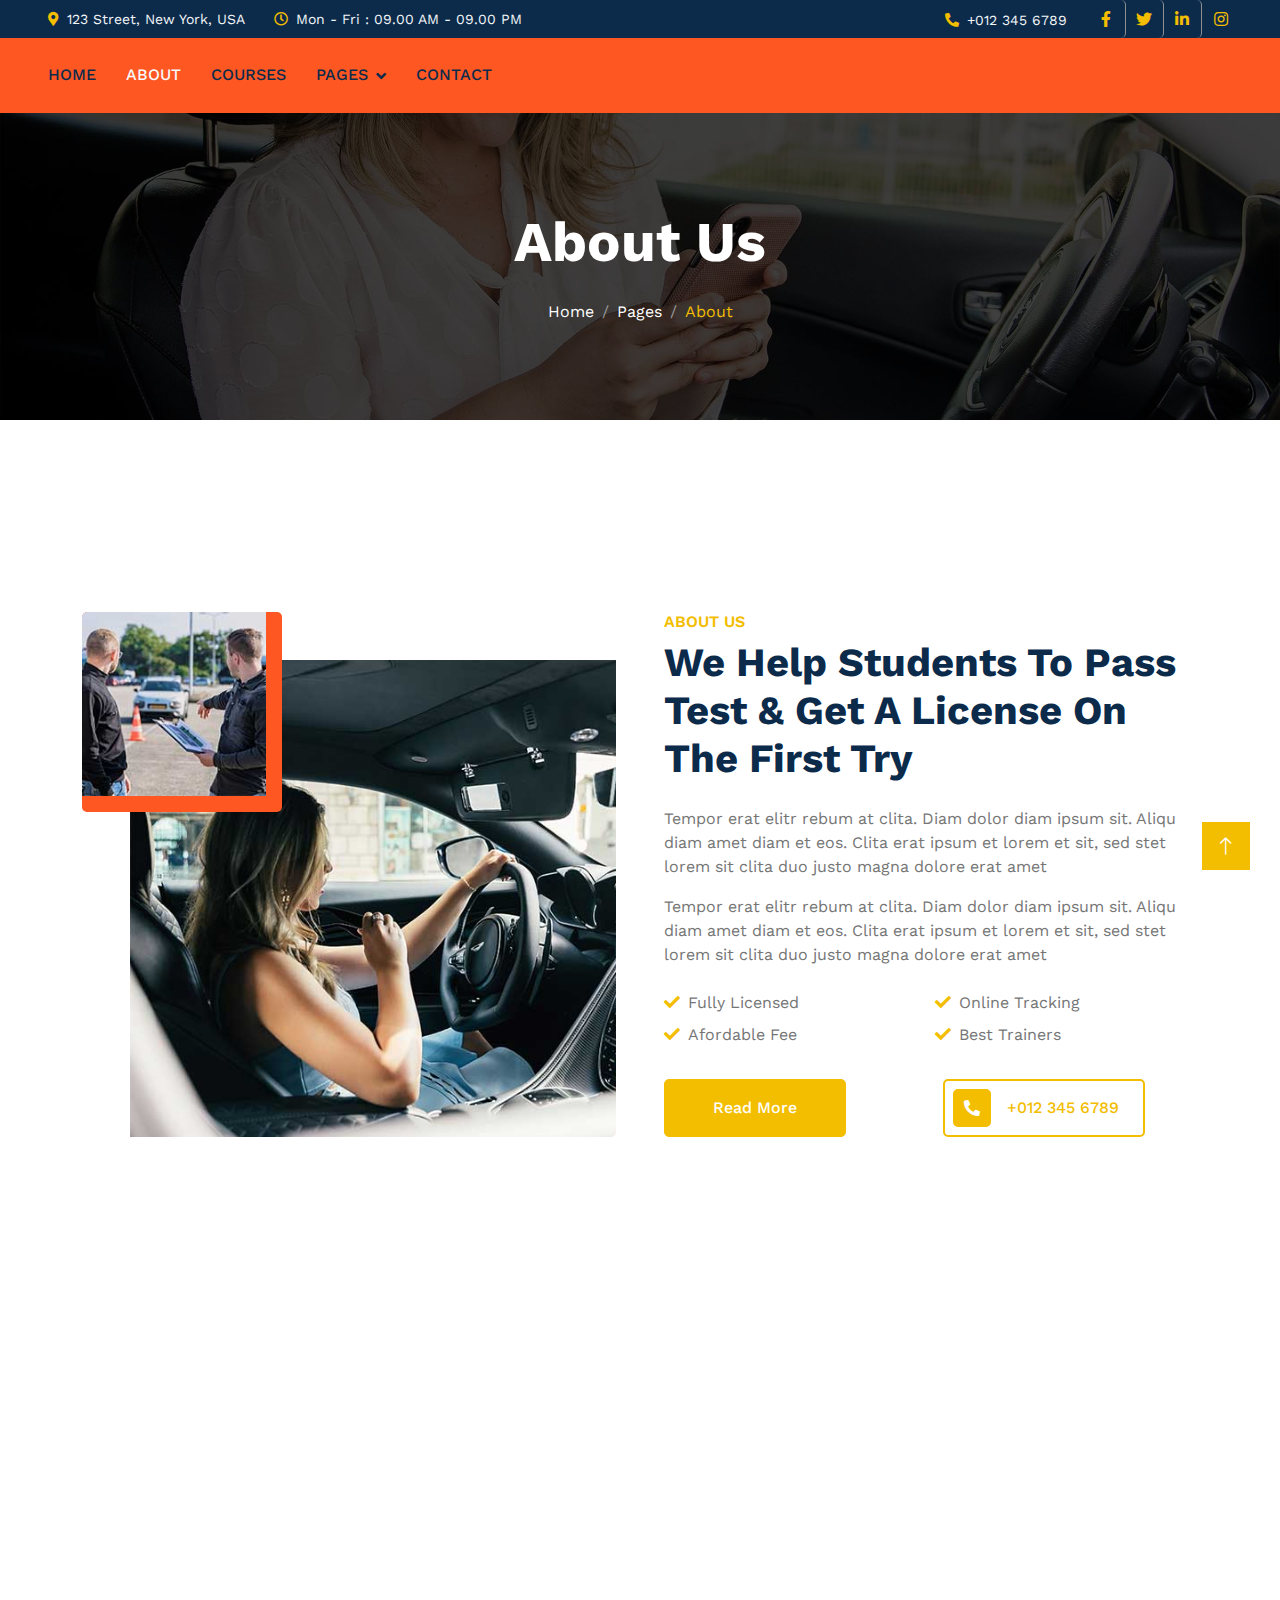
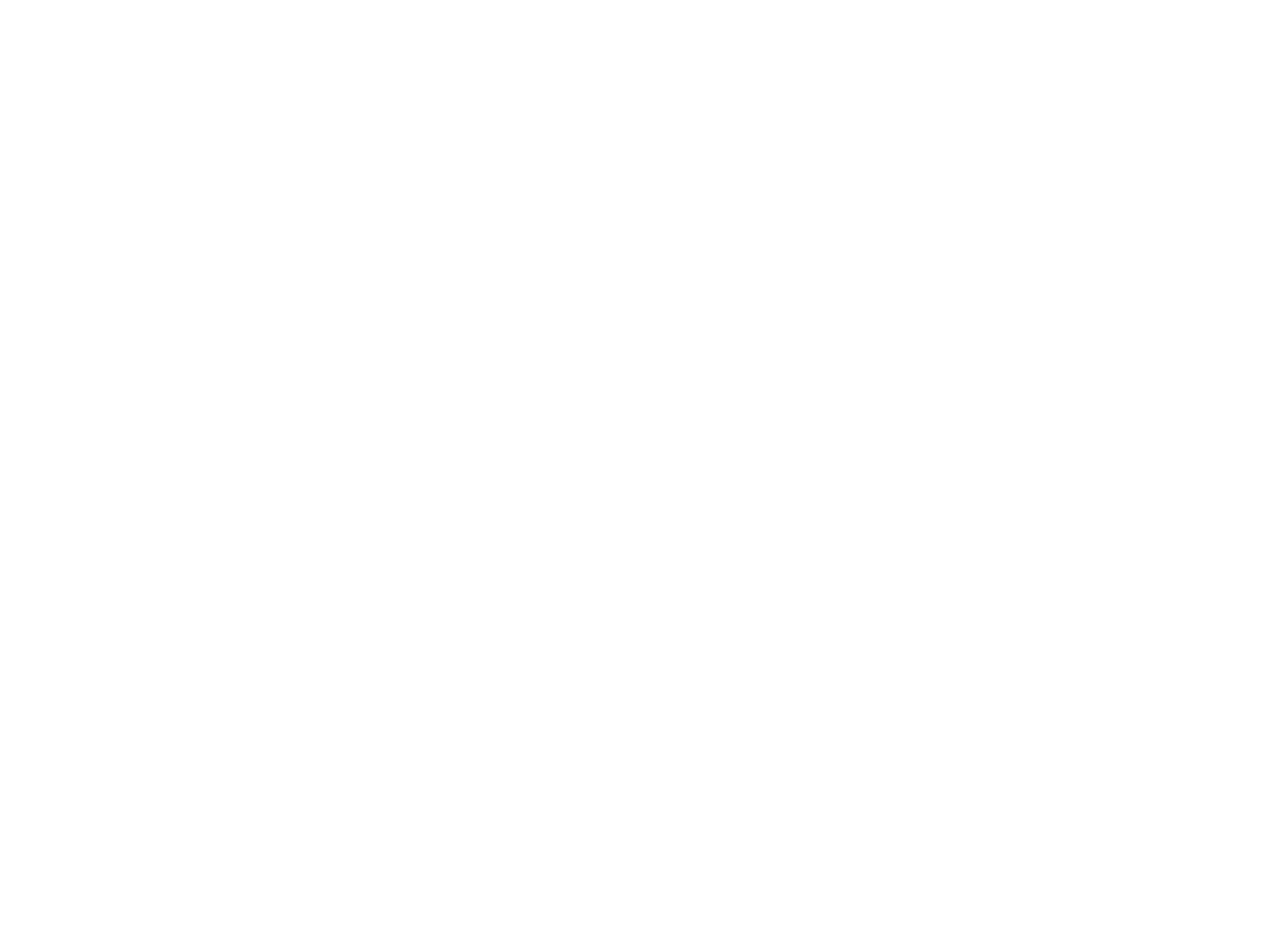
<file: about.html>
<!DOCTYPE html>
<html lang="en">

<head>
    <meta charset="utf-8">
    <title>Drivin - Driving School Website Template</title>
    <meta content="width=device-width, initial-scale=1.0" name="viewport">
    <meta content="" name="keywords">
    <meta content="" name="description">

    <!-- Favicon -->
    <link href="img/favicon.ico" rel="icon">

    <!-- Google Web Fonts -->
    <link rel="preconnect" href="https://fonts.googleapis.com">
    <link rel="preconnect" href="https://fonts.gstatic.com" crossorigin>
    <link href="https://fonts.googleapis.com/css2?family=Work+Sans:wght@400;500;600;700&display=swap" rel="stylesheet">

    <!-- Icon Font Stylesheet -->
    <link href="https://cdnjs.cloudflare.com/ajax/libs/font-awesome/5.10.0/css/all.min.css" rel="stylesheet">
    <link href="https://cdn.jsdelivr.net/npm/bootstrap-icons@1.4.1/font/bootstrap-icons.css" rel="stylesheet">

    <!-- Libraries Stylesheet -->
    <link href="lib/animate/animate.min.css" rel="stylesheet">
    <link href="lib/owlcarousel/assets/owl.carousel.min.css" rel="stylesheet">

    <!-- Customized Bootstrap Stylesheet -->
    <link href="css/bootstrap.min.css" rel="stylesheet">

    <!-- Template Stylesheet -->
    <link href="css/style.css" rel="stylesheet">
</head>

<body>
    <!-- Spinner Start -->
    <div id="spinner" class="show bg-white position-fixed translate-middle w-100 vh-100 top-50 start-50 d-flex align-items-center justify-content-center">
        <div class="spinner-grow text-primary" role="status"></div>
    </div>
    <!-- Spinner End -->


    <!-- Topbar Start -->
    <div class="container-fluid bg-dark text-light p-0">
        <div class="row gx-0 d-none d-lg-flex">
            <div class="col-lg-7 px-5 text-start">
                <div class="h-100 d-inline-flex align-items-center me-4">
                    <small class="fa fa-map-marker-alt text-primary me-2"></small>
                    <small>123 Street, New York, USA</small>
                </div>
                <div class="h-100 d-inline-flex align-items-center">
                    <small class="far fa-clock text-primary me-2"></small>
                    <small>Mon - Fri : 09.00 AM - 09.00 PM</small>
                </div>
            </div>
            <div class="col-lg-5 px-5 text-end">
                <div class="h-100 d-inline-flex align-items-center me-4">
                    <small class="fa fa-phone-alt text-primary me-2"></small>
                    <small>+012 345 6789</small>
                </div>
                <div class="h-100 d-inline-flex align-items-center mx-n2">
                    <a class="btn btn-square btn-link rounded-0 border-0 border-end border-secondary" href=""><i class="fab fa-facebook-f"></i></a>
                    <a class="btn btn-square btn-link rounded-0 border-0 border-end border-secondary" href=""><i class="fab fa-twitter"></i></a>
                    <a class="btn btn-square btn-link rounded-0 border-0 border-end border-secondary" href=""><i class="fab fa-linkedin-in"></i></a>
                    <a class="btn btn-square btn-link rounded-0" href=""><i class="fab fa-instagram"></i></a>
                </div>
            </div>
        </div>
    </div>
    <!-- Topbar End -->


    <!-- Navbar Start -->
    <nav class="navbar navbar-expand-lg bg-white navbar-light sticky-top p-0 px-sm-5">
        <button type="button" class="navbar-toggler me-4" data-bs-toggle="collapse" data-bs-target="#navbarCollapse">
            <span class="navbar-toggler-icon"></span>
        </button>
        <div class="collapse navbar-collapse" id="navbarCollapse">
            <div class="navbar-nav me-auto p-4 p-lg-0">
                <a href="index.html" class="nav-item nav-link">Home</a>
                <a href="about.html" class="nav-item nav-link active">About</a>
                <a href="courses.html" class="nav-item nav-link">Courses</a>
                <div class="nav-item dropdown">
                    <a href="#" class="nav-link dropdown-toggle" data-bs-toggle="dropdown">Pages</a>
                    <div class="dropdown-menu bg-light m-0">
                        <a href="feature.html" class="dropdown-item">Features</a>
                        <a href="appointment.html" class="dropdown-item">Appointment</a>
                        <a href="team.html" class="dropdown-item">Our Team</a>
                        <a href="testimonial.html" class="dropdown-item">Testimonial</a>
                        <a href="404.html" class="dropdown-item">404 Page</a>
                    </div>
                </div>
                <a href="contact.html" class="nav-item nav-link">Contact</a>
            </div>
        </div>
    </nav>
    <!-- Navbar End -->


    <!-- Page Header Start -->
    <div class="container-fluid page-header py-6 my-6 mt-0 wow fadeIn" data-wow-delay="0.1s">
        <div class="container text-center">
            <h1 class="display-4 text-white animated slideInDown mb-4">About Us</h1>
            <nav aria-label="breadcrumb animated slideInDown">
                <ol class="breadcrumb justify-content-center mb-0">
                    <li class="breadcrumb-item"><a class="text-white" href="#">Home</a></li>
                    <li class="breadcrumb-item"><a class="text-white" href="#">Pages</a></li>
                    <li class="breadcrumb-item text-primary active" aria-current="page">About</li>
                </ol>
            </nav>
        </div>
    </div>
    <!-- Page Header End -->


    <!-- About Start -->
    <div class="container-xxl py-6">
        <div class="container">
            <div class="row g-5">
                <div class="col-lg-6 wow fadeInUp" data-wow-delay="0.1s">
                    <div class="position-relative overflow-hidden ps-5 pt-5 h-100" style="min-height: 400px;">
                        <img class="position-absolute w-100 h-100" src="img/about-1.jpg" alt="" style="object-fit: cover;">
                        <img class="position-absolute top-0 start-0 bg-white pe-3 pb-3" src="img/about-2.jpg" alt="" style="width: 200px; height: 200px;">
                    </div>
                </div>
                <div class="col-lg-6 wow fadeInUp" data-wow-delay="0.5s">
                    <div class="h-100">
                        <h6 class="text-primary text-uppercase mb-2">About Us</h6>
                        <h1 class="display-6 mb-4">We Help Students To Pass Test & Get A License On The First Try</h1>
                        <p>Tempor erat elitr rebum at clita. Diam dolor diam ipsum sit. Aliqu diam amet diam et eos. Clita erat ipsum et lorem et sit, sed stet lorem sit clita duo justo magna dolore erat amet</p>
                        <p class="mb-4">Tempor erat elitr rebum at clita. Diam dolor diam ipsum sit. Aliqu diam amet diam et eos. Clita erat ipsum et lorem et sit, sed stet lorem sit clita duo justo magna dolore erat amet</p>
                        <div class="row g-2 mb-4 pb-2">
                            <div class="col-sm-6">
                                <i class="fa fa-check text-primary me-2"></i>Fully Licensed
                            </div>
                            <div class="col-sm-6">
                                <i class="fa fa-check text-primary me-2"></i>Online Tracking
                            </div>
                            <div class="col-sm-6">
                                <i class="fa fa-check text-primary me-2"></i>Afordable Fee
                            </div>
                            <div class="col-sm-6">
                                <i class="fa fa-check text-primary me-2"></i>Best Trainers
                            </div>
                        </div>
                        <div class="row g-4">
                            <div class="col-sm-6">
                                <a class="btn btn-primary py-3 px-5" href="">Read More</a>
                            </div>
                            <div class="col-sm-6">
                                <a class="d-inline-flex align-items-center btn btn-outline-primary border-2 p-2" href="tel:+0123456789">
                                    <span class="flex-shrink-0 btn-square bg-primary">
                                        <i class="fa fa-phone-alt text-white"></i>
                                    </span>
                                    <span class="px-3">+012 345 6789</span>
                                </a>
                            </div>
                        </div>
                    </div>
                </div>
            </div>
        </div>
    </div>
    <!-- About End -->


    <!-- Team Start -->
    <div class="container-xxl py-6">
        <div class="container">
            <div class="text-center mx-auto mb-5 wow fadeInUp" data-wow-delay="0.1s" style="max-width: 500px;">
                <h6 class="text-primary text-uppercase mb-2">Meet The Team</h6>
                <h1 class="display-6 mb-4">We Have Great Experience Of Driving</h1>
            </div>
            <div class="row g-0 team-items">
                <div class="col-lg-3 col-md-6 wow fadeInUp" data-wow-delay="0.1s">
                    <div class="team-item position-relative">
                        <div class="position-relative">
                            <img class="img-fluid" src="img/team-1.jpg" alt="">
                            <div class="team-social text-center">
                                <a class="btn btn-square btn-outline-primary border-2 m-1" href=""><i class="fab fa-facebook-f"></i></a>
                                <a class="btn btn-square btn-outline-primary border-2 m-1" href=""><i class="fab fa-twitter"></i></a>
                                <a class="btn btn-square btn-outline-primary border-2 m-1" href=""><i class="fab fa-instagram"></i></a>
                            </div>
                        </div>
                        <div class="bg-light text-center p-4">
                            <h5 class="mt-2">Full Name</h5>
                            <span>Trainer</span>
                        </div>
                    </div>
                </div>
                <div class="col-lg-3 col-md-6 wow fadeInUp" data-wow-delay="0.3s">
                    <div class="team-item position-relative">
                        <div class="position-relative">
                            <img class="img-fluid" src="img/team-2.jpg" alt="">
                            <div class="team-social text-center">
                                <a class="btn btn-square btn-outline-primary border-2 m-1" href=""><i class="fab fa-facebook-f"></i></a>
                                <a class="btn btn-square btn-outline-primary border-2 m-1" href=""><i class="fab fa-twitter"></i></a>
                                <a class="btn btn-square btn-outline-primary border-2 m-1" href=""><i class="fab fa-instagram"></i></a>
                            </div>
                        </div>
                        <div class="bg-light text-center p-4">
                            <h5 class="mt-2">Full Name</h5>
                            <span>Trainer</span>
                        </div>
                    </div>
                </div>
                <div class="col-lg-3 col-md-6 wow fadeInUp" data-wow-delay="0.5s">
                    <div class="team-item position-relative">
                        <div class="position-relative">
                            <img class="img-fluid" src="img/team-3.jpg" alt="">
                            <div class="team-social text-center">
                                <a class="btn btn-square btn-outline-primary border-2 m-1" href=""><i class="fab fa-facebook-f"></i></a>
                                <a class="btn btn-square btn-outline-primary border-2 m-1" href=""><i class="fab fa-twitter"></i></a>
                                <a class="btn btn-square btn-outline-primary border-2 m-1" href=""><i class="fab fa-instagram"></i></a>
                            </div>
                        </div>
                        <div class="bg-light text-center p-4">
                            <h5 class="mt-2">Full Name</h5>
                            <span>Trainer</span>
                        </div>
                    </div>
                </div>
                <div class="col-lg-3 col-md-6 wow fadeInUp" data-wow-delay="0.7s">
                    <div class="team-item position-relative">
                        <div class="position-relative">
                            <img class="img-fluid" src="img/team-4.jpg" alt="">
                            <div class="team-social text-center">
                                <a class="btn btn-square btn-outline-primary border-2 m-1" href=""><i class="fab fa-facebook-f"></i></a>
                                <a class="btn btn-square btn-outline-primary border-2 m-1" href=""><i class="fab fa-twitter"></i></a>
                                <a class="btn btn-square btn-outline-primary border-2 m-1" href=""><i class="fab fa-instagram"></i></a>
                            </div>
                        </div>
                        <div class="bg-light text-center p-4">
                            <h5 class="mt-2">Full Name</h5>
                            <span>Trainer</span>
                        </div>
                    </div>
                </div>
            </div>
        </div>
    </div>
    <!-- Team End -->


    <!-- Footer Start -->
    <div class="container-fluid bg-dark text-light footer my-6 mb-0 py-6 wow fadeIn" data-wow-delay="0.1s">
        <div class="container">
            <div class="row g-5">
                <div class="col-lg-3 col-md-6">
                    <h4 class="text-white mb-4">Get In Touch</h4>
                    <h2 class="text-primary mb-4"><i class="fa fa-car text-white me-2"></i>Drivin</h2>
                    <p class="mb-2"><i class="fa fa-map-marker-alt me-3"></i>123 Street, New York, USA</p>
                    <p class="mb-2"><i class="fa fa-phone-alt me-3"></i>+012 345 67890</p>
                    <p class="mb-2"><i class="fa fa-envelope me-3"></i>info@example.com</p>
                </div>
                <div class="col-lg-3 col-md-6">
                    <h4 class="text-light mb-4">Quick Links</h4>
                    <a class="btn btn-link" href="">About Us</a>
                    <a class="btn btn-link" href="">Contact Us</a>
                    <a class="btn btn-link" href="">Our Services</a>
                    <a class="btn btn-link" href="">Terms & Condition</a>
                    <a class="btn btn-link" href="">Support</a>
                </div>
                <div class="col-lg-3 col-md-6">
                    <h4 class="text-light mb-4">Popular Links</h4>
                    <a class="btn btn-link" href="">About Us</a>
                    <a class="btn btn-link" href="">Contact Us</a>
                    <a class="btn btn-link" href="">Our Services</a>
                    <a class="btn btn-link" href="">Terms & Condition</a>
                    <a class="btn btn-link" href="">Support</a>
                </div>
                <div class="col-lg-3 col-md-6">
                    <h4 class="text-light mb-4">Newsletter</h4>
                    <form action="">
                        <div class="input-group">
                            <input type="text" class="form-control p-3 border-0" placeholder="Your Email Address">
                            <button class="btn btn-primary">Sign Up</button>
                        </div>
                    </form>
                    <h6 class="text-white mt-4 mb-3">Follow Us</h6>
                    <div class="d-flex pt-2">
                        <a class="btn btn-square btn-outline-light me-1" href=""><i class="fab fa-twitter"></i></a>
                        <a class="btn btn-square btn-outline-light me-1" href=""><i class="fab fa-facebook-f"></i></a>
                        <a class="btn btn-square btn-outline-light me-1" href=""><i class="fab fa-youtube"></i></a>
                        <a class="btn btn-square btn-outline-light me-0" href=""><i class="fab fa-linkedin-in"></i></a>
                    </div>
                </div>
            </div>
        </div>
    </div>
    <!-- Footer End -->


    <!-- Copyright Start -->
    <div class="container-fluid copyright text-light py-4 wow fadeIn" data-wow-delay="0.1s">
        <div class="container">
            <div class="row">
                <div class="col-md-6 text-center text-md-start mb-3 mb-md-0">
                    &copy; <a href="#">Your Site Name</a>, All Right Reserved.
                </div>
            </div>
        </div>
    </div>
    <!-- Copyright End -->


    <!-- Back to Top -->
    <a href="#" class="btn btn-lg btn-primary btn-lg-square back-to-top"><i class="bi bi-arrow-up"></i></a>


    <!-- JavaScript Libraries -->
    <script src="https://code.jquery.com/jquery-3.4.1.min.js"></script>
    <script src="https://cdn.jsdelivr.net/npm/bootstrap@5.0.0/dist/js/bootstrap.bundle.min.js"></script>
    <script src="lib/wow/wow.min.js"></script>
    <script src="lib/easing/easing.min.js"></script>
    <script src="lib/waypoints/waypoints.min.js"></script>
    <script src="lib/owlcarousel/owl.carousel.min.js"></script>

    <!-- Template Javascript -->
    <script src="js/main.js"></script>
</body>

</html>
</file>
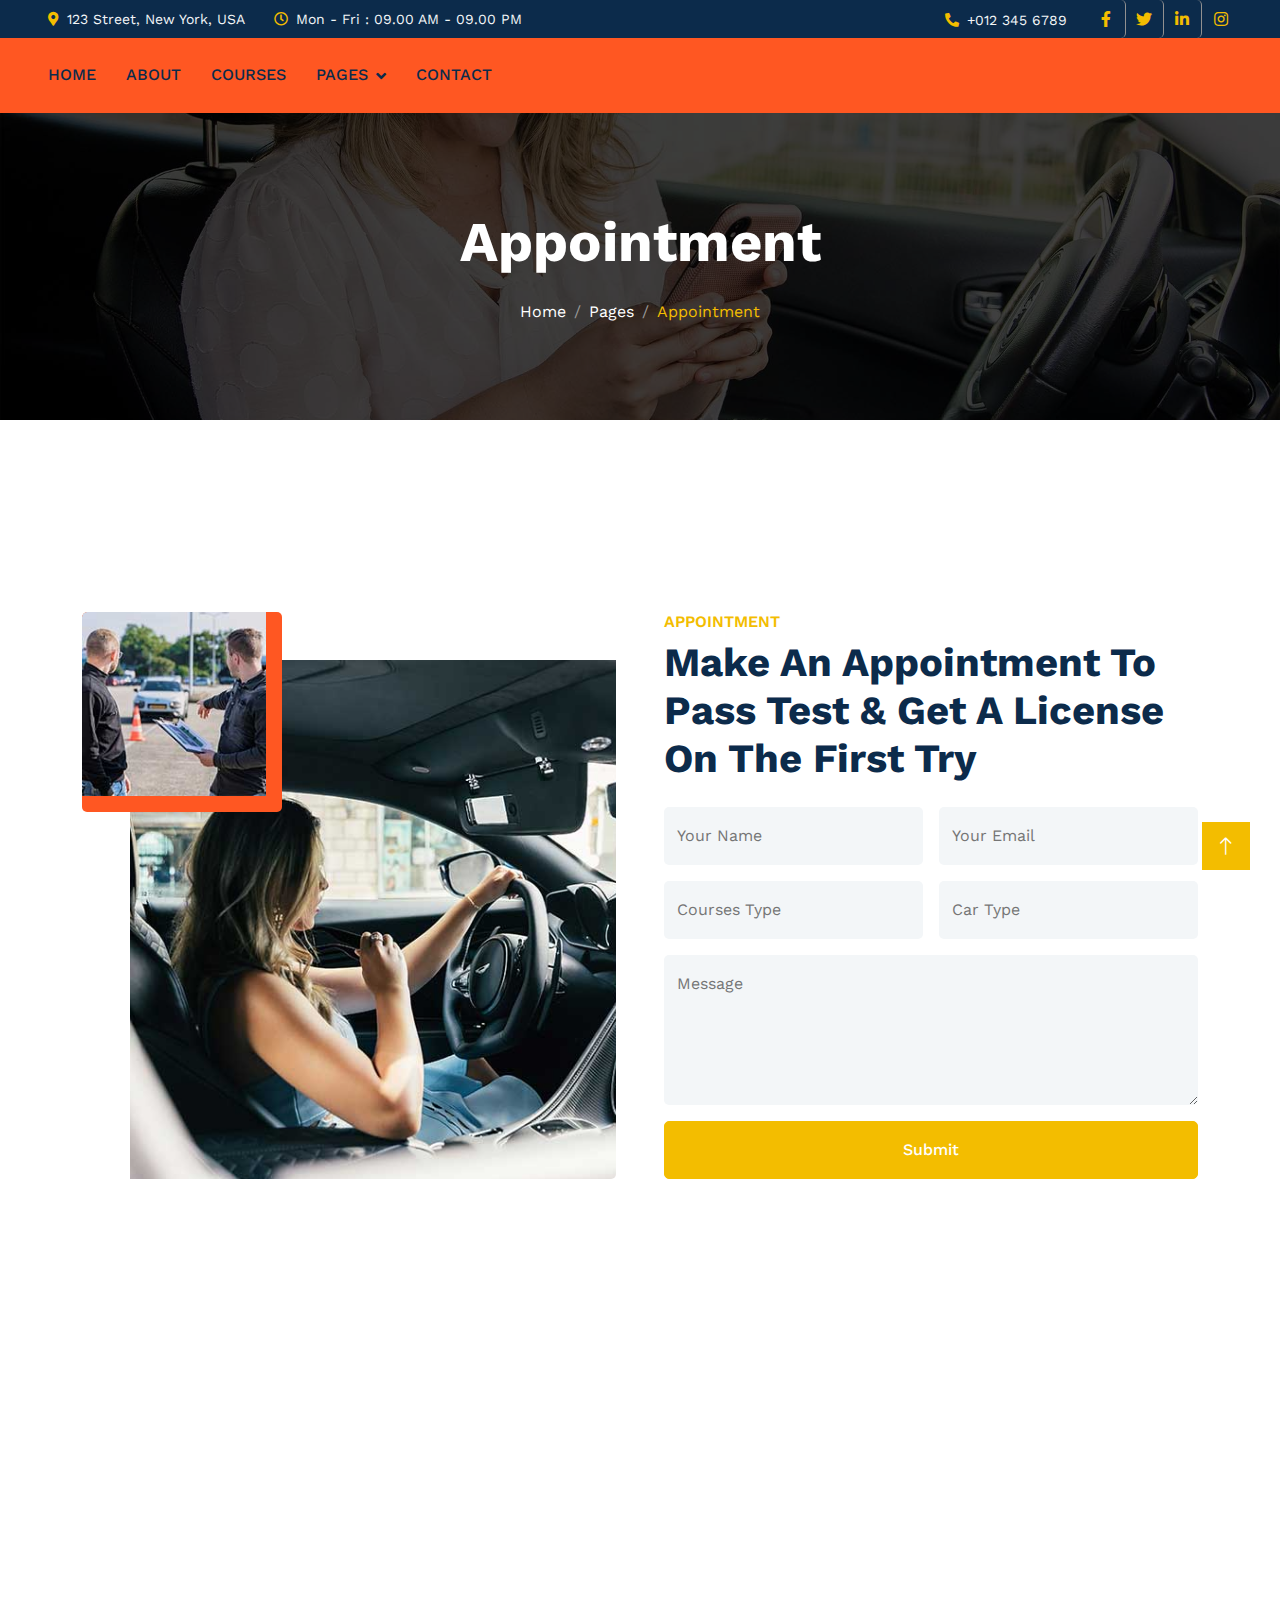
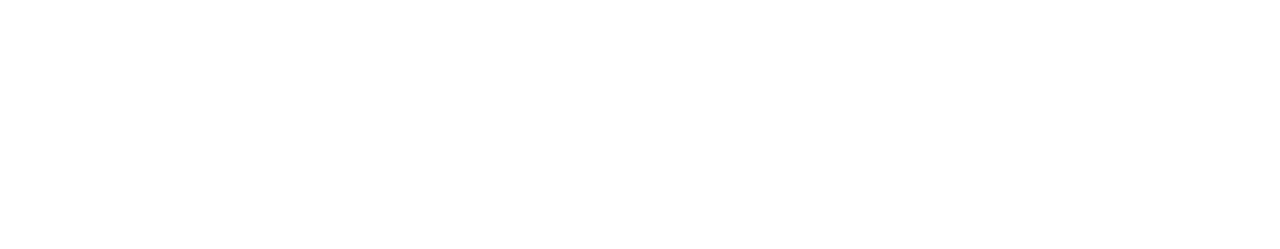
<file: appointment.html>
<!DOCTYPE html>
<html lang="en">

<head>
    <meta charset="utf-8">
    <title>Drivin - Driving School Website Template</title>
    <meta content="width=device-width, initial-scale=1.0" name="viewport">
    <meta content="" name="keywords">
    <meta content="" name="description">

    <!-- Favicon -->
    <link href="img/favicon.ico" rel="icon">

    <!-- Google Web Fonts -->
    <link rel="preconnect" href="https://fonts.googleapis.com">
    <link rel="preconnect" href="https://fonts.gstatic.com" crossorigin>
    <link href="https://fonts.googleapis.com/css2?family=Work+Sans:wght@400;500;600;700&display=swap" rel="stylesheet">

    <!-- Icon Font Stylesheet -->
    <link href="https://cdnjs.cloudflare.com/ajax/libs/font-awesome/5.10.0/css/all.min.css" rel="stylesheet">
    <link href="https://cdn.jsdelivr.net/npm/bootstrap-icons@1.4.1/font/bootstrap-icons.css" rel="stylesheet">

    <!-- Libraries Stylesheet -->
    <link href="lib/animate/animate.min.css" rel="stylesheet">
    <link href="lib/owlcarousel/assets/owl.carousel.min.css" rel="stylesheet">

    <!-- Customized Bootstrap Stylesheet -->
    <link href="css/bootstrap.min.css" rel="stylesheet">

    <!-- Template Stylesheet -->
    <link href="css/style.css" rel="stylesheet">
</head>

<body>
    <!-- Spinner Start -->
    <div id="spinner" class="show bg-white position-fixed translate-middle w-100 vh-100 top-50 start-50 d-flex align-items-center justify-content-center">
        <div class="spinner-grow text-primary" role="status"></div>
    </div>
    <!-- Spinner End -->


    <!-- Topbar Start -->
    <div class="container-fluid bg-dark text-light p-0">
        <div class="row gx-0 d-none d-lg-flex">
            <div class="col-lg-7 px-5 text-start">
                <div class="h-100 d-inline-flex align-items-center me-4">
                    <small class="fa fa-map-marker-alt text-primary me-2"></small>
                    <small>123 Street, New York, USA</small>
                </div>
                <div class="h-100 d-inline-flex align-items-center">
                    <small class="far fa-clock text-primary me-2"></small>
                    <small>Mon - Fri : 09.00 AM - 09.00 PM</small>
                </div>
            </div>
            <div class="col-lg-5 px-5 text-end">
                <div class="h-100 d-inline-flex align-items-center me-4">
                    <small class="fa fa-phone-alt text-primary me-2"></small>
                    <small>+012 345 6789</small>
                </div>
                <div class="h-100 d-inline-flex align-items-center mx-n2">
                    <a class="btn btn-square btn-link rounded-0 border-0 border-end border-secondary" href=""><i class="fab fa-facebook-f"></i></a>
                    <a class="btn btn-square btn-link rounded-0 border-0 border-end border-secondary" href=""><i class="fab fa-twitter"></i></a>
                    <a class="btn btn-square btn-link rounded-0 border-0 border-end border-secondary" href=""><i class="fab fa-linkedin-in"></i></a>
                    <a class="btn btn-square btn-link rounded-0" href=""><i class="fab fa-instagram"></i></a>
                </div>
            </div>
        </div>
    </div>
    <!-- Topbar End -->


    <!-- Navbar Start -->
    <nav class="navbar navbar-expand-lg bg-white navbar-light sticky-top p-0 px-sm-5">
        <button type="button" class="navbar-toggler me-4" data-bs-toggle="collapse" data-bs-target="#navbarCollapse">
            <span class="navbar-toggler-icon"></span>
        </button>
        <div class="collapse navbar-collapse" id="navbarCollapse">
            <div class="navbar-nav me-auto p-4 p-lg-0">
                <a href="index.html" class="nav-item nav-link ">Home</a>
                <a href="about.html" class="nav-item nav-link">About</a>
                <a href="courses.html" class="nav-item nav-link">Courses</a>
                <div class="nav-item dropdown">
                    <a href="#" class="nav-link dropdown-toggle" data-bs-toggle="dropdown">Pages</a>
                    <div class="dropdown-menu bg-light m-0">
                        <a href="feature.html" class="dropdown-item">Features</a>
                        <a href="appointment.html" class="dropdown-item active">Appointment</a>
                        <a href="team.html" class="dropdown-item">Our Team</a>
                        <a href="testimonial.html" class="dropdown-item">Testimonial</a>
                        <a href="404.html" class="dropdown-item">404 Page</a>
                    </div>
                </div>
                <a href="contact.html" class="nav-item nav-link">Contact</a>
            </div>
        </div>
    </nav>
    <!-- Navbar End -->


    <!-- Page Header Start -->
    <div class="container-fluid page-header py-6 my-6 mt-0 wow fadeIn" data-wow-delay="0.1s">
        <div class="container text-center">
            <h1 class="display-4 text-white animated slideInDown mb-4">Appointment</h1>
            <nav aria-label="breadcrumb animated slideInDown">
                <ol class="breadcrumb justify-content-center mb-0">
                    <li class="breadcrumb-item"><a class="text-white" href="#">Home</a></li>
                    <li class="breadcrumb-item"><a class="text-white" href="#">Pages</a></li>
                    <li class="breadcrumb-item text-primary active" aria-current="page">Appointment</li>
                </ol>
            </nav>
        </div>
    </div>
    <!-- Page Header End -->


    <!-- Appointment Start -->
    <div class="container-xxl py-6">
        <div class="container">
            <div class="row g-5">
                <div class="col-lg-6 wow fadeInUp" data-wow-delay="0.1s">
                    <div class="position-relative overflow-hidden ps-5 pt-5 h-100" style="min-height: 400px;">
                        <img class="position-absolute w-100 h-100" src="img/about-1.jpg" alt="" style="object-fit: cover;">
                        <img class="position-absolute top-0 start-0 bg-white pe-3 pb-3" src="img/about-2.jpg" alt="" style="width: 200px; height: 200px;">
                    </div>
                </div>
                <div class="col-lg-6 wow fadeInUp" data-wow-delay="0.5s">
                    <h6 class="text-primary text-uppercase mb-2">Appointment</h6>
                    <h1 class="display-6 mb-4">Make An Appointment To Pass Test & Get A License On The First Try</h1>
                    <form>
                        <div class="row g-3">
                            <div class="col-sm-6">
                                <div class="form-floating">
                                    <input type="text" class="form-control border-0 bg-light" id="gname" placeholder="Gurdian Name">
                                    <label for="gname">Your Name</label>
                                </div>
                            </div>
                            <div class="col-sm-6">
                                <div class="form-floating">
                                    <input type="email" class="form-control border-0 bg-light" id="gmail" placeholder="Gurdian Email">
                                    <label for="gmail">Your Email</label>
                                </div>
                            </div>
                            <div class="col-sm-6">
                                <div class="form-floating">
                                    <input type="text" class="form-control border-0 bg-light" id="cname" placeholder="Child Name">
                                    <label for="cname">Courses Type</label>
                                </div>
                            </div>
                            <div class="col-sm-6">
                                <div class="form-floating">
                                    <input type="text" class="form-control border-0 bg-light" id="cage" placeholder="Child Age">
                                    <label for="cage">Car Type</label>
                                </div>
                            </div>
                            <div class="col-12">
                                <div class="form-floating">
                                    <textarea class="form-control border-0 bg-light" placeholder="Leave a message here" id="message" style="height: 150px"></textarea>
                                    <label for="message">Message</label>
                                </div>
                            </div>
                            <div class="col-12">
                                <button class="btn btn-primary w-100 py-3" type="submit">Submit</button>
                            </div>
                        </div>
                    </form>
                </div>
            </div>
        </div>
    </div>
    <!-- Appointment End -->


    <!-- Footer Start -->
    <div class="container-fluid bg-dark text-light footer my-6 mb-0 py-6 wow fadeIn" data-wow-delay="0.1s">
        <div class="container">
            <div class="row g-5">
                <div class="col-lg-3 col-md-6">
                    <h4 class="text-white mb-4">Get In Touch</h4>
                    <h2 class="text-primary mb-4"><i class="fa fa-car text-white me-2"></i>Drivin</h2>
                    <p class="mb-2"><i class="fa fa-map-marker-alt me-3"></i>123 Street, New York, USA</p>
                    <p class="mb-2"><i class="fa fa-phone-alt me-3"></i>+012 345 67890</p>
                    <p class="mb-2"><i class="fa fa-envelope me-3"></i>info@example.com</p>
                </div>
                <div class="col-lg-3 col-md-6">
                    <h4 class="text-light mb-4">Quick Links</h4>
                    <a class="btn btn-link" href="">About Us</a>
                    <a class="btn btn-link" href="">Contact Us</a>
                    <a class="btn btn-link" href="">Our Services</a>
                    <a class="btn btn-link" href="">Terms & Condition</a>
                    <a class="btn btn-link" href="">Support</a>
                </div>
                <div class="col-lg-3 col-md-6">
                    <h4 class="text-light mb-4">Popular Links</h4>
                    <a class="btn btn-link" href="">About Us</a>
                    <a class="btn btn-link" href="">Contact Us</a>
                    <a class="btn btn-link" href="">Our Services</a>
                    <a class="btn btn-link" href="">Terms & Condition</a>
                    <a class="btn btn-link" href="">Support</a>
                </div>
                <div class="col-lg-3 col-md-6">
                    <h4 class="text-light mb-4">Newsletter</h4>
                    <form action="">
                        <div class="input-group">
                            <input type="text" class="form-control p-3 border-0" placeholder="Your Email Address">
                            <button class="btn btn-primary">Sign Up</button>
                        </div>
                    </form>
                    <h6 class="text-white mt-4 mb-3">Follow Us</h6>
                    <div class="d-flex pt-2">
                        <a class="btn btn-square btn-outline-light me-1" href=""><i class="fab fa-twitter"></i></a>
                        <a class="btn btn-square btn-outline-light me-1" href=""><i class="fab fa-facebook-f"></i></a>
                        <a class="btn btn-square btn-outline-light me-1" href=""><i class="fab fa-youtube"></i></a>
                        <a class="btn btn-square btn-outline-light me-0" href=""><i class="fab fa-linkedin-in"></i></a>
                    </div>
                </div>
            </div>
        </div>
    </div>
    <!-- Footer End -->


    <!-- Copyright Start -->
    <div class="container-fluid copyright text-light py-4 wow fadeIn" data-wow-delay="0.1s">
        <div class="container">
            <div class="row">
                <div class="col-md-6 text-center text-md-start mb-3 mb-md-0">
                    &copy; <a href="#">Your Site Name</a>, All Right Reserved.
                </div>
            </div>
        </div>
    </div>
    <!-- Copyright End -->


    <!-- Back to Top -->
    <a href="#" class="btn btn-lg btn-primary btn-lg-square back-to-top"><i class="bi bi-arrow-up"></i></a>


    <!-- JavaScript Libraries -->
    <script src="https://code.jquery.com/jquery-3.4.1.min.js"></script>
    <script src="https://cdn.jsdelivr.net/npm/bootstrap@5.0.0/dist/js/bootstrap.bundle.min.js"></script>
    <script src="lib/wow/wow.min.js"></script>
    <script src="lib/easing/easing.min.js"></script>
    <script src="lib/waypoints/waypoints.min.js"></script>
    <script src="lib/owlcarousel/owl.carousel.min.js"></script>

    <!-- Template Javascript -->
    <script src="js/main.js"></script>
</body>

</html>
</file>
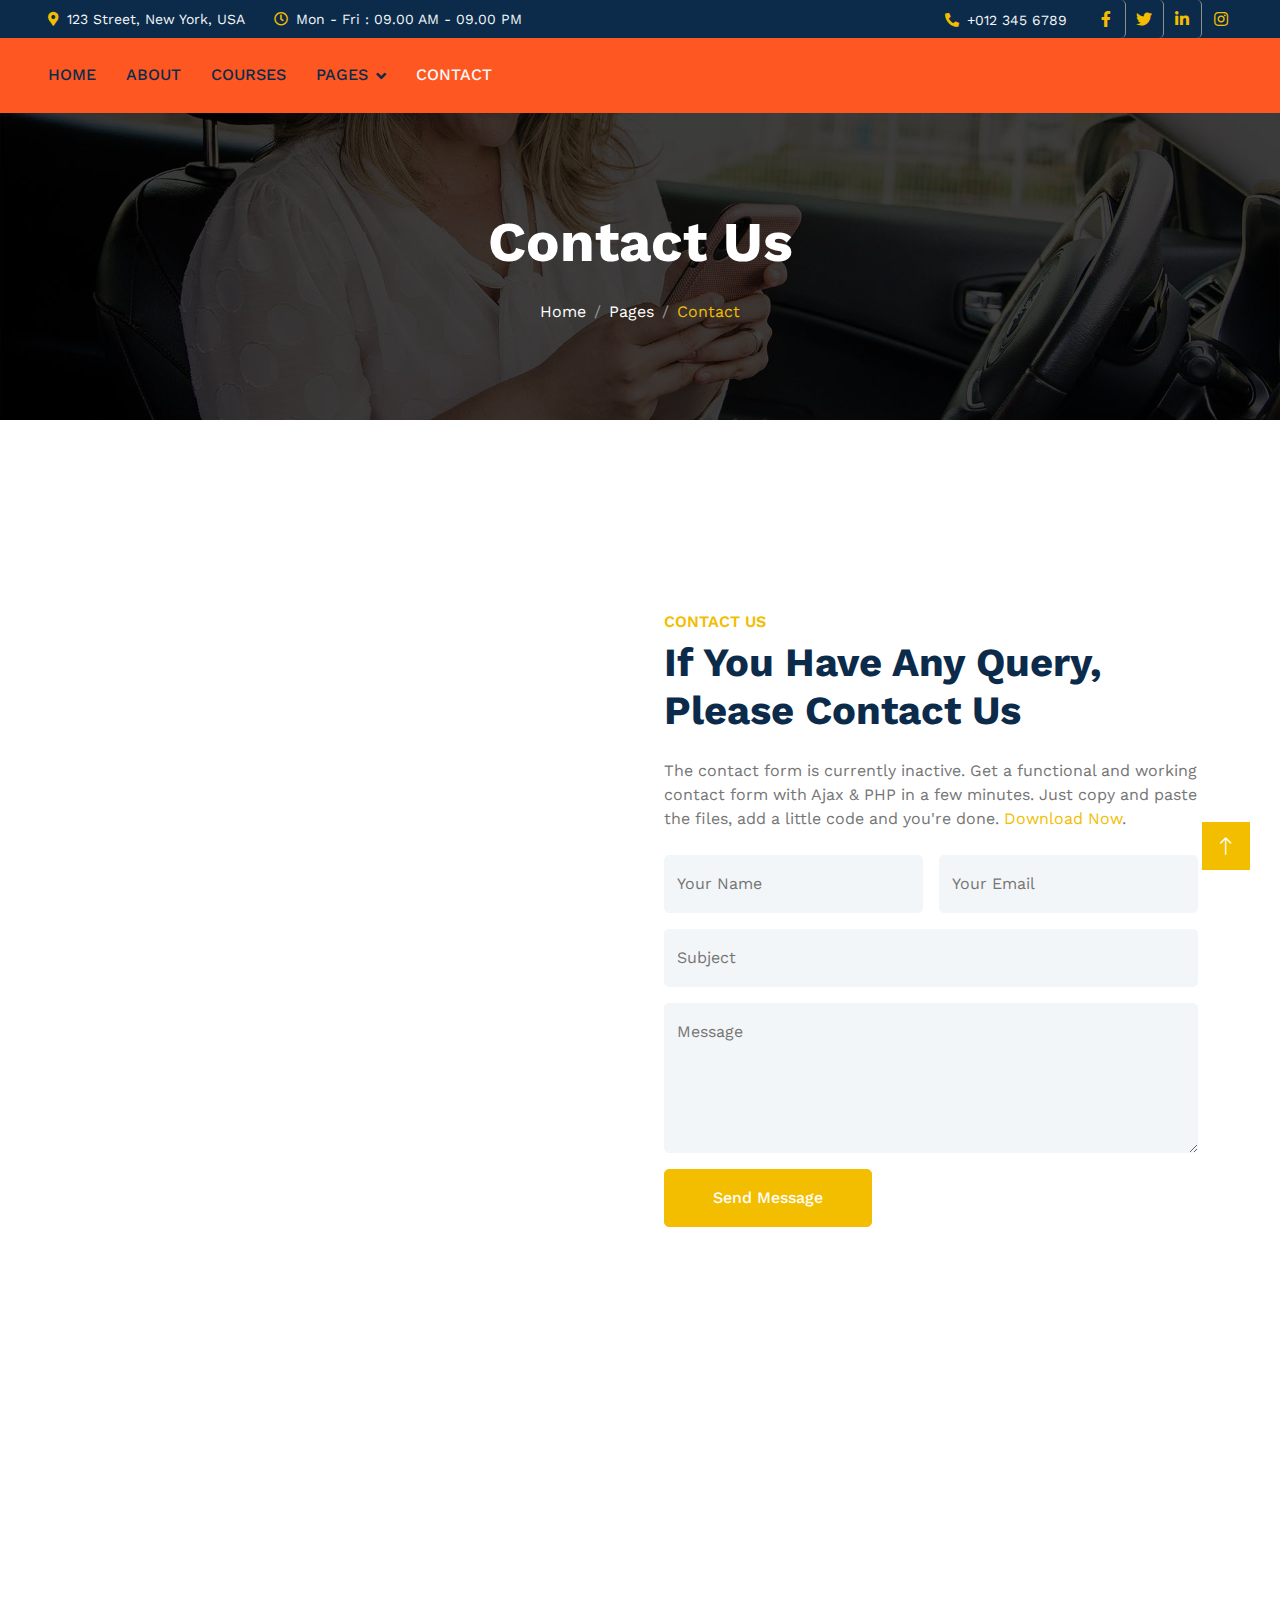
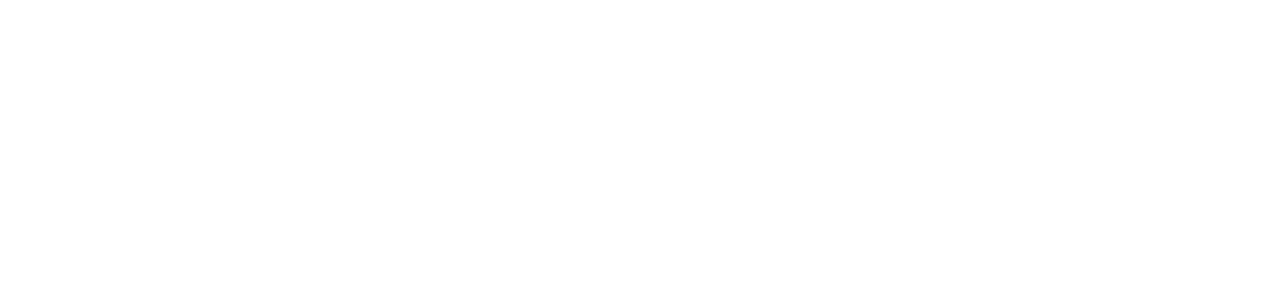
<file: contact.html>
<!DOCTYPE html>
<html lang="en">

<head>
    <meta charset="utf-8">
    <title>Drivin - Driving School Website Template</title>
    <meta content="width=device-width, initial-scale=1.0" name="viewport">
    <meta content="" name="keywords">
    <meta content="" name="description">

    <!-- Favicon -->
    <link href="img/favicon.ico" rel="icon">

    <!-- Google Web Fonts -->
    <link rel="preconnect" href="https://fonts.googleapis.com">
    <link rel="preconnect" href="https://fonts.gstatic.com" crossorigin>
    <link href="https://fonts.googleapis.com/css2?family=Work+Sans:wght@400;500;600;700&display=swap" rel="stylesheet">

    <!-- Icon Font Stylesheet -->
    <link href="https://cdnjs.cloudflare.com/ajax/libs/font-awesome/5.10.0/css/all.min.css" rel="stylesheet">
    <link href="https://cdn.jsdelivr.net/npm/bootstrap-icons@1.4.1/font/bootstrap-icons.css" rel="stylesheet">

    <!-- Libraries Stylesheet -->
    <link href="lib/animate/animate.min.css" rel="stylesheet">
    <link href="lib/owlcarousel/assets/owl.carousel.min.css" rel="stylesheet">

    <!-- Customized Bootstrap Stylesheet -->
    <link href="css/bootstrap.min.css" rel="stylesheet">

    <!-- Template Stylesheet -->
    <link href="css/style.css" rel="stylesheet">
</head>

<body>
    <!-- Spinner Start -->
    <div id="spinner" class="show bg-white position-fixed translate-middle w-100 vh-100 top-50 start-50 d-flex align-items-center justify-content-center">
        <div class="spinner-grow text-primary" role="status"></div>
    </div>
    <!-- Spinner End -->


    <!-- Topbar Start -->
    <div class="container-fluid bg-dark text-light p-0">
        <div class="row gx-0 d-none d-lg-flex">
            <div class="col-lg-7 px-5 text-start">
                <div class="h-100 d-inline-flex align-items-center me-4">
                    <small class="fa fa-map-marker-alt text-primary me-2"></small>
                    <small>123 Street, New York, USA</small>
                </div>
                <div class="h-100 d-inline-flex align-items-center">
                    <small class="far fa-clock text-primary me-2"></small>
                    <small>Mon - Fri : 09.00 AM - 09.00 PM</small>
                </div>
            </div>
            <div class="col-lg-5 px-5 text-end">
                <div class="h-100 d-inline-flex align-items-center me-4">
                    <small class="fa fa-phone-alt text-primary me-2"></small>
                    <small>+012 345 6789</small>
                </div>
                <div class="h-100 d-inline-flex align-items-center mx-n2">
                    <a class="btn btn-square btn-link rounded-0 border-0 border-end border-secondary" href=""><i class="fab fa-facebook-f"></i></a>
                    <a class="btn btn-square btn-link rounded-0 border-0 border-end border-secondary" href=""><i class="fab fa-twitter"></i></a>
                    <a class="btn btn-square btn-link rounded-0 border-0 border-end border-secondary" href=""><i class="fab fa-linkedin-in"></i></a>
                    <a class="btn btn-square btn-link rounded-0" href=""><i class="fab fa-instagram"></i></a>
                </div>
            </div>
        </div>
    </div>
    <!-- Topbar End -->


    <!-- Navbar Start -->
    <nav class="navbar navbar-expand-lg bg-white navbar-light sticky-top p-0 px-sm-5">
        <button type="button" class="navbar-toggler me-4" data-bs-toggle="collapse" data-bs-target="#navbarCollapse">
            <span class="navbar-toggler-icon"></span>
        </button>
        <div class="collapse navbar-collapse" id="navbarCollapse">
            <div class="navbar-nav me-auto p-4 p-lg-0">
                <a href="index.html" class="nav-item nav-link">Home</a>
                <a href="about.html" class="nav-item nav-link">About</a>
                <a href="courses.html" class="nav-item nav-link">Courses</a>
                <div class="nav-item dropdown">
                    <a href="#" class="nav-link dropdown-toggle" data-bs-toggle="dropdown">Pages</a>
                    <div class="dropdown-menu bg-light m-0">
                        <a href="feature.html" class="dropdown-item">Features</a>
                        <a href="appointment.html" class="dropdown-item">Appointment</a>
                        <a href="team.html" class="dropdown-item">Our Team</a>
                        <a href="testimonial.html" class="dropdown-item">Testimonial</a>
                        <a href="404.html" class="dropdown-item">404 Page</a>
                    </div>
                </div>
                <a href="contact.html" class="nav-item nav-link active">Contact</a>
            </div>
        </div>
    </nav>
    <!-- Navbar End -->


    <!-- Page Header Start -->
    <div class="container-fluid page-header py-6 my-6 mt-0 wow fadeIn" data-wow-delay="0.1s">
        <div class="container text-center">
            <h1 class="display-4 text-white animated slideInDown mb-4">Contact Us</h1>
            <nav aria-label="breadcrumb animated slideInDown">
                <ol class="breadcrumb justify-content-center mb-0">
                    <li class="breadcrumb-item"><a class="text-white" href="#">Home</a></li>
                    <li class="breadcrumb-item"><a class="text-white" href="#">Pages</a></li>
                    <li class="breadcrumb-item text-primary active" aria-current="page">Contact</li>
                </ol>
            </nav>
        </div>
    </div>
    <!-- Page Header End -->


    <!-- Contact Start -->
    <div class="container-xxl py-6">
        <div class="container">
            <div class="row g-5">
                <div class="col-lg-6 wow fadeInUp" data-wow-delay="0.1s" style="min-height: 450px;">
                    <div class="position-relative h-100">
                        <iframe class="position-relative w-100 h-100" src="https://www.google.com/maps/embed?pb=!1m18!1m12!1m3!1d3001156.4288297426!2d-78.01371936852176!3d42.72876761954724!2m3!1f0!2f0!3f0!3m2!1i1024!2i768!4f13.1!3m3!1m2!1s0x4ccc4bf0f123a5a9%3A0xddcfc6c1de189567!2sNew%20York%2C%20USA!5e0!3m2!1sen!2sbd!4v1603794290143!5m2!1sen!2sbd"
                            frameborder="0" style="min-height: 450px; border:0;" allowfullscreen="" aria-hidden="false" tabindex="0"></iframe>
                    </div>
                </div>
                <div class="col-lg-6 wow fadeInUp" data-wow-delay="0.5s">
                    <h6 class="text-primary text-uppercase mb-2">Contact Us</h6>
                    <h1 class="display-6 mb-4">If You Have Any Query, Please Contact Us</h1>
                    <p class="mb-4">The contact form is currently inactive. Get a functional and working contact form with Ajax & PHP in a few minutes. Just copy and paste the files, add a little code and you're done. <a href="https://htmlcodex.com/contact-form">Download Now</a>.</p>
                    <form>
                        <div class="row g-3">
                            <div class="col-md-6">
                                <div class="form-floating">
                                    <input type="text" class="form-control border-0 bg-light" id="name" placeholder="Your Name">
                                    <label for="name">Your Name</label>
                                </div>
                            </div>
                            <div class="col-md-6">
                                <div class="form-floating">
                                    <input type="email" class="form-control border-0 bg-light" id="email" placeholder="Your Email">
                                    <label for="email">Your Email</label>
                                </div>
                            </div>
                            <div class="col-12">
                                <div class="form-floating">
                                    <input type="text" class="form-control border-0 bg-light" id="subject" placeholder="Subject">
                                    <label for="subject">Subject</label>
                                </div>
                            </div>
                            <div class="col-12">
                                <div class="form-floating">
                                    <textarea class="form-control border-0 bg-light" placeholder="Leave a message here" id="message" style="height: 150px"></textarea>
                                    <label for="message">Message</label>
                                </div>
                            </div>
                            <div class="col-12">
                                <button class="btn btn-primary py-3 px-5" type="submit">Send Message</button>
                            </div>
                        </div>
                    </form>
                </div>
            </div>
        </div>
    </div>
    <!-- Contact End -->


    <!-- Footer Start -->
    <div class="container-fluid bg-dark text-light footer my-6 mb-0 py-6 wow fadeIn" data-wow-delay="0.1s">
        <div class="container">
            <div class="row g-5">
                <div class="col-lg-3 col-md-6">
                    <h4 class="text-white mb-4">Get In Touch</h4>
                    <h2 class="text-primary mb-4"><i class="fa fa-car text-white me-2"></i>Drivin</h2>
                    <p class="mb-2"><i class="fa fa-map-marker-alt me-3"></i>123 Street, New York, USA</p>
                    <p class="mb-2"><i class="fa fa-phone-alt me-3"></i>+012 345 67890</p>
                    <p class="mb-2"><i class="fa fa-envelope me-3"></i>info@example.com</p>
                </div>
                <div class="col-lg-3 col-md-6">
                    <h4 class="text-light mb-4">Quick Links</h4>
                    <a class="btn btn-link" href="">About Us</a>
                    <a class="btn btn-link" href="">Contact Us</a>
                    <a class="btn btn-link" href="">Our Services</a>
                    <a class="btn btn-link" href="">Terms & Condition</a>
                    <a class="btn btn-link" href="">Support</a>
                </div>
                <div class="col-lg-3 col-md-6">
                    <h4 class="text-light mb-4">Popular Links</h4>
                    <a class="btn btn-link" href="">About Us</a>
                    <a class="btn btn-link" href="">Contact Us</a>
                    <a class="btn btn-link" href="">Our Services</a>
                    <a class="btn btn-link" href="">Terms & Condition</a>
                    <a class="btn btn-link" href="">Support</a>
                </div>
                <div class="col-lg-3 col-md-6">
                    <h4 class="text-light mb-4">Newsletter</h4>
                    <form action="">
                        <div class="input-group">
                            <input type="text" class="form-control p-3 border-0" placeholder="Your Email Address">
                            <button class="btn btn-primary">Sign Up</button>
                        </div>
                    </form>
                    <h6 class="text-white mt-4 mb-3">Follow Us</h6>
                    <div class="d-flex pt-2">
                        <a class="btn btn-square btn-outline-light me-1" href=""><i class="fab fa-twitter"></i></a>
                        <a class="btn btn-square btn-outline-light me-1" href=""><i class="fab fa-facebook-f"></i></a>
                        <a class="btn btn-square btn-outline-light me-1" href=""><i class="fab fa-youtube"></i></a>
                        <a class="btn btn-square btn-outline-light me-0" href=""><i class="fab fa-linkedin-in"></i></a>
                    </div>
                </div>
            </div>
        </div>
    </div>
    <!-- Footer End -->


    <!-- Copyright Start -->
    <div class="container-fluid copyright text-light py-4 wow fadeIn" data-wow-delay="0.1s">
        <div class="container">
            <div class="row">
                <div class="col-md-6 text-center text-md-start mb-3 mb-md-0">
                    &copy; <a href="#">Your Site Name</a>, All Right Reserved.
                </div>
            </div>
        </div>
    </div>
    <!-- Copyright End -->


    <!-- Back to Top -->
    <a href="#" class="btn btn-lg btn-primary btn-lg-square back-to-top"><i class="bi bi-arrow-up"></i></a>


    <!-- JavaScript Libraries -->
    <script src="https://code.jquery.com/jquery-3.4.1.min.js"></script>
    <script src="https://cdn.jsdelivr.net/npm/bootstrap@5.0.0/dist/js/bootstrap.bundle.min.js"></script>
    <script src="lib/wow/wow.min.js"></script>
    <script src="lib/easing/easing.min.js"></script>
    <script src="lib/waypoints/waypoints.min.js"></script>
    <script src="lib/owlcarousel/owl.carousel.min.js"></script>

    <!-- Template Javascript -->
    <script src="js/main.js"></script>
</body>

</html>
</file>
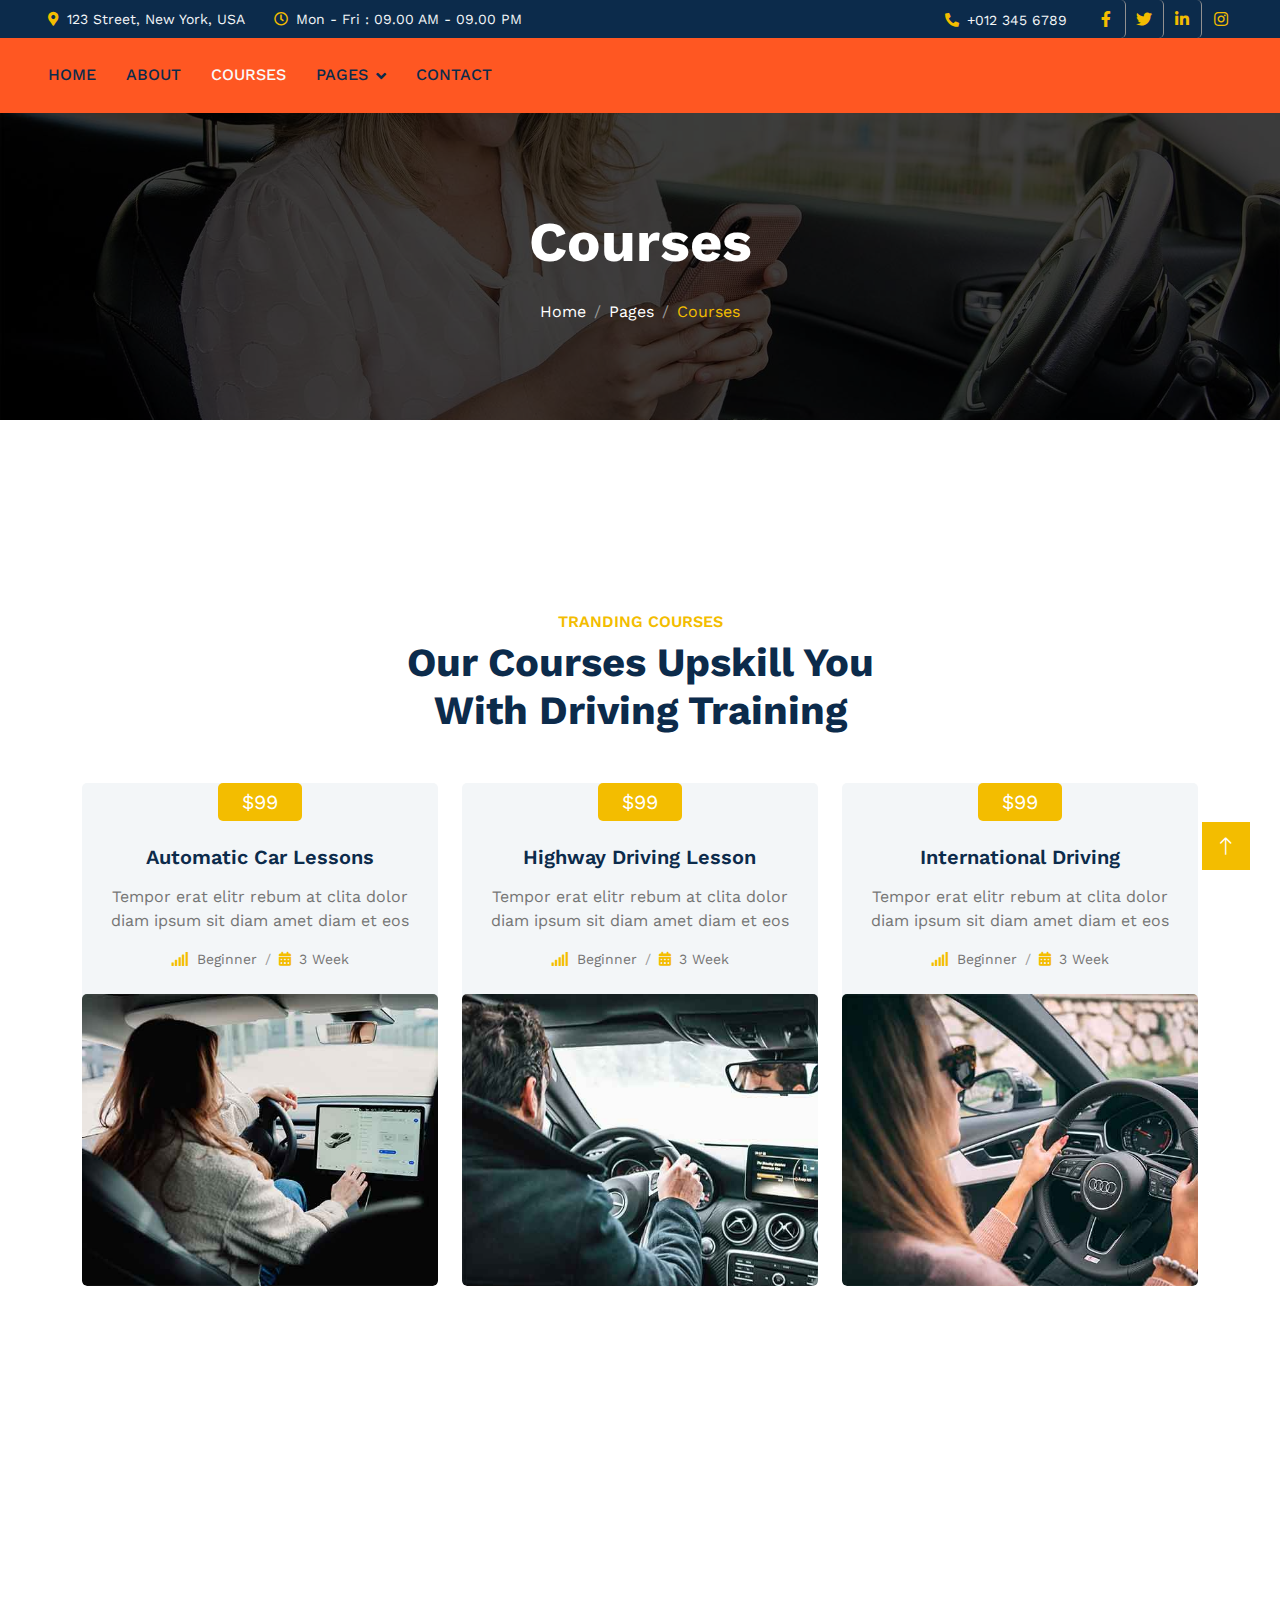
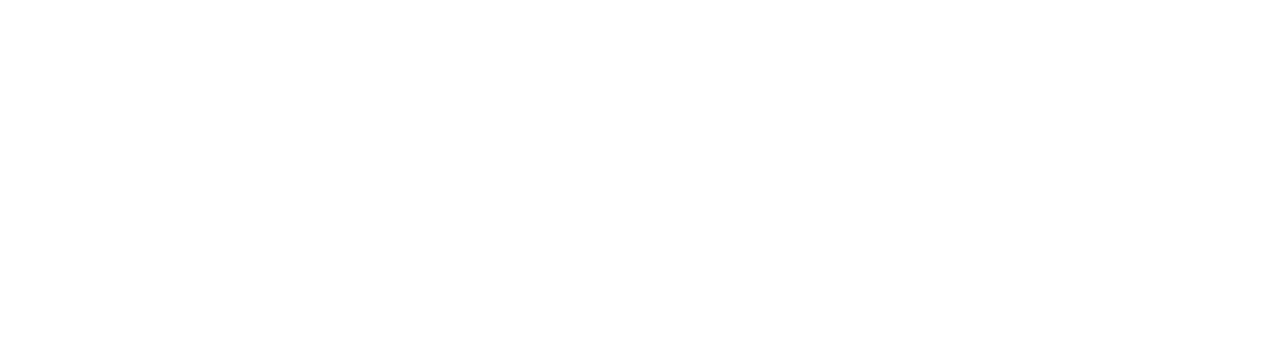
<file: courses.html>
<!DOCTYPE html>
<html lang="en">

<head>
    <meta charset="utf-8">
    <title>Drivin - Driving School Website Template</title>
    <meta content="width=device-width, initial-scale=1.0" name="viewport">
    <meta content="" name="keywords">
    <meta content="" name="description">

    <!-- Favicon -->
    <link href="img/favicon.ico" rel="icon">

    <!-- Google Web Fonts -->
    <link rel="preconnect" href="https://fonts.googleapis.com">
    <link rel="preconnect" href="https://fonts.gstatic.com" crossorigin>
    <link href="https://fonts.googleapis.com/css2?family=Work+Sans:wght@400;500;600;700&display=swap" rel="stylesheet">

    <!-- Icon Font Stylesheet -->
    <link href="https://cdnjs.cloudflare.com/ajax/libs/font-awesome/5.10.0/css/all.min.css" rel="stylesheet">
    <link href="https://cdn.jsdelivr.net/npm/bootstrap-icons@1.4.1/font/bootstrap-icons.css" rel="stylesheet">

    <!-- Libraries Stylesheet -->
    <link href="lib/animate/animate.min.css" rel="stylesheet">
    <link href="lib/owlcarousel/assets/owl.carousel.min.css" rel="stylesheet">

    <!-- Customized Bootstrap Stylesheet -->
    <link href="css/bootstrap.min.css" rel="stylesheet">

    <!-- Template Stylesheet -->
    <link href="css/style.css" rel="stylesheet">
</head>

<body>
    <!-- Spinner Start -->
    <div id="spinner" class="show bg-white position-fixed translate-middle w-100 vh-100 top-50 start-50 d-flex align-items-center justify-content-center">
        <div class="spinner-grow text-primary" role="status"></div>
    </div>
    <!-- Spinner End -->


    <!-- Topbar Start -->
    <div class="container-fluid bg-dark text-light p-0">
        <div class="row gx-0 d-none d-lg-flex">
            <div class="col-lg-7 px-5 text-start">
                <div class="h-100 d-inline-flex align-items-center me-4">
                    <small class="fa fa-map-marker-alt text-primary me-2"></small>
                    <small>123 Street, New York, USA</small>
                </div>
                <div class="h-100 d-inline-flex align-items-center">
                    <small class="far fa-clock text-primary me-2"></small>
                    <small>Mon - Fri : 09.00 AM - 09.00 PM</small>
                </div>
            </div>
            <div class="col-lg-5 px-5 text-end">
                <div class="h-100 d-inline-flex align-items-center me-4">
                    <small class="fa fa-phone-alt text-primary me-2"></small>
                    <small>+012 345 6789</small>
                </div>
                <div class="h-100 d-inline-flex align-items-center mx-n2">
                    <a class="btn btn-square btn-link rounded-0 border-0 border-end border-secondary" href=""><i class="fab fa-facebook-f"></i></a>
                    <a class="btn btn-square btn-link rounded-0 border-0 border-end border-secondary" href=""><i class="fab fa-twitter"></i></a>
                    <a class="btn btn-square btn-link rounded-0 border-0 border-end border-secondary" href=""><i class="fab fa-linkedin-in"></i></a>
                    <a class="btn btn-square btn-link rounded-0" href=""><i class="fab fa-instagram"></i></a>
                </div>
            </div>
        </div>
    </div>
    <!-- Topbar End -->


    <!-- Navbar Start -->
    <nav class="navbar navbar-expand-lg bg-white navbar-light sticky-top p-0 px-sm-5">
        <button type="button" class="navbar-toggler me-4" data-bs-toggle="collapse" data-bs-target="#navbarCollapse">
            <span class="navbar-toggler-icon"></span>
        </button>
        <div class="collapse navbar-collapse" id="navbarCollapse">
            <div class="navbar-nav me-auto p-4 p-lg-0">
                <a href="index.html" class="nav-item nav-link">Home</a>
                <a href="about.html" class="nav-item nav-link">About</a>
                <a href="courses.html" class="nav-item nav-link active">Courses</a>
                <div class="nav-item dropdown">
                    <a href="#" class="nav-link dropdown-toggle" data-bs-toggle="dropdown">Pages</a>
                    <div class="dropdown-menu bg-light m-0">
                        <a href="feature.html" class="dropdown-item">Features</a>
                        <a href="appointment.html" class="dropdown-item">Appointment</a>
                        <a href="team.html" class="dropdown-item">Our Team</a>
                        <a href="testimonial.html" class="dropdown-item">Testimonial</a>
                        <a href="404.html" class="dropdown-item">404 Page</a>
                    </div>
                </div>
                <a href="contact.html" class="nav-item nav-link">Contact</a>
            </div>
        </div>
    </nav>
    <!-- Navbar End -->


    <!-- Page Header Start -->
    <div class="container-fluid page-header py-6 my-6 mt-0 wow fadeIn" data-wow-delay="0.1s">
        <div class="container text-center">
            <h1 class="display-4 text-white animated slideInDown mb-4">Courses</h1>
            <nav aria-label="breadcrumb animated slideInDown">
                <ol class="breadcrumb justify-content-center mb-0">
                    <li class="breadcrumb-item"><a class="text-white" href="#">Home</a></li>
                    <li class="breadcrumb-item"><a class="text-white" href="#">Pages</a></li>
                    <li class="breadcrumb-item text-primary active" aria-current="page">Courses</li>
                </ol>
            </nav>
        </div>
    </div>
    <!-- Page Header End -->


    <!-- Courses Start -->
    <div class="container-xxl py-6">
        <div class="container">
            <div class="text-center mx-auto mb-5 wow fadeInUp" data-wow-delay="0.1s" style="max-width: 500px;">
                <h6 class="text-primary text-uppercase mb-2">Tranding Courses</h6>
                <h1 class="display-6 mb-4">Our Courses Upskill You With Driving Training</h1>
            </div>
            <div class="row g-4 justify-content-center">
                <div class="col-lg-4 col-md-6 wow fadeInUp" data-wow-delay="0.1s">
                    <div class="courses-item d-flex flex-column bg-light overflow-hidden h-100">
                        <div class="text-center p-4 pt-0">
                            <div class="d-inline-block bg-primary text-white fs-5 py-1 px-4 mb-4">$99</div>
                            <h5 class="mb-3">Automatic Car Lessons</h5>
                            <p>Tempor erat elitr rebum at clita dolor diam ipsum sit diam amet diam et eos</p>
                            <ol class="breadcrumb justify-content-center mb-0">
                                <li class="breadcrumb-item small"><i class="fa fa-signal text-primary me-2"></i>Beginner</li>
                                <li class="breadcrumb-item small"><i class="fa fa-calendar-alt text-primary me-2"></i>3 Week</li>
                            </ol>
                        </div>
                        <div class="position-relative mt-auto">
                            <img class="img-fluid" src="img/courses-1.jpg" alt="">
                            <div class="courses-overlay">
                                <a class="btn btn-outline-primary border-2" href="">Read More</a>
                            </div>
                        </div>
                    </div>
                </div>
                <div class="col-lg-4 col-md-6 wow fadeInUp" data-wow-delay="0.3s">
                    <div class="courses-item d-flex flex-column bg-light overflow-hidden h-100">
                        <div class="text-center p-4 pt-0">
                            <div class="d-inline-block bg-primary text-white fs-5 py-1 px-4 mb-4">$99</div>
                            <h5 class="mb-3">Highway Driving Lesson</h5>
                            <p>Tempor erat elitr rebum at clita dolor diam ipsum sit diam amet diam et eos</p>
                            <ol class="breadcrumb justify-content-center mb-0">
                                <li class="breadcrumb-item small"><i class="fa fa-signal text-primary me-2"></i>Beginner</li>
                                <li class="breadcrumb-item small"><i class="fa fa-calendar-alt text-primary me-2"></i>3 Week</li>
                            </ol>
                        </div>
                        <div class="position-relative mt-auto">
                            <img class="img-fluid" src="img/courses-2.jpg" alt="">
                            <div class="courses-overlay">
                                <a class="btn btn-outline-primary border-2" href="">Read More</a>
                            </div>
                        </div>
                    </div>
                </div>
                <div class="col-lg-4 col-md-6 wow fadeInUp" data-wow-delay="0.5s">
                    <div class="courses-item d-flex flex-column bg-light overflow-hidden h-100">
                        <div class="text-center p-4 pt-0">
                            <div class="d-inline-block bg-primary text-white fs-5 py-1 px-4 mb-4">$99</div>
                            <h5 class="mb-3">International Driving</h5>
                            <p>Tempor erat elitr rebum at clita dolor diam ipsum sit diam amet diam et eos</p>
                            <ol class="breadcrumb justify-content-center mb-0">
                                <li class="breadcrumb-item small"><i class="fa fa-signal text-primary me-2"></i>Beginner</li>
                                <li class="breadcrumb-item small"><i class="fa fa-calendar-alt text-primary me-2"></i>3 Week</li>
                            </ol>
                        </div>
                        <div class="position-relative mt-auto">
                            <img class="img-fluid" src="img/courses-3.jpg" alt="">
                            <div class="courses-overlay">
                                <a class="btn btn-outline-primary border-2" href="">Read More</a>
                            </div>
                        </div>
                    </div>
                </div>
            </div>
        </div>
    </div>
    <!-- Courses End -->


    <!-- Footer Start -->
    <div class="container-fluid bg-dark text-light footer my-6 mb-0 py-6 wow fadeIn" data-wow-delay="0.1s">
        <div class="container">
            <div class="row g-5">
                <div class="col-lg-3 col-md-6">
                    <h4 class="text-white mb-4">Get In Touch</h4>
                    <h2 class="text-primary mb-4"><i class="fa fa-car text-white me-2"></i>Drivin</h2>
                    <p class="mb-2"><i class="fa fa-map-marker-alt me-3"></i>123 Street, New York, USA</p>
                    <p class="mb-2"><i class="fa fa-phone-alt me-3"></i>+012 345 67890</p>
                    <p class="mb-2"><i class="fa fa-envelope me-3"></i>info@example.com</p>
                </div>
                <div class="col-lg-3 col-md-6">
                    <h4 class="text-light mb-4">Quick Links</h4>
                    <a class="btn btn-link" href="">About Us</a>
                    <a class="btn btn-link" href="">Contact Us</a>
                    <a class="btn btn-link" href="">Our Services</a>
                    <a class="btn btn-link" href="">Terms & Condition</a>
                    <a class="btn btn-link" href="">Support</a>
                </div>
                <div class="col-lg-3 col-md-6">
                    <h4 class="text-light mb-4">Popular Links</h4>
                    <a class="btn btn-link" href="">About Us</a>
                    <a class="btn btn-link" href="">Contact Us</a>
                    <a class="btn btn-link" href="">Our Services</a>
                    <a class="btn btn-link" href="">Terms & Condition</a>
                    <a class="btn btn-link" href="">Support</a>
                </div>
                <div class="col-lg-3 col-md-6">
                    <h4 class="text-light mb-4">Newsletter</h4>
                    <form action="">
                        <div class="input-group">
                            <input type="text" class="form-control p-3 border-0" placeholder="Your Email Address">
                            <button class="btn btn-primary">Sign Up</button>
                        </div>
                    </form>
                    <h6 class="text-white mt-4 mb-3">Follow Us</h6>
                    <div class="d-flex pt-2">
                        <a class="btn btn-square btn-outline-light me-1" href=""><i class="fab fa-twitter"></i></a>
                        <a class="btn btn-square btn-outline-light me-1" href=""><i class="fab fa-facebook-f"></i></a>
                        <a class="btn btn-square btn-outline-light me-1" href=""><i class="fab fa-youtube"></i></a>
                        <a class="btn btn-square btn-outline-light me-0" href=""><i class="fab fa-linkedin-in"></i></a>
                    </div>
                </div>
            </div>
        </div>
    </div>
    <!-- Footer End -->


    <!-- Copyright Start -->
    <div class="container-fluid copyright text-light py-4 wow fadeIn" data-wow-delay="0.1s">
        <div class="container">
            <div class="row">
                <div class="col-md-6 text-center text-md-start mb-3 mb-md-0">
                    &copy; <a href="#">Your Site Name</a>, All Right Reserved.
                </div>
            </div>
        </div>
    </div>
    <!-- Copyright End -->


    <!-- Back to Top -->
    <a href="#" class="btn btn-lg btn-primary btn-lg-square back-to-top"><i class="bi bi-arrow-up"></i></a>


    <!-- JavaScript Libraries -->
    <script src="https://code.jquery.com/jquery-3.4.1.min.js"></script>
    <script src="https://cdn.jsdelivr.net/npm/bootstrap@5.0.0/dist/js/bootstrap.bundle.min.js"></script>
    <script src="lib/wow/wow.min.js"></script>
    <script src="lib/easing/easing.min.js"></script>
    <script src="lib/waypoints/waypoints.min.js"></script>
    <script src="lib/owlcarousel/owl.carousel.min.js"></script>

    <!-- Template Javascript -->
    <script src="js/main.js"></script>
</body>

</html>
</file>
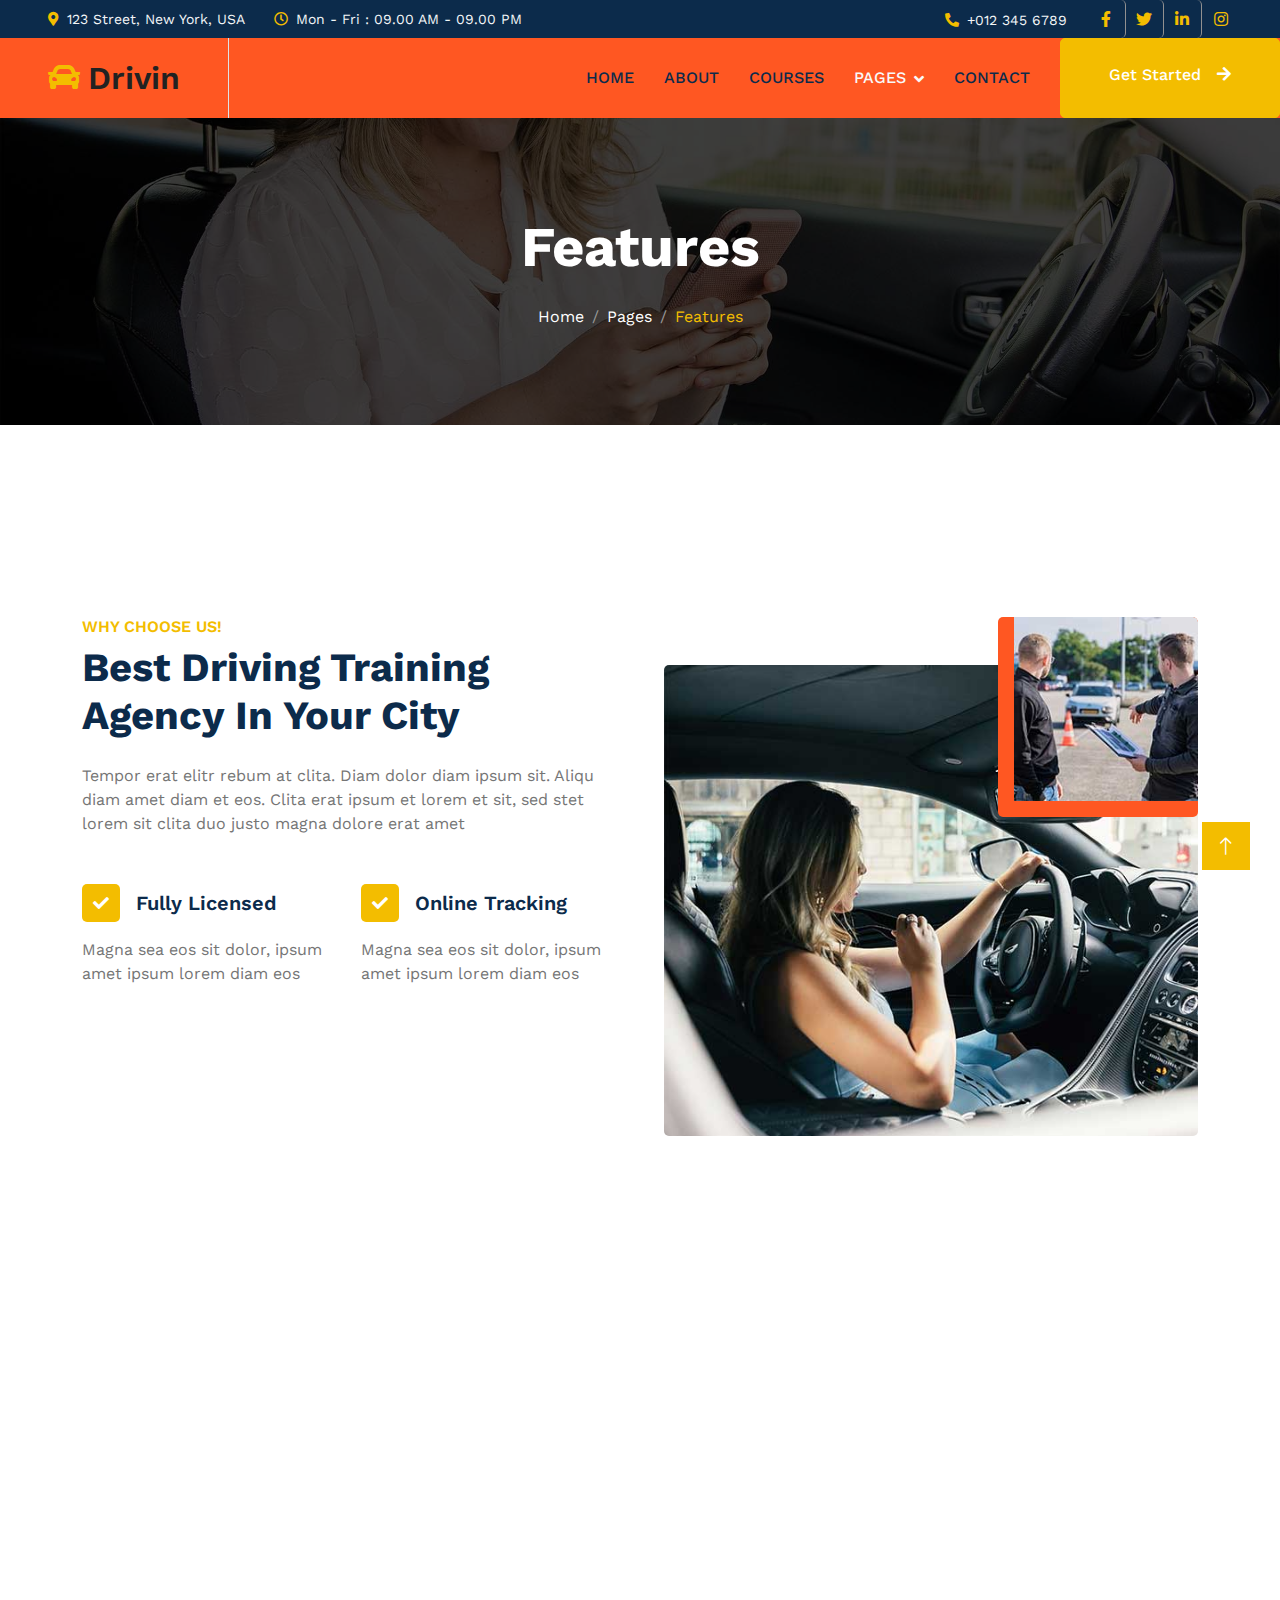
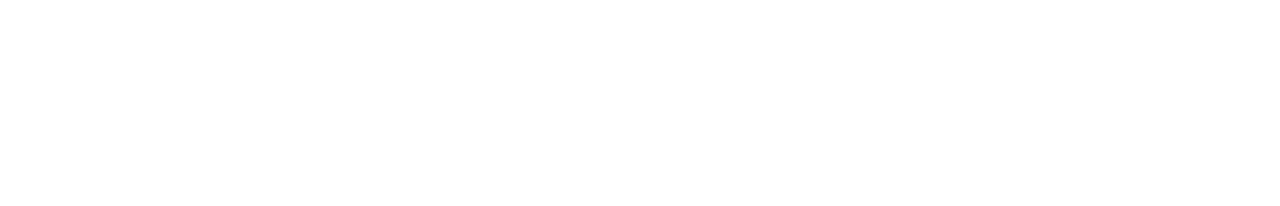
<file: feature.html>
<!DOCTYPE html>
<html lang="en">

<head>
    <meta charset="utf-8">
    <title>Drivin - Driving School Website Template</title>
    <meta content="width=device-width, initial-scale=1.0" name="viewport">
    <meta content="" name="keywords">
    <meta content="" name="description">

    <!-- Favicon -->
    <link href="img/favicon.ico" rel="icon">

    <!-- Google Web Fonts -->
    <link rel="preconnect" href="https://fonts.googleapis.com">
    <link rel="preconnect" href="https://fonts.gstatic.com" crossorigin>
    <link href="https://fonts.googleapis.com/css2?family=Work+Sans:wght@400;500;600;700&display=swap" rel="stylesheet">

    <!-- Icon Font Stylesheet -->
    <link href="https://cdnjs.cloudflare.com/ajax/libs/font-awesome/5.10.0/css/all.min.css" rel="stylesheet">
    <link href="https://cdn.jsdelivr.net/npm/bootstrap-icons@1.4.1/font/bootstrap-icons.css" rel="stylesheet">

    <!-- Libraries Stylesheet -->
    <link href="lib/animate/animate.min.css" rel="stylesheet">
    <link href="lib/owlcarousel/assets/owl.carousel.min.css" rel="stylesheet">

    <!-- Customized Bootstrap Stylesheet -->
    <link href="css/bootstrap.min.css" rel="stylesheet">

    <!-- Template Stylesheet -->
    <link href="css/style.css" rel="stylesheet">
</head>

<body>
    <!-- Spinner Start -->
    <div id="spinner" class="show bg-white position-fixed translate-middle w-100 vh-100 top-50 start-50 d-flex align-items-center justify-content-center">
        <div class="spinner-grow text-primary" role="status"></div>
    </div>
    <!-- Spinner End -->


    <!-- Topbar Start -->
    <div class="container-fluid bg-dark text-light p-0">
        <div class="row gx-0 d-none d-lg-flex">
            <div class="col-lg-7 px-5 text-start">
                <div class="h-100 d-inline-flex align-items-center me-4">
                    <small class="fa fa-map-marker-alt text-primary me-2"></small>
                    <small>123 Street, New York, USA</small>
                </div>
                <div class="h-100 d-inline-flex align-items-center">
                    <small class="far fa-clock text-primary me-2"></small>
                    <small>Mon - Fri : 09.00 AM - 09.00 PM</small>
                </div>
            </div>
            <div class="col-lg-5 px-5 text-end">
                <div class="h-100 d-inline-flex align-items-center me-4">
                    <small class="fa fa-phone-alt text-primary me-2"></small>
                    <small>+012 345 6789</small>
                </div>
                <div class="h-100 d-inline-flex align-items-center mx-n2">
                    <a class="btn btn-square btn-link rounded-0 border-0 border-end border-secondary" href=""><i class="fab fa-facebook-f"></i></a>
                    <a class="btn btn-square btn-link rounded-0 border-0 border-end border-secondary" href=""><i class="fab fa-twitter"></i></a>
                    <a class="btn btn-square btn-link rounded-0 border-0 border-end border-secondary" href=""><i class="fab fa-linkedin-in"></i></a>
                    <a class="btn btn-square btn-link rounded-0" href=""><i class="fab fa-instagram"></i></a>
                </div>
            </div>
        </div>
    </div>
    <!-- Topbar End -->


    <!-- Navbar Start -->
    <nav class="navbar navbar-expand-lg bg-white navbar-light sticky-top p-0">
        <a href="index.html" class="navbar-brand d-flex align-items-center border-end px-4 px-lg-5">
            <h2 class="m-0"><i class="fa fa-car text-primary me-2"></i>Drivin</h2>
        </a>
        <button type="button" class="navbar-toggler me-4" data-bs-toggle="collapse" data-bs-target="#navbarCollapse">
            <span class="navbar-toggler-icon"></span>
        </button>
        <div class="collapse navbar-collapse" id="navbarCollapse">
            <div class="navbar-nav ms-auto p-4 p-lg-0">
                <a href="index.html" class="nav-item nav-link">Home</a>
                <a href="about.html" class="nav-item nav-link">About</a>
                <a href="courses.html" class="nav-item nav-link">Courses</a>
                <div class="nav-item dropdown">
                    <a href="#" class="nav-link dropdown-toggle active" data-bs-toggle="dropdown">Pages</a>
                    <div class="dropdown-menu bg-light m-0">
                        <a href="feature.html" class="dropdown-item active">Features</a>
                        <a href="appointment.html" class="dropdown-item">Appointment</a>
                        <a href="team.html" class="dropdown-item">Our Team</a>
                        <a href="testimonial.html" class="dropdown-item">Testimonial</a>
                        <a href="404.html" class="dropdown-item">404 Page</a>
                    </div>
                </div>
                <a href="contact.html" class="nav-item nav-link">Contact</a>
            </div>
            <a href="" class="btn btn-primary py-4 px-lg-5 d-none d-lg-block">Get Started<i class="fa fa-arrow-right ms-3"></i></a>
        </div>
    </nav>
    <!-- Navbar End -->


    <!-- Page Header Start -->
    <div class="container-fluid page-header py-6 my-6 mt-0 wow fadeIn" data-wow-delay="0.1s">
        <div class="container text-center">
            <h1 class="display-4 text-white animated slideInDown mb-4">Features</h1>
            <nav aria-label="breadcrumb animated slideInDown">
                <ol class="breadcrumb justify-content-center mb-0">
                    <li class="breadcrumb-item"><a class="text-white" href="#">Home</a></li>
                    <li class="breadcrumb-item"><a class="text-white" href="#">Pages</a></li>
                    <li class="breadcrumb-item text-primary active" aria-current="page">Features</li>
                </ol>
            </nav>
        </div>
    </div>
    <!-- Page Header End -->


    <!-- Features Start -->
    <div class="container-xxl py-6">
        <div class="container">
            <div class="row g-5">
                <div class="col-lg-6 wow fadeInUp" data-wow-delay="0.1s">
                    <h6 class="text-primary text-uppercase mb-2">Why Choose Us!</h6>
                    <h1 class="display-6 mb-4">Best Driving Training Agency In Your City</h1>
                    <p class="mb-5">Tempor erat elitr rebum at clita. Diam dolor diam ipsum sit. Aliqu diam amet diam et eos. Clita erat ipsum et lorem et sit, sed stet lorem sit clita duo justo magna dolore erat amet</p>
                    <div class="row gy-5 gx-4">
                        <div class="col-sm-6 wow fadeIn" data-wow-delay="0.1s">
                            <div class="d-flex align-items-center mb-3">
                                <div class="flex-shrink-0 btn-square bg-primary me-3">
                                    <i class="fa fa-check text-white"></i>
                                </div>
                                <h5 class="mb-0">Fully Licensed</h5>
                            </div>
                            <span>Magna sea eos sit dolor, ipsum amet ipsum lorem diam eos</span>
                        </div>
                        <div class="col-sm-6 wow fadeIn" data-wow-delay="0.2s">
                            <div class="d-flex align-items-center mb-3">
                                <div class="flex-shrink-0 btn-square bg-primary me-3">
                                    <i class="fa fa-check text-white"></i>
                                </div>
                                <h5 class="mb-0">Online Tracking</h5>
                            </div>
                            <span>Magna sea eos sit dolor, ipsum amet ipsum lorem diam eos</span>
                        </div>
                        <div class="col-sm-6 wow fadeIn" data-wow-delay="0.3s">
                            <div class="d-flex align-items-center mb-3">
                                <div class="flex-shrink-0 btn-square bg-primary me-3">
                                    <i class="fa fa-check text-white"></i>
                                </div>
                                <h5 class="mb-0">Afordable Fee</h5>
                            </div>
                            <span>Magna sea eos sit dolor, ipsum amet ipsum lorem diam eos</span>
                        </div>
                        <div class="col-sm-6 wow fadeIn" data-wow-delay="0.4s">
                            <div class="d-flex align-items-center mb-3">
                                <div class="flex-shrink-0 btn-square bg-primary me-3">
                                    <i class="fa fa-check text-white"></i>
                                </div>
                                <h5 class="mb-0">Best Trainers</h5>
                            </div>
                            <span>Magna sea eos sit dolor, ipsum amet ipsum lorem diam eos</span>
                        </div>
                    </div>
                </div>
                <div class="col-lg-6 wow fadeInUp" data-wow-delay="0.5s">
                    <div class="position-relative overflow-hidden pe-5 pt-5 h-100" style="min-height: 400px;">
                        <img class="position-absolute w-100 h-100" src="img/about-1.jpg" alt="" style="object-fit: cover;">
                        <img class="position-absolute top-0 end-0 bg-white ps-3 pb-3" src="img/about-2.jpg" alt="" style="width: 200px; height: 200px">
                    </div>
                </div>
            </div>
        </div>
    </div>
    <!-- Features End -->


    <!-- Footer Start -->
    <div class="container-fluid bg-dark text-light footer my-6 mb-0 py-6 wow fadeIn" data-wow-delay="0.1s">
        <div class="container">
            <div class="row g-5">
                <div class="col-lg-3 col-md-6">
                    <h4 class="text-white mb-4">Get In Touch</h4>
                    <h2 class="text-primary mb-4"><i class="fa fa-car text-white me-2"></i>Drivin</h2>
                    <p class="mb-2"><i class="fa fa-map-marker-alt me-3"></i>123 Street, New York, USA</p>
                    <p class="mb-2"><i class="fa fa-phone-alt me-3"></i>+012 345 67890</p>
                    <p class="mb-2"><i class="fa fa-envelope me-3"></i>info@example.com</p>
                </div>
                <div class="col-lg-3 col-md-6">
                    <h4 class="text-light mb-4">Quick Links</h4>
                    <a class="btn btn-link" href="">About Us</a>
                    <a class="btn btn-link" href="">Contact Us</a>
                    <a class="btn btn-link" href="">Our Services</a>
                    <a class="btn btn-link" href="">Terms & Condition</a>
                    <a class="btn btn-link" href="">Support</a>
                </div>
                <div class="col-lg-3 col-md-6">
                    <h4 class="text-light mb-4">Popular Links</h4>
                    <a class="btn btn-link" href="">About Us</a>
                    <a class="btn btn-link" href="">Contact Us</a>
                    <a class="btn btn-link" href="">Our Services</a>
                    <a class="btn btn-link" href="">Terms & Condition</a>
                    <a class="btn btn-link" href="">Support</a>
                </div>
                <div class="col-lg-3 col-md-6">
                    <h4 class="text-light mb-4">Newsletter</h4>
                    <form action="">
                        <div class="input-group">
                            <input type="text" class="form-control p-3 border-0" placeholder="Your Email Address">
                            <button class="btn btn-primary">Sign Up</button>
                        </div>
                    </form>
                    <h6 class="text-white mt-4 mb-3">Follow Us</h6>
                    <div class="d-flex pt-2">
                        <a class="btn btn-square btn-outline-light me-1" href=""><i class="fab fa-twitter"></i></a>
                        <a class="btn btn-square btn-outline-light me-1" href=""><i class="fab fa-facebook-f"></i></a>
                        <a class="btn btn-square btn-outline-light me-1" href=""><i class="fab fa-youtube"></i></a>
                        <a class="btn btn-square btn-outline-light me-0" href=""><i class="fab fa-linkedin-in"></i></a>
                    </div>
                </div>
            </div>
        </div>
    </div>
    <!-- Footer End -->


    <!-- Copyright Start -->
    <div class="container-fluid copyright text-light py-4 wow fadeIn" data-wow-delay="0.1s">
        <div class="container">
            <div class="row">
                <div class="col-md-6 text-center text-md-start mb-3 mb-md-0">
                    &copy; <a href="#">Your Site Name</a>, All Right Reserved.
                </div>
            </div>
        </div>
    </div>
    <!-- Copyright End -->


    <!-- Back to Top -->
    <a href="#" class="btn btn-lg btn-primary btn-lg-square back-to-top"><i class="bi bi-arrow-up"></i></a>


    <!-- JavaScript Libraries -->
    <script src="https://code.jquery.com/jquery-3.4.1.min.js"></script>
    <script src="https://cdn.jsdelivr.net/npm/bootstrap@5.0.0/dist/js/bootstrap.bundle.min.js"></script>
    <script src="lib/wow/wow.min.js"></script>
    <script src="lib/easing/easing.min.js"></script>
    <script src="lib/waypoints/waypoints.min.js"></script>
    <script src="lib/owlcarousel/owl.carousel.min.js"></script>

    <!-- Template Javascript -->
    <script src="js/main.js"></script>
</body>

</html>
</file>
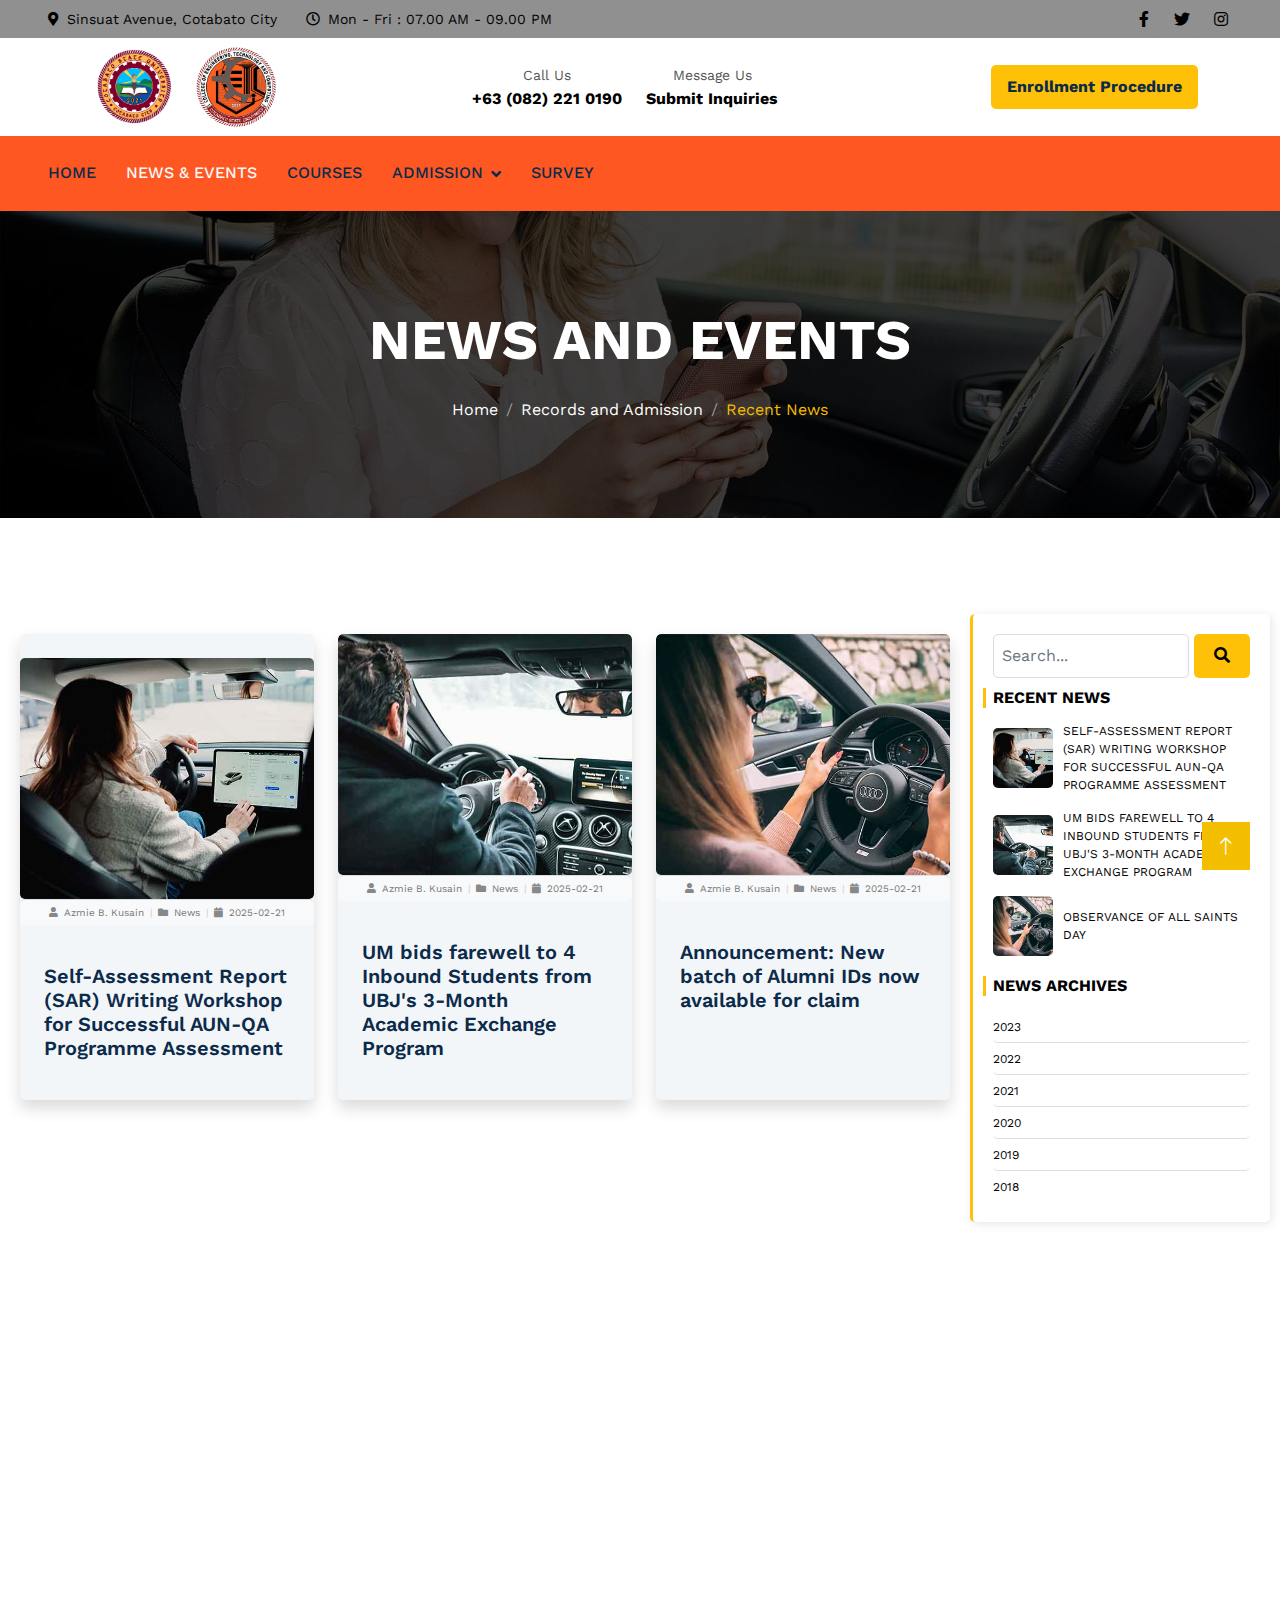
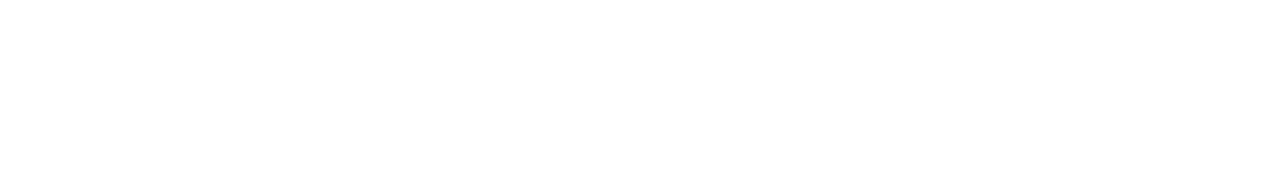
<file: news_events.html>
<!DOCTYPE html>
<html lang="en">

<head>
    <meta charset="utf-8">
    <title>CETC</title>
    <meta content="width=device-width, initial-scale=1.0" name="viewport">
    <meta content="" name="keywords">
    <meta content="" name="description">

    <!-- Favicon -->
    <link href="img/CETC-modified.png" rel="icon">

    <!-- Google Web Fonts -->
    <link rel="preconnect" href="https://fonts.googleapis.com">
    <link rel="stylesheet" href="https://cdnjs.cloudflare.com/ajax/libs/font-awesome/6.4.2/css/all.min.css">
    <link rel="preconnect" href="https://fonts.gstatic.com" crossorigin>
    <link href="https://fonts.googleapis.com/css2?family=Work+Sans:wght@400;500;600;700&display=swap" rel="stylesheet">

    <!-- Icon Font Stylesheet -->
    <link href="https://cdnjs.cloudflare.com/ajax/libs/font-awesome/5.10.0/css/all.min.css" rel="stylesheet">
    <link href="https://cdn.jsdelivr.net/npm/bootstrap-icons@1.4.1/font/bootstrap-icons.css" rel="stylesheet">

    <!-- Libraries Stylesheet -->
    <link href="lib/animate/animate.min.css" rel="stylesheet">
    <link href="lib/owlcarousel/assets/owl.carousel.min.css" rel="stylesheet">

    <!-- Customized Bootstrap Stylesheet -->
    <link href="css/bootstrap.min.css" rel="stylesheet">

    <!-- Template Stylesheet -->
    <link href="css/style.css" rel="stylesheet">
</head>

<body>
    <!-- Spinner Start -->
    <div id="spinner" class="show bg-white position-fixed translate-middle w-100 vh-100 top-50 start-50 d-flex align-items-center justify-content-center">
        <div class="spinner-grow text-primary" role="status"></div>
    </div>
    <!-- Spinner End -->


    <!-- Topbar Start -->
    <div class="container-fluid topbar3 p-0">
        <div class="row gx-0 d-none d-lg-flex">
            <div class="col-lg-7 px-5 text-start">
                <div class="h-100 d-inline-flex align-items-center me-4">
                    <small class="fa fa-map-marker-alt me-2"></small>
                    <small>Sinsuat Avenue, Cotabato City</small>
                </div>
                <div class="h-100 d-inline-flex align-items-center">
                    <small class="far fa-clock me-2"></small>
                    <small>Mon - Fri : 07.00 AM - 09.00 PM</small>
                </div>
            </div>
            <div class="col-lg-5 px-5 text-end">
                <div class="h-100 d-inline-flex align-items-center mx-n2">
                    <a class="btn btn-square btn-link rounded-0 border-0 border-end border-secondary" href="">
                        <i class="fab fa-facebook-f"></i>
                    </a>
                    <a class="btn btn-square btn-link rounded-0 border-0 border-end border-secondary" href="">
                        <i class="fab fa-twitter"></i>
                    </a>
                    <a class="btn btn-square btn-link rounded-0" href="">
                        <i class="fab fa-instagram"></i>
                    </a>
                </div>
            </div>
        </div>
    </div>

    <!-- Topbar End -->

    <!-- Topbar 2 Start -->
    <div class="topbar2 container d-flex flex-column flex-md-row justify-content-between align-items-center text-center text-md-start py-2">
        <!-- Left Section (Logo + Certifications) -->
        <div class="d-flex flex-wrap align-items-center justify-content-center justify-content-md-start">
            <img src="img/CSU_LOGO.png" alt="CSU Certificate" class="cert mx-2">
            <img src="img/CETC_LOGO.png" alt="CETC Certificate" class="cert mx-2">
        </div>

        <!-- Middle Section (Contact Details) -->
        <div class="d-flex flex-column flex-md-row text-center text-md-start my-2 my-md-0">
            <div class="contact-item me-md-4">
                <span>Call Us</span>
                <p><strong>+63 (082) 221 0190</strong></p>
            </div>
            <div class="contact-item me-md-4">
                <span>Message Us</span>
                <p><strong>Submit Inquiries</strong></p>
            </div>
        </div>

        <!-- Right Section (Button) -->
        <div>
            <a href="#" class="btn btn-warning text-dark fw-bold px-3">Enrollment Procedure</a>
        </div>
    </div>

    <!-- Topbar 2 End -->



    <!-- Navbar Start -->
    <nav class="navbar navbar-expand-lg bg-white navbar-light sticky-top p-0 px-sm-5">
        <button type="button" class="navbar-toggler me-4" data-bs-toggle="collapse" data-bs-target="#navbarCollapse">
            <span class="navbar-toggler-icon"></span>
        </button>
        <div class="collapse navbar-collapse" id="navbarCollapse">
            <div class="navbar-nav me-auto p-4 p-lg-0">
                <a href="index.html" class="nav-item nav-link">Home</a>
                <a href="news_events.html" class="nav-item nav-link active">News & Events</a>
                <a href="#" class="nav-item nav-link">Courses</a>
                <div class="nav-item dropdown">
                    <a href="#" class="nav-link dropdown-toggle" data-bs-toggle="dropdown">Admission</a>
                    <div class="dropdown-menu bg-light m-0">
                        <a href="records-and-admission.html" class="dropdown-item">Requirements</a>
                        <a href="#" class="dropdown-item">Registration Guidelines</a>
                        <a href="#" class="dropdown-item">Grading System</a>
                        <a href="#" class="dropdown-item">Enrollment Procedure</a>
                    </div>
                </div>
                <a href="#" class="nav-item nav-link">Survey</a>
            </div>
        </div>
    </nav>

    <!-- Navbar End -->


    <!-- Page Header Start -->
    <div class="container-fluid page-header py-6 my-6 mt-0 wow fadeIn" data-wow-delay="0.1s">
        <div class="container text-center">
            <h1 class="display-4 text-white animated slideInDown mb-4">NEWS AND EVENTS</h1>
            <nav aria-label="breadcrumb animated slideInDown">
                <ol class="breadcrumb justify-content-center mb-0">
                    <li class="breadcrumb-item"><a class="text-white" href="#">Home</a></li>
                    <li class="breadcrumb-item"><a class="text-white" href="#"> Records and Admission</a></li>
                    <li class="breadcrumb-item text-primary active" aria-current="page">Recent News</li>
                </ol>
            </nav>
        </div>
    </div>
    <!-- Page Header End -->

    <style>
        /* Default Layout */
        
        .container-admission {
            display: flex;
            flex-direction: row;
            align-items: flex-start;
            justify-content: space-between;
        }
        /* Move Sidebar to the Right */
        
        .sidebar {
            order: 2;
            /* Moves the sidebar to the right */
            margin-left: 0;
            margin-right: 10px;
            /* Adjust spacing from the content */
        }
        /* Main Content */
        
        .right {
            order: 1;
            /* Keeps the main content on the left */
            flex: 1;
            padding: 20px;
        }
        
        .sidebar h5 {
            color: #000000;
            border-left: 3px solid #ffb300;
            padding-left: 10px;
            font-size: 16px;
        }
        
        .menu-item {
            display: block;
            width: 100%;
            padding: 10px;
            background-color: #ffcc33;
            margin-bottom: 10px;
            cursor: pointer;
            border-radius: 5px;
            text-align: center;
            font-weight: normal;
            border: none;
            outline: none;
            transition: background 0.3s, transform 0.2s;
        }
        
        .menu-item:hover {
            background-color: #ffb300;
            transform: scale(1.05);
        }
        
        .inactive {
            background-color: #ddd;
        }
        
        .inactive:hover {
            background-color: #bbb;
        }
        /* Right Content */
        
        .right {
            flex: 1;
            padding: 20px;
        }
        /* Accordion Styling */
        
        .accordion {
            width: 100%;
            padding: 10px;
            margin-top: 10px;
            background-color: #ffcc33;
            border: none;
            cursor: pointer;
            text-align: left;
            font-size: 16px;
            transition: 0.3s;
        }
        
        .accordion.active {
            background-color: #a09b8f;
        }
        
        .panel {
            display: none;
            padding: 10px;
            background-color: #f9f9f9;
        }
        
        .panel.active {
            display: block;
        }
        /*Mobile Responsive Adjustments */
        
        @media (max-width: 768px) {
            .container-admission {
                flex-direction: column;
                align-items: center;
            }
            .sidebar {
                width: 100%;
                order: -1;
                /* Moves sidebar to the top */
                height: auto;
                margin-left: 0;
                padding: 10px;
                text-align: left;
                /* Aligns text to the left */
            }
            .menu-item {
                width: 100%;
            }
            .right {
                width: 100%;
                padding: 15px;
            }
        }
        
        @media (max-width: 480px) {
            .accordion {
                font-size: 14px;
                padding: 8px;
            }
            .sidebar h5 {
                font-size: 14px;
            }
            .menu-item {
                padding: 8px;
                font-size: 14px;
            }
        }
    </style>

    <style>
        .search-bar {
            display: flex;
            gap: 5px;
            margin-bottom: 10px;
        }
        
        .search-bar input {
            flex: 1;
            padding: 8px;
            border: 1px solid #ddd;
            border-radius: 5px;
        }
        
        .search-bar button {
            border-radius: 5px;
        }
    </style>

    <style>
        /* General Styling */
        
        .sidebar {
            width: 300px;
            padding: 20px;
            background-color: #fff;
            border-left: 3px solid #ffc107;
            box-shadow: 2px 2px 10px rgba(0, 0, 0, 0.1);
        }
        /* Section Titles */
        
        .section-title {
            font-size: 16px;
            font-weight: bold;
            color: #000;
            margin-bottom: 15px;
            position: relative;
        }
        
        .section-title::before {
            content: "";
            position: absolute;
            left: -10px;
            top: 50%;
            width: 3px;
            height: 20px;
            background-color: #ffc107;
            transform: translateY(-50%);
        }
        /* Recent News */
        
        .recent-news {
            margin-bottom: 20px;
        }
        
        .news-item {
            display: flex;
            align-items: center;
            margin-bottom: 15px;
        }
        
        .news-item img {
            width: 60px;
            height: 60px;
            object-fit: cover;
            margin-right: 10px;
            border-radius: 5px;
        }
        
        .news-item p {
            font-size: 14px;
            color: #000;
            margin: 0;
            line-height: 1.4;
        }
        /* News Archives */
        
        .news-archives ul {
            list-style: none;
            padding: 0;
            margin: 0;
        }
        
        .news-archives li {
            font-size: 14px;
            color: #000;
            padding: 5px 0;
            border-bottom: 1px solid #ddd;
            cursor: pointer;
        }
        
        .news-archives li:last-child {
            border-bottom: none;
        }
        
        .news-archives li:hover {
            color: #ffc107;
        }
        /* Style links */
        
        .sidebar a {
            color: black;
            text-decoration: none;
            transition: color 0.3s ease;
            font-size: 12px;
        }
        
        .sidebar a:hover {
            color: #ffa406;
        }
    </style>

    <div class="container-admission">
        <!-- Right Sidebar -->
        <div class="sidebar">
            <!-- Search Bar -->
            <div class="search-bar">
                <input type="text" id="sidebarSearch" class="form-control" placeholder="Search...">
                <button class="btn btn-warning"><i class="fa fa-search"></i></button>
            </div>
            <h3 class="section-title">RECENT NEWS</h3>
            <div class="recent-news">
                <div class="news-item">

                    <img src="img/courses-1.jpg" alt="News 1">
                    <a href="">
                        SELF-ASSESSMENT REPORT (SAR) WRITING WORKSHOP FOR SUCCESSFUL AUN-QA PROGRAMME ASSESSMENT
                    </a>
                </div>

                <div class="news-item">
                    <img src="img/courses-2.jpg" alt="News 2">
                    <a href="">
                        UM BIDS FAREWELL TO 4 INBOUND STUDENTS FROM UBJ'S 3-MONTH ACADEMIC EXCHANGE PROGRAM
                    </a>
                </div>
                <div class="news-item">
                    <img src="img/courses-3.jpg" alt="News 3">
                    <a href="">
                        OBSERVANCE OF ALL SAINTS DAY
                    </a>
                </div>
            </div>

            <h3 class="section-title">NEWS ARCHIVES</h3>
            <div class="news-archives">
                <ul>
                    <li>
                        <a href="">2023</a>
                    </li>
                    <li>
                        <a href="">2022</a>
                    </li>
                    <li>
                        <a href="">2021</a>
                    </li>
                    <li>
                        <a href="">2020</a>
                    </li>
                    <li>
                        <a href="">2019</a>
                    </li>
                    <li>
                        <a href="">2018</a>
                    </li>
                </ul>
            </div>
        </div>
        <style>
            .meta-info {
                display: flex;
                align-items: center;
                justify-content: center;
                /* Centers content */
                font-size: 10px;
                /* Makes text smaller */
                color: #777;
                gap: 6px;
                /* Reduces spacing between items */
                padding: 5px 10px;
                /* Adjust padding for a compact look */
                background: #f8f9fa;
                /* Light background for visibility */
                border-top: 1px solid #ddd;
                /* Adds a subtle top border */
            }
            
            .meta-info i {
                font-size: 10px;
                /* Makes icons smaller */
                margin-right: 3px;
                color: #888;
            }
            
            .separator {
                color: #ccc;
                font-size: 10px;
                /* Smaller separator */
            }
        </style>
        <style>
            .course-image {
                width: auto;
                /* Keeps original width */
                height: auto;
                /* Keeps original height */
                max-width: 100%;
                /* Prevents overflow */
                display: block;
                /* Ensures no extra spacing */
            }
            
            .image-container {
                width: 100%;
                /* Ensures full width */
                text-align: center;
                /* Centers the image */
            }
            
            .course-image {
                width: 100%;
                /* Makes the image fill the container */
                height: auto;
                /* Keeps the aspect ratio */
                display: block;
            }
        </style>
        <!-- Main Content -->
        <div class="right">
            <div class="row g-4 justify-content-center">
                <div class="col-lg-4 col-md-6 wow fadeInUp" data-wow-delay="0.1s">
                    <div class="courses-item d-flex flex-column bg-light overflow-hidden h-100 shadow">
                        <div class="position-relative mt-auto">
                            <div class="image-container">
                                <img class="course-image" src="img/courses-1.jpg" alt="">
                            </div>
                            <div class="courses-overlay">
                                <a class="btn btn-outline-primary border-2" href="">Read More</a>
                            </div>
                        </div>
                        <div class="meta-info">
                            <span><i class="fas fa-user"></i> Azmie B. Kusain</span>
                            <span class="separator">|</span>
                            <span><i class="fas fa-folder"></i> News</span>
                            <span class="separator">|</span>
                            <span><i class="fas fa-calendar"></i> 2025-02-21</span>
                        </div>
                        <div class="text-start p-4 pt-0">
                            <div class="d-inline-block bg-light text-dark fs-5 py-1 px-4 mb-4"></div>
                            <h5 class="mb-3">Self-Assessment Report (SAR) Writing Workshop for Successful AUN-QA Programme Assessment</h5>
                        </div>
                    </div>
                </div>
                <div class="col-lg-4 col-md-6 wow fadeInUp" data-wow-delay="0.3s">
                    <div class="courses-item d-flex flex-column bg-light overflow-hidden h-100 shadow">
                        <div class="position-relative mt-auto">
                            <img class="course-image" src="img/courses-2.jpg" alt="">
                            <div class="courses-overlay">
                                <a class="btn btn-outline-primary border-2" href="">Read More</a>
                            </div>
                        </div>
                        <div class="meta-info">
                            <span><i class="fas fa-user"></i> Azmie B. Kusain</span>
                            <span class="separator">|</span>
                            <span><i class="fas fa-folder"></i> News</span>
                            <span class="separator">|</span>
                            <span><i class="fas fa-calendar"></i> 2025-02-21</span>
                        </div>
                        <div class="text-start p-4 pt-0">
                            <div class="d-inline-block bg-light text-white fs-5 py-1 px-4 mb-4"></div>
                            <h5 class="mb-3">UM bids farewell to 4 Inbound Students from UBJ's 3-Month Academic Exchange Program</h5>
                        </div>
                    </div>
                </div>
                <div class="col-lg-4 col-md-6 wow fadeInUp" data-wow-delay="0.5s">
                    <div class="courses-item d-flex flex-column bg-light overflow-hidden h-100 shadow">
                        <div class="position-relative mt-auto">
                            <div class="image-container">
                                <img class="course-image" src="img/courses-3.jpg" alt="">
                            </div>
                            <div class="courses-overlay">
                                <a class="btn btn-outline-primary border-2" href="">Read More</a>
                            </div>
                        </div>
                        <div class="meta-info">
                            <span><i class="fas fa-user"></i> Azmie B. Kusain</span>
                            <span class="separator">|</span>
                            <span><i class="fas fa-folder"></i> News</span>
                            <span class="separator">|</span>
                            <span><i class="fas fa-calendar"></i> 2025-02-21</span>
                        </div>
                        <div class="text-start p-4 pt-0">
                            <div class="d-inline-block bg-light text-white fs-5 py-1 px-4 mb-4"></div>
                            <h5 class="mb-3">Announcement: New batch of Alumni IDs now available for claim</h5>
                            <br>
                            <br>

                        </div>
                    </div>
                </div>
            </div>

        </div>
    </div>

    <script>
        document.querySelectorAll('.accordion').forEach(button => {
            button.addEventListener('click', function() {
                // Close all other panels
                document.querySelectorAll('.accordion').forEach(acc => {
                    if (acc !== this) {
                        acc.classList.remove('active');
                        acc.nextElementSibling.classList.remove('active');
                    }
                });

                // Toggle current panel and text color
                this.classList.toggle('active');
                this.nextElementSibling.classList.toggle('active');
            });
        });
    </script>


    <!-- Footer Start -->
    <div class="container-fluid bg-dark text-light footer my-6 mb-0 py-6 wow fadeIn" data-wow-delay="0.1s">
        <div class="container">
            <div class="row g-5">
                <div class="col-lg-3 col-md-6">
                    <h4 class="text-white mb-4">Get In Touch</h4>
                    <h2 class="text-primary mb-4">CETC</h2>
                    <p class="mb-2"><i class="fa fa-map-marker-alt me-3"></i>Sinsuat Ave., Cotabato City</p>
                    <p class="mb-2"><i class="fa fa-phone-alt me-3"></i>+012 345 67890</p>
                    <p class="mb-2"><i class="fa fa-envelope me-3"></i>info@example.com</p>
                </div>
                <div class="col-lg-3 col-md-6">
                    <h4 class="text-light mb-4">Quick Links</h4>
                    <a class="btn btn-link" href="">About Us</a>
                    <a class="btn btn-link" href="">Contact Us</a>
                    <a class="btn btn-link" href="">Our Services</a>
                    <a class="btn btn-link" href="">Terms & Condition</a>
                    <a class="btn btn-link" href="">Support</a>
                </div>
                <div class="col-lg-3 col-md-6">
                    <h4 class="text-light mb-4">Popular Links</h4>
                    <a class="btn btn-link" href="">About Us</a>
                    <a class="btn btn-link" href="">Contact Us</a>
                    <a class="btn btn-link" href="">Our Services</a>
                    <a class="btn btn-link" href="">Terms & Condition</a>
                    <a class="btn btn-link" href="">Support</a>
                </div>
                <div class="col-lg-3 col-md-6 text-center">
                    <h4 class="text-light mb-4">Website Visitors</h4>
                    <h2 class="text-primary" id="visitor-count">0</h2>
                </div>
            </div>
        </div>
    </div>
    <!-- Footer End -->

    <script>
        // Function to animate number counting effect
        function animateCount(element, start, end, duration) {
            let startTime = null;

            function step(currentTime) {
                if (!startTime) startTime = currentTime;
                let progress = currentTime - startTime;
                let currentCount = Math.min(start + (progress / duration) * (end - start), end);
                element.innerText = Math.floor(currentCount);

                if (currentCount < end) {
                    requestAnimationFrame(step);
                } else {
                    element.innerText = end;
                }
            }

            requestAnimationFrame(step);
        }

        // Get the stored visitor count
        let count = localStorage.getItem("page_views");

        if (count === null) {
            count = 1; // First visit
        } else {
            count = parseInt(count) + 1; // Increment count
        }

        // Save updated count
        localStorage.setItem("page_views", count);

        // Run the animation effect on the visitor count
        const visitorCountElement = document.getElementById("visitor-count");
        animateCount(visitorCountElement, 0, count, 1500); // Animate over 1.5 seconds
    </script>



    <!-- Copyright Start -->
    <div class="container-fluid copyright text-light py-4 wow fadeIn" data-wow-delay="0.1s">
        <div class="container">
            <div class="row">
                <div class="col-md-6 text-center text-md-start mb-3 mb-md-0">
                    &copy; <a href="#">Your Site Name</a>, All Right Reserved.
                </div>

            </div>
        </div>
    </div>
    <!-- Copyright End -->


    <!-- Back to Top -->
    <a href="#" class="btn btn-lg btn-primary btn-lg-square back-to-top"><i class="bi bi-arrow-up"></i></a>


    <!-- JavaScript Libraries -->
    <script src="https://code.jquery.com/jquery-3.4.1.min.js"></script>
    <script src="https://cdn.jsdelivr.net/npm/bootstrap@5.0.0/dist/js/bootstrap.bundle.min.js"></script>
    <script src="lib/wow/wow.min.js"></script>
    <script src="lib/easing/easing.min.js"></script>
    <script src="lib/waypoints/waypoints.min.js"></script>
    <script src="lib/owlcarousel/owl.carousel.min.js"></script>

    <!-- Template Javascript -->
    <script src="js/main.js"></script>
</body>

</html>
</file>
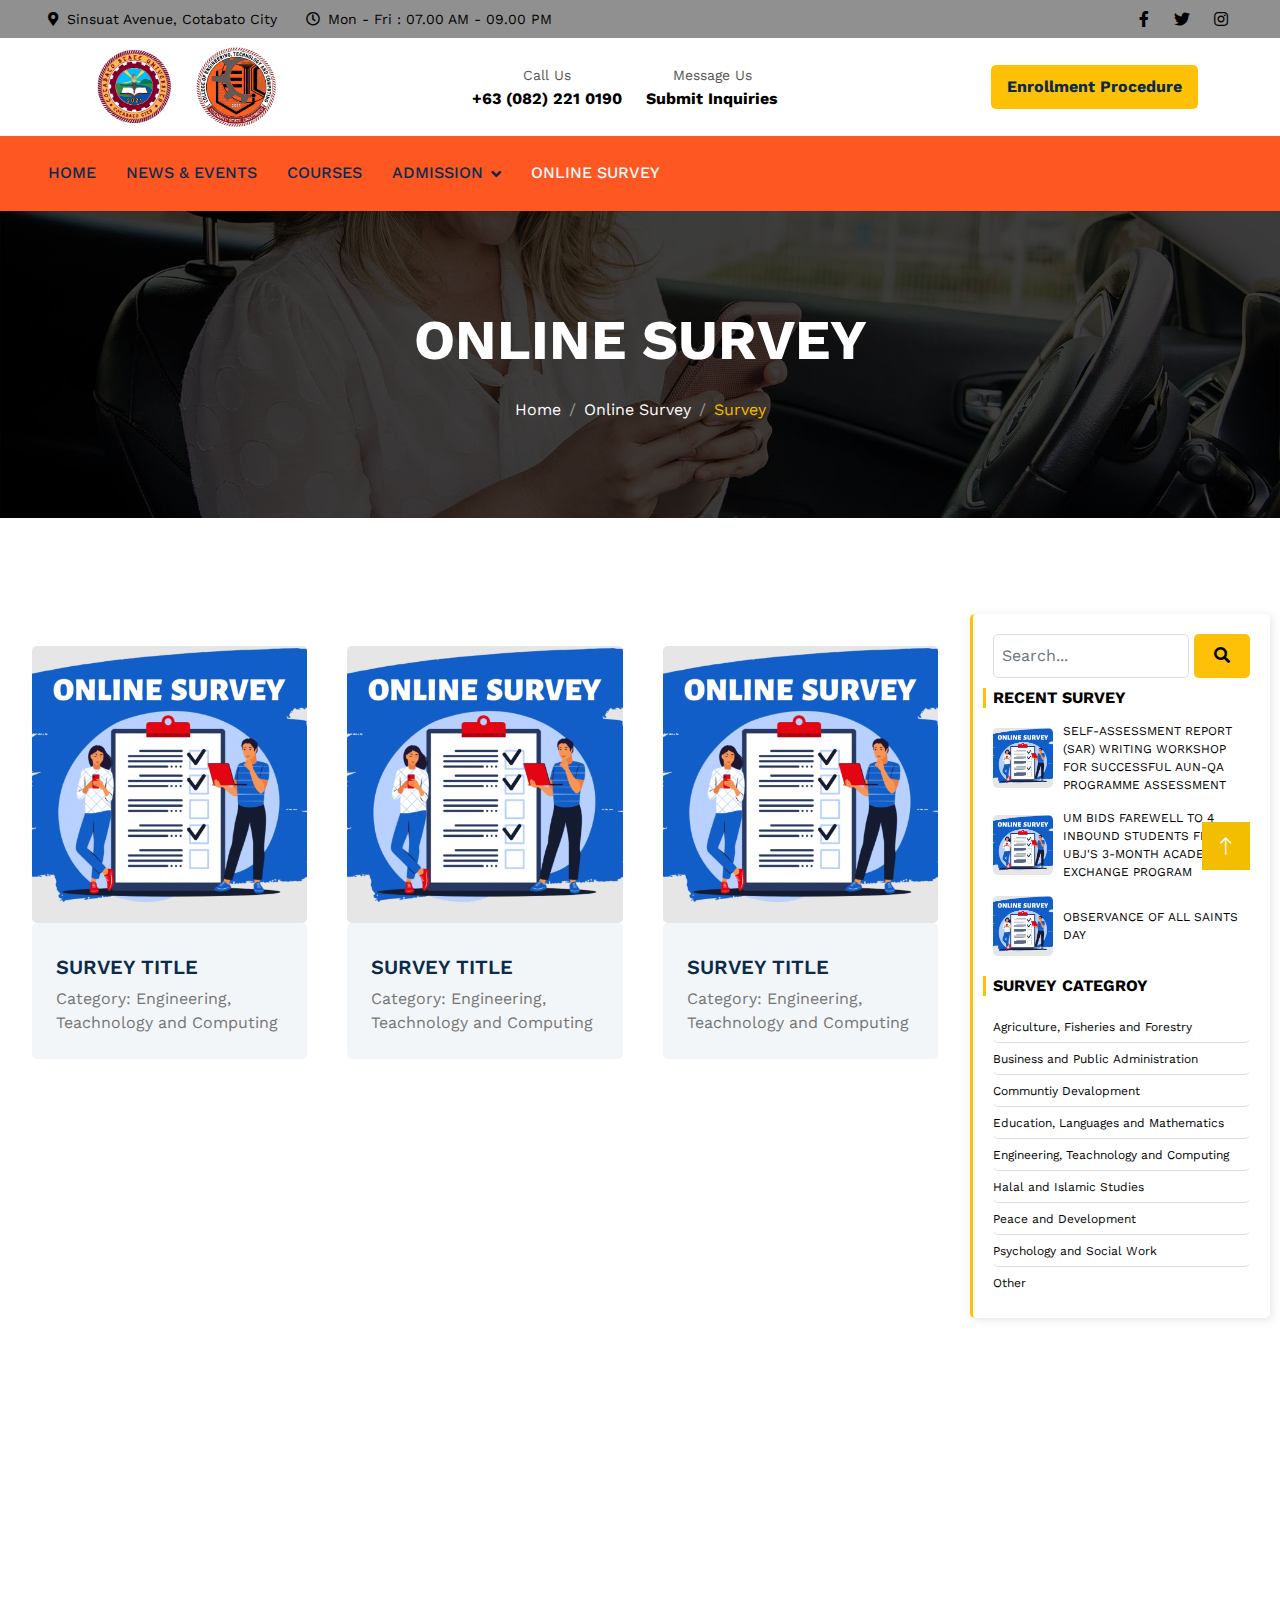
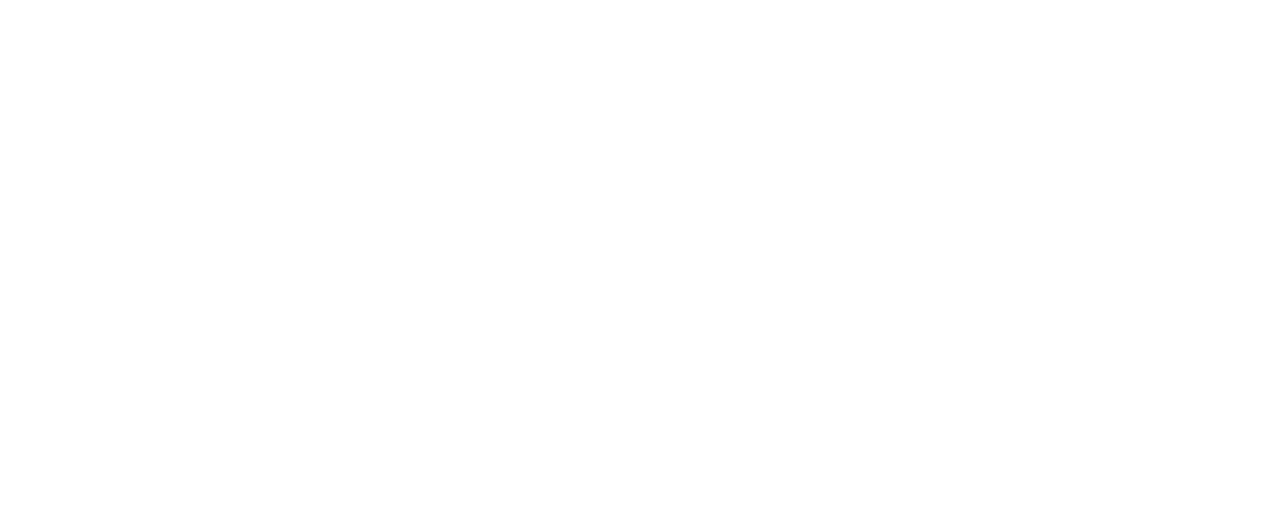
<file: online _survey.html>
<!DOCTYPE html>
<html lang="en">

<head>
    <meta charset="utf-8">
    <title>CETC</title>
    <meta content="width=device-width, initial-scale=1.0" name="viewport">
    <meta content="" name="keywords">
    <meta content="" name="description">

    <!-- Favicon -->
    <link href="img/CETC-modified.png" rel="icon">

    <!-- Google Web Fonts -->
    <link rel="preconnect" href="https://fonts.googleapis.com">
    <link rel="stylesheet" href="https://cdnjs.cloudflare.com/ajax/libs/font-awesome/6.4.2/css/all.min.css">
    <link rel="preconnect" href="https://fonts.gstatic.com" crossorigin>
    <link href="https://fonts.googleapis.com/css2?family=Work+Sans:wght@400;500;600;700&display=swap" rel="stylesheet">

    <!-- Icon Font Stylesheet -->
    <link href="https://cdnjs.cloudflare.com/ajax/libs/font-awesome/5.10.0/css/all.min.css" rel="stylesheet">
    <link href="https://cdn.jsdelivr.net/npm/bootstrap-icons@1.4.1/font/bootstrap-icons.css" rel="stylesheet">

    <!-- Libraries Stylesheet -->
    <link href="lib/animate/animate.min.css" rel="stylesheet">
    <link href="lib/owlcarousel/assets/owl.carousel.min.css" rel="stylesheet">

    <!-- Customized Bootstrap Stylesheet -->
    <link href="css/bootstrap.min.css" rel="stylesheet">

    <!-- Template Stylesheet -->
    <link href="css/style.css" rel="stylesheet">
</head>

<body>
    <!-- Spinner Start -->
    <div id="spinner" class="show bg-white position-fixed translate-middle w-100 vh-100 top-50 start-50 d-flex align-items-center justify-content-center">
        <div class="spinner-grow text-primary" role="status"></div>
    </div>
    <!-- Spinner End -->


    <!-- Topbar Start -->
    <div class="container-fluid topbar3 p-0">
        <div class="row gx-0 d-none d-lg-flex">
            <div class="col-lg-7 px-5 text-start">
                <div class="h-100 d-inline-flex align-items-center me-4">
                    <small class="fa fa-map-marker-alt me-2"></small>
                    <small>Sinsuat Avenue, Cotabato City</small>
                </div>
                <div class="h-100 d-inline-flex align-items-center">
                    <small class="far fa-clock me-2"></small>
                    <small>Mon - Fri : 07.00 AM - 09.00 PM</small>
                </div>
            </div>
            <div class="col-lg-5 px-5 text-end">
                <div class="h-100 d-inline-flex align-items-center mx-n2">
                    <a class="btn btn-square btn-link rounded-0 border-0 border-end border-secondary" href="">
                        <i class="fab fa-facebook-f"></i>
                    </a>
                    <a class="btn btn-square btn-link rounded-0 border-0 border-end border-secondary" href="">
                        <i class="fab fa-twitter"></i>
                    </a>
                    <a class="btn btn-square btn-link rounded-0" href="">
                        <i class="fab fa-instagram"></i>
                    </a>
                </div>
            </div>
        </div>
    </div>

    <!-- Topbar End -->

    <!-- Topbar 2 Start -->
    <div class="topbar2 container d-flex flex-column flex-md-row justify-content-between align-items-center text-center text-md-start py-2">
        <!-- Left Section (Logo + Certifications) -->
        <div class="d-flex flex-wrap align-items-center justify-content-center justify-content-md-start">
            <img src="img/CSU_LOGO.png" alt="CSU Certificate" class="cert mx-2">
            <img src="img/CETC_LOGO.png" alt="CETC Certificate" class="cert mx-2">
        </div>

        <!-- Middle Section (Contact Details) -->
        <div class="d-flex flex-column flex-md-row text-center text-md-start my-2 my-md-0">
            <div class="contact-item me-md-4">
                <span>Call Us</span>
                <p><strong>+63 (082) 221 0190</strong></p>
            </div>
            <div class="contact-item me-md-4">
                <span>Message Us</span>
                <p><strong>Submit Inquiries</strong></p>
            </div>
        </div>

        <!-- Right Section (Button) -->
        <div>
            <a href="#" class="btn btn-warning text-dark fw-bold px-3">Enrollment Procedure</a>
        </div>
    </div>

    <!-- Topbar 2 End -->



    <!-- Navbar Start -->
    <nav class="navbar navbar-expand-lg bg-white navbar-light sticky-top p-0 px-sm-5">
        <button type="button" class="navbar-toggler me-4" data-bs-toggle="collapse" data-bs-target="#navbarCollapse">
            <span class="navbar-toggler-icon"></span>
        </button>
        <div class="collapse navbar-collapse" id="navbarCollapse">
            <div class="navbar-nav me-auto p-4 p-lg-0">
                <a href="index.html" class="nav-item nav-link">Home</a>
                <a href="news_events.html" class="nav-item nav-link">News & Events</a>
                <a href="#" class="nav-item nav-link">Courses</a>
                <div class="nav-item dropdown">
                    <a href="#" class="nav-link dropdown-toggle" data-bs-toggle="dropdown">Admission</a>
                    <div class="dropdown-menu bg-light m-0">
                        <a href="records-and-admission.html" class="dropdown-item">Requirements</a>
                        <a href="#" class="dropdown-item">Registration Guidelines</a>
                        <a href="#" class="dropdown-item">Grading System</a>
                        <a href="#" class="dropdown-item">Enrollment Procedure</a>
                    </div>
                </div>
                <a href="online _survey.html" class="nav-item nav-link active">Online Survey</a>
            </div>
        </div>
    </nav>

    <!-- Navbar End -->


    <!-- Page Header Start -->
    <div class="container-fluid page-header py-6 my-6 mt-0 wow fadeIn" data-wow-delay="0.1s">
        <div class="container text-center">
            <h1 class="display-4 text-white animated slideInDown mb-4">ONLINE SURVEY</h1>
            <nav aria-label="breadcrumb animated slideInDown">
                <ol class="breadcrumb justify-content-center mb-0">
                    <li class="breadcrumb-item"><a class="text-white" href="#">Home</a></li>
                    <li class="breadcrumb-item"><a class="text-white" href="#">Online Survey</a></li>
                    <li class="breadcrumb-item text-primary active" aria-current="page">Survey</li>
                </ol>
            </nav>
        </div>
    </div>
    <!-- Page Header End -->

    <style>
        /* Default Layout */
        
        .container-admission {
            display: flex;
            flex-direction: row;
            align-items: flex-start;
            justify-content: space-between;
        }
        /* Move Sidebar to the Right */
        
        .sidebar {
            order: 2;
            /* Moves the sidebar to the right */
            margin-left: 0;
            margin-right: 10px;
            /* Adjust spacing from the content */
        }
        /* Main Content */
        
        .right {
            order: 1;
            /* Keeps the main content on the left */
            flex: 1;
            padding: 20px;
        }
        
        .sidebar h5 {
            color: #000000;
            border-left: 3px solid #ffb300;
            padding-left: 10px;
            font-size: 16px;
        }
        
        .menu-item {
            display: block;
            width: 100%;
            padding: 10px;
            background-color: #ffcc33;
            margin-bottom: 10px;
            cursor: pointer;
            border-radius: 5px;
            text-align: center;
            font-weight: normal;
            border: none;
            outline: none;
            transition: background 0.3s, transform 0.2s;
        }
        
        .menu-item:hover {
            background-color: #ffb300;
            transform: scale(1.05);
        }
        
        .inactive {
            background-color: #ddd;
        }
        
        .inactive:hover {
            background-color: #bbb;
        }
        /* Right Content */
        
        .right {
            flex: 1;
            padding: 20px;
        }
        /* Accordion Styling */
        
        .accordion {
            width: 100%;
            padding: 10px;
            margin-top: 10px;
            background-color: #ffcc33;
            border: none;
            cursor: pointer;
            text-align: left;
            font-size: 16px;
            transition: 0.3s;
        }
        
        .accordion.active {
            background-color: #a09b8f;
        }
        
        .panel {
            display: none;
            padding: 10px;
            background-color: #f9f9f9;
        }
        
        .panel.active {
            display: block;
        }
        /*Mobile Responsive Adjustments */
        
        @media (max-width: 768px) {
            .container-admission {
                flex-direction: column;
                align-items: center;
            }
            .sidebar {
                width: 100%;
                order: -1;
                /* Moves sidebar to the top */
                height: auto;
                margin-left: 0;
                padding: 10px;
                text-align: left;
                /* Aligns text to the left */
            }
            .menu-item {
                width: 100%;
            }
            .right {
                width: 100%;
                padding: 15px;
            }
        }
        
        @media (max-width: 480px) {
            .accordion {
                font-size: 14px;
                padding: 8px;
            }
            .sidebar h5 {
                font-size: 14px;
            }
            .menu-item {
                padding: 8px;
                font-size: 14px;
            }
        }
    </style>

    <style>
        .search-bar {
            display: flex;
            gap: 5px;
            margin-bottom: 10px;
        }
        
        .search-bar input {
            flex: 1;
            padding: 8px;
            border: 1px solid #ddd;
            border-radius: 5px;
        }
        
        .search-bar button {
            border-radius: 5px;
        }
    </style>

    <style>
        /* General Styling */
        
        .sidebar {
            width: 300px;
            padding: 20px;
            background-color: #fff;
            border-left: 3px solid #ffc107;
            box-shadow: 2px 2px 10px rgba(0, 0, 0, 0.1);
        }
        /* Section Titles */
        
        .section-title {
            font-size: 16px;
            font-weight: bold;
            color: #000;
            margin-bottom: 15px;
            position: relative;
        }
        
        .section-title::before {
            content: "";
            position: absolute;
            left: -10px;
            top: 50%;
            width: 3px;
            height: 20px;
            background-color: #ffc107;
            transform: translateY(-50%);
        }
        /* Recent News */
        
        .recent-news {
            margin-bottom: 20px;
        }
        
        .news-item {
            display: flex;
            align-items: center;
            margin-bottom: 15px;
        }
        
        .news-item img {
            width: 60px;
            height: 60px;
            object-fit: cover;
            margin-right: 10px;
            border-radius: 5px;
        }
        
        .news-item p {
            font-size: 14px;
            color: #000;
            margin: 0;
            line-height: 1.4;
        }
        /* News Archives */
        
        .news-archives ul {
            list-style: none;
            padding: 0;
            margin: 0;
        }
        
        .news-archives li {
            font-size: 14px;
            color: #000;
            padding: 5px 0;
            border-bottom: 1px solid #ddd;
            cursor: pointer;
        }
        
        .news-archives li:last-child {
            border-bottom: none;
        }
        
        .news-archives li:hover {
            color: #ffc107;
        }
        /* Style links */
        
        .sidebar a {
            color: black;
            text-decoration: none;
            transition: color 0.3s ease;
            font-size: 12px;
        }
        
        .sidebar a:hover {
            color: #ffa406;
        }
    </style>

    <div class="container-admission">
        <!-- Right Sidebar -->
        <div class="sidebar">
            <!-- Search Bar -->
            <div class="search-bar">
                <input type="text" id="sidebarSearch" class="form-control" placeholder="Search...">
                <button class="btn btn-warning"><i class="fa fa-search"></i></button>
            </div>
            <h3 class="section-title">RECENT SURVEY</h3>
            <div class="recent-news">
                <div class="news-item">

                    <img src="img/ONLINE_SURVERY.jpeg" alt="News 1">
                    <a href="">
                        SELF-ASSESSMENT REPORT (SAR) WRITING WORKSHOP FOR SUCCESSFUL AUN-QA PROGRAMME ASSESSMENT
                    </a>
                </div>

                <div class="news-item">
                    <img src="img/ONLINE_SURVERY.jpeg" alt="News 2">
                    <a href="">
                        UM BIDS FAREWELL TO 4 INBOUND STUDENTS FROM UBJ'S 3-MONTH ACADEMIC EXCHANGE PROGRAM
                    </a>
                </div>
                <div class="news-item">
                    <img src="img/ONLINE_SURVERY.jpeg" alt="News 3">
                    <a href="">
                        OBSERVANCE OF ALL SAINTS DAY
                    </a>
                </div>
            </div>

            <h3 class="section-title">SURVEY CATEGROY</h3>
            <div class="news-archives">
                <ul>
                    <li>
                        <a href="">Agriculture, Fisheries and Forestry</a>
                    </li>
                    <li>
                        <a href="">Business and Public Administration</a>
                    </li>
                    <li>
                        <a href="">Communtiy Devalopment</a>
                    </li>
                    <li>
                        <a href="">Education, Languages and Mathematics</a>
                    </li>
                    <li>
                        <a href="">Engineering, Teachnology and Computing</a>
                    </li>
                    <li>
                        <a href="">Halal and Islamic Studies</a>
                    </li>
                    <li>
                        <a href="">Peace and Development</a>
                    </li>
                    <li>
                        <a href="">Psychology and Social Work</a>
                    </li>
                    <li>
                        <a href="">Other</a>
                    </li>
                </ul>
            </div>
        </div>
        <style>
            .meta-info {
                display: flex;
                align-items: center;
                justify-content: center;
                font-size: 10px;
                color: #777;
                gap: 6px;
                padding: 5px 10px;
                background: #f8f9fa;
                border-top: 1px solid #ddd;
            }
            
            .meta-info i {
                font-size: 10px;
                margin-right: 3px;
                color: #888;
            }
            
            .separator {
                color: #ccc;
                font-size: 10px;
            }
        </style>
        <style>
            .course-image {
                width: auto;
                height: auto;
                max-width: 100%;
                display: block;
            }
            
            .image-container {
                width: 100%;
                text-align: center;
            }
            
            .course-image {
                width: 100%;
                height: auto;
                display: block;
            }
            
            .h5-container {
                background: #f8f9fa;
                padding: 14px;
                padding-top: 0%;
                border-radius: 5px;
                text-align: start;
                height: 200px;
            }
            
            .h5-container h5 {
                display: -webkit-box;
                -webkit-line-clamp: 7;
                -webkit-box-orient: vertical;
                overflow: hidden;
            }
        </style>
        <!-- Main Content -->
        <div class="right">
            <div class="row g-3 justify-content-start">
                <div class="col-lg-4 col-md-6 wow fadeInUp" data-wow-delay="0.1s">
                    <div class="team-item position-relative">
                        <div class="position-relative">
                            <img class="img-fluid" src="img/ONLINE_SURVERY.jpeg" alt="">
                            <div class="team-social text-center">
                                <a class="btn btn-outline-primary " href="">ANSWER</i></a>
                            </div>
                        </div>
                        <div class="bg-light text-start p-4">
                            <h5 class="mt-2">SURVEY TITLE</h5>
                            <span>Category: Engineering, Teachnology and Computing</span>
                        </div>
                    </div>
                </div>
                <div class="col-lg-4 col-md-6 wow fadeInUp" data-wow-delay="0.3s">
                    <div class="team-item position-relative">
                        <div class="position-relative">
                            <img class="img-fluid" src="img/ONLINE_SURVERY.jpeg" alt="">
                            <div class="team-social text-center">
                                <a class="btn btn-outline-primary " href="">ANSWER</i></a>
                            </div>
                        </div>
                        <div class="bg-light text-start p-4">
                            <h5 class="mt-2">SURVEY TITLE</h5>
                            <span>Category: Engineering, Teachnology and Computing</span>
                        </div>
                    </div>
                </div>
                <div class="col-lg-4 col-md-6 wow fadeInUp" data-wow-delay="0.5s">
                    <div class="team-item position-relative">
                        <div class="position-relative">
                            <img class="img-fluid" src="img/ONLINE_SURVERY.jpeg" alt="">
                            <div class="team-social text-center">
                                <a class="btn btn-outline-primary " href="">ANSWER</i></a>
                            </div>
                        </div>
                        <div class="bg-light text-start p-4">
                            <h5 class="mt-2">SURVEY TITLE</h5>
                            <span>Category: Engineering, Teachnology and Computing</span>
                        </div>
                    </div>
                </div>
                <div class="col-lg-4 col-md-6 wow fadeInUp" data-wow-delay="0.7s">
                    <div class="team-item position-relative">
                        <div class="position-relative">
                            <img class="img-fluid" src="img/ONLINE_SURVERY.jpeg" alt="">
                            <div class="team-social text-center">
                                <a class="btn btn-outline-primary " href="">ANSWER</i></a>
                            </div>
                        </div>
                        <div class="bg-light text-start p-4">
                            <h5 class="mt-2">SURVEY TITLE</h5>
                            <span>Category: Engineering, Teachnology and Computing</span>
                        </div>
                    </div>
                </div>
            </div>

        </div>
    </div>

    <script>
        document.querySelectorAll('.accordion').forEach(button => {
            button.addEventListener('click', function() {
                // Close all other panels
                document.querySelectorAll('.accordion').forEach(acc => {
                    if (acc !== this) {
                        acc.classList.remove('active');
                        acc.nextElementSibling.classList.remove('active');
                    }
                });

                // Toggle current panel and text color
                this.classList.toggle('active');
                this.nextElementSibling.classList.toggle('active');
            });
        });
    </script>


    <!-- Footer Start -->
    <div class="container-fluid bg-dark text-light footer my-6 mb-0 py-6 wow fadeIn" data-wow-delay="0.1s">
        <div class="container">
            <div class="row g-5">
                <div class="col-lg-3 col-md-6">
                    <h4 class="text-white mb-4">Get In Touch</h4>
                    <h2 class="text-primary mb-4">CETC</h2>
                    <p class="mb-2"><i class="fa fa-map-marker-alt me-3"></i>Sinsuat Ave., Cotabato City</p>
                    <p class="mb-2"><i class="fa fa-phone-alt me-3"></i>+012 345 67890</p>
                    <p class="mb-2"><i class="fa fa-envelope me-3"></i>info@example.com</p>
                </div>
                <div class="col-lg-3 col-md-6">
                    <h4 class="text-light mb-4">Quick Links</h4>
                    <a class="btn btn-link" href="">About Us</a>
                    <a class="btn btn-link" href="">Contact Us</a>
                    <a class="btn btn-link" href="">Our Services</a>
                    <a class="btn btn-link" href="">Terms & Condition</a>
                    <a class="btn btn-link" href="">Support</a>
                </div>
                <div class="col-lg-3 col-md-6">
                    <h4 class="text-light mb-4">Popular Links</h4>
                    <a class="btn btn-link" href="">About Us</a>
                    <a class="btn btn-link" href="">Contact Us</a>
                    <a class="btn btn-link" href="">Our Services</a>
                    <a class="btn btn-link" href="">Terms & Condition</a>
                    <a class="btn btn-link" href="">Support</a>
                </div>
                <div class="col-lg-3 col-md-6 text-center">
                    <h4 class="text-light mb-4">Website Visitors</h4>
                    <h2 class="text-primary" id="visitor-count">0</h2>
                </div>
            </div>
        </div>
    </div>
    <!-- Footer End -->

    <script>
        // Function to animate number counting effect
        function animateCount(element, start, end, duration) {
            let startTime = null;

            function step(currentTime) {
                if (!startTime) startTime = currentTime;
                let progress = currentTime - startTime;
                let currentCount = Math.min(start + (progress / duration) * (end - start), end);
                element.innerText = Math.floor(currentCount);

                if (currentCount < end) {
                    requestAnimationFrame(step);
                } else {
                    element.innerText = end;
                }
            }

            requestAnimationFrame(step);
        }

        // Get the stored visitor count
        let count = localStorage.getItem("page_views");

        if (count === null) {
            count = 1; // First visit
        } else {
            count = parseInt(count) + 1; // Increment count
        }

        // Save updated count
        localStorage.setItem("page_views", count);

        // Run the animation effect on the visitor count
        const visitorCountElement = document.getElementById("visitor-count");
        animateCount(visitorCountElement, 0, count, 1500); // Animate over 1.5 seconds
    </script>



    <!-- Copyright Start -->
    <div class="container-fluid copyright text-light py-4 wow fadeIn" data-wow-delay="0.1s">
        <div class="container">
            <div class="row">
                <div class="col-md-6 text-center text-md-start mb-3 mb-md-0">
                    &copy; <a href="#">Your Site Name</a>, All Right Reserved.
                </div>

            </div>
        </div>
    </div>
    <!-- Copyright End -->


    <!-- Back to Top -->
    <a href="#" class="btn btn-lg btn-primary btn-lg-square back-to-top"><i class="bi bi-arrow-up"></i></a>


    <!-- JavaScript Libraries -->
    <script src="https://code.jquery.com/jquery-3.4.1.min.js"></script>
    <script src="https://cdn.jsdelivr.net/npm/bootstrap@5.0.0/dist/js/bootstrap.bundle.min.js"></script>
    <script src="lib/wow/wow.min.js"></script>
    <script src="lib/easing/easing.min.js"></script>
    <script src="lib/waypoints/waypoints.min.js"></script>
    <script src="lib/owlcarousel/owl.carousel.min.js"></script>

    <!-- Template Javascript -->
    <script src="js/main.js"></script>
</body>

</html>
</file>
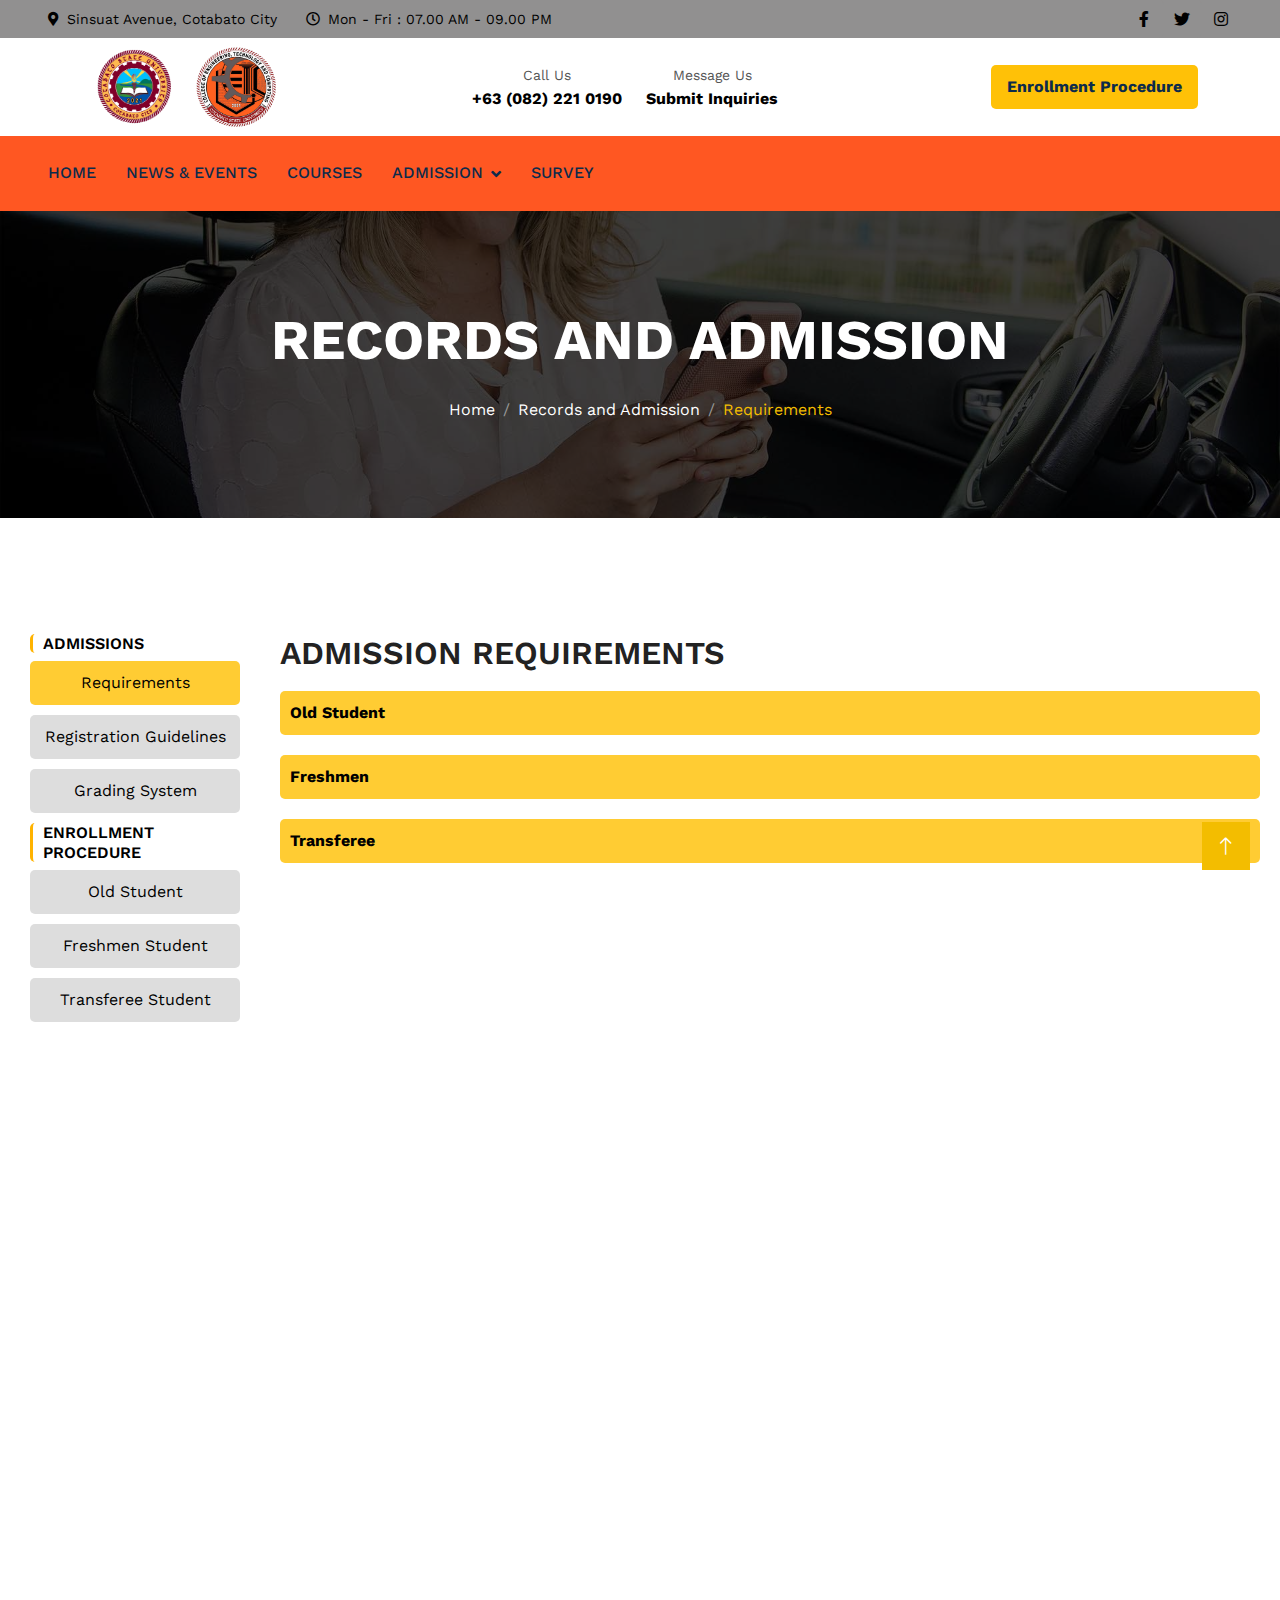
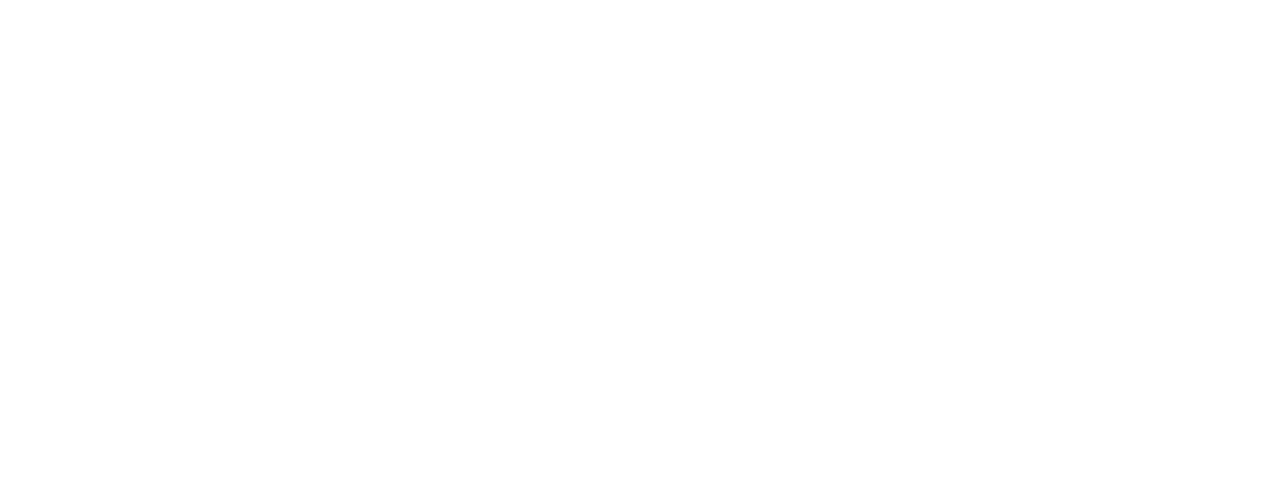
<file: records-and-admission.html>
<!DOCTYPE html>
<html lang="en">

<head>
    <meta charset="utf-8">
    <title>CETC</title>
    <meta content="width=device-width, initial-scale=1.0" name="viewport">
    <meta content="" name="keywords">
    <meta content="" name="description">

    <!-- Favicon -->
    <link href="img/CETC-modified.png" rel="icon">

    <!-- Google Web Fonts -->
    <link rel="preconnect" href="https://fonts.googleapis.com">
    <link rel="stylesheet" href="https://cdnjs.cloudflare.com/ajax/libs/font-awesome/6.4.2/css/all.min.css">
    <link rel="preconnect" href="https://fonts.gstatic.com" crossorigin>
    <link href="https://fonts.googleapis.com/css2?family=Work+Sans:wght@400;500;600;700&display=swap" rel="stylesheet">

    <!-- Icon Font Stylesheet -->
    <link href="https://cdnjs.cloudflare.com/ajax/libs/font-awesome/5.10.0/css/all.min.css" rel="stylesheet">
    <link href="https://cdn.jsdelivr.net/npm/bootstrap-icons@1.4.1/font/bootstrap-icons.css" rel="stylesheet">

    <!-- Libraries Stylesheet -->
    <link href="lib/animate/animate.min.css" rel="stylesheet">
    <link href="lib/owlcarousel/assets/owl.carousel.min.css" rel="stylesheet">

    <!-- Customized Bootstrap Stylesheet -->
    <link href="css/bootstrap.min.css" rel="stylesheet">

    <!-- Template Stylesheet -->
    <link href="css/style.css" rel="stylesheet">
</head>

<body>
    <!-- Spinner Start -->
    <div id="spinner" class="show bg-white position-fixed translate-middle w-100 vh-100 top-50 start-50 d-flex align-items-center justify-content-center">
        <div class="spinner-grow text-primary" role="status"></div>
    </div>
    <!-- Spinner End -->


    <!-- Topbar Start -->
    <div class="container-fluid topbar3 p-0">
        <div class="row gx-0 d-none d-lg-flex">
            <div class="col-lg-7 px-5 text-start">
                <div class="h-100 d-inline-flex align-items-center me-4">
                    <small class="fa fa-map-marker-alt me-2"></small>
                    <small>Sinsuat Avenue, Cotabato City</small>
                </div>
                <div class="h-100 d-inline-flex align-items-center">
                    <small class="far fa-clock me-2"></small>
                    <small>Mon - Fri : 07.00 AM - 09.00 PM</small>
                </div>
            </div>
            <div class="col-lg-5 px-5 text-end">
                <div class="h-100 d-inline-flex align-items-center mx-n2">
                    <a class="btn btn-square btn-link rounded-0 border-0 border-end border-secondary" href="">
                        <i class="fab fa-facebook-f"></i>
                    </a>
                    <a class="btn btn-square btn-link rounded-0 border-0 border-end border-secondary" href="">
                        <i class="fab fa-twitter"></i>
                    </a>
                    <a class="btn btn-square btn-link rounded-0" href="">
                        <i class="fab fa-instagram"></i>
                    </a>
                </div>
            </div>
        </div>
    </div>

    <!-- Topbar End -->

    <!-- Topbar 2 Start -->
    <div class="topbar2 container d-flex flex-column flex-md-row justify-content-between align-items-center text-center text-md-start py-2">
        <!-- Left Section (Logo + Certifications) -->
        <div class="d-flex flex-wrap align-items-center justify-content-center justify-content-md-start">
            <img src="img/CSU_LOGO.png" alt="CSU Certificate" class="cert mx-2">
            <img src="img/CETC_LOGO.png" alt="CETC Certificate" class="cert mx-2">
        </div>

        <!-- Middle Section (Contact Details) -->
        <div class="d-flex flex-column flex-md-row text-center text-md-start my-2 my-md-0">
            <div class="contact-item me-md-4">
                <span>Call Us</span>
                <p><strong>+63 (082) 221 0190</strong></p>
            </div>
            <div class="contact-item me-md-4">
                <span>Message Us</span>
                <p><strong>Submit Inquiries</strong></p>
            </div>
        </div>

        <!-- Right Section (Button) -->
        <div>
            <a href="#" class="btn btn-warning text-dark fw-bold px-3">Enrollment Procedure</a>
        </div>
    </div>

    <!-- Topbar 2 End -->



    <!-- Navbar Start -->
    <nav class="navbar navbar-expand-lg bg-white navbar-light sticky-top p-0 px-sm-5">
        <button type="button" class="navbar-toggler me-4" data-bs-toggle="collapse" data-bs-target="#navbarCollapse">
            <span class="navbar-toggler-icon"></span>
        </button>
        <div class="collapse navbar-collapse" id="navbarCollapse">
            <div class="navbar-nav me-auto p-4 p-lg-0">
                <a href="index.html" class="nav-item nav-link">Home</a>
                <a href="#" class="nav-item nav-link">News & Events</a>
                <a href="#" class="nav-item nav-link">Courses</a>
                <div class="nav-item dropdown">
                    <a href="#" class="nav-link dropdown-toggle" data-bs-toggle="dropdown">Admission</a>
                    <div class="dropdown-menu bg-light m-0">
                        <a href="courses.html" class="dropdown-item active">Requirements</a>
                        <a href="#" class="dropdown-item">Registration Guidelines</a>
                        <a href="#" class="dropdown-item">Grading System</a>
                        <a href="#" class="dropdown-item">Enrollment Procedure</a>
                    </div>
                </div>
                <a href="#" class="nav-item nav-link">Survey</a>
            </div>
        </div>
    </nav>

    <!-- Navbar End -->


    <!-- Page Header Start -->
    <div class="container-fluid page-header py-6 my-6 mt-0 wow fadeIn" data-wow-delay="0.1s">
        <div class="container text-center">
            <h1 class="display-4 text-white animated slideInDown mb-4">RECORDS AND ADMISSION</h1>
            <nav aria-label="breadcrumb animated slideInDown">
                <ol class="breadcrumb justify-content-center mb-0">
                    <li class="breadcrumb-item"><a class="text-white" href="#">Home</a></li>
                    <li class="breadcrumb-item"><a class="text-white" href="#"> Records and Admission</a></li>
                    <li class="breadcrumb-item text-primary active" aria-current="page">Requirements</li>
                </ol>
            </nav>
        </div>
    </div>
    <!-- Page Header End -->

    <style>
        /* Default Layout */
        
        .container-admission {
            display: flex;
            flex-direction: row;
            align-items: flex-start;
        }
        /* Sidebar */
        
        .sidebar {
            width: 250px;
            background-color: #ffffff;
            padding: 20px;
            height: 100vh;
            margin-left: 10px;
            transition: transform 0.3s ease-in-out;
        }
        
        .sidebar h5 {
            color: #000000;
            border-left: 3px solid #ffb300;
            padding-left: 10px;
            font-size: 16px;
        }
        
        .menu-item {
            display: block;
            width: 100%;
            padding: 10px;
            background-color: #ffcc33;
            margin-bottom: 10px;
            cursor: pointer;
            border-radius: 5px;
            text-align: center;
            font-weight: normal;
            border: none;
            outline: none;
            transition: background 0.3s, transform 0.2s;
        }
        
        .menu-item:hover {
            background-color: #ffb300;
            transform: scale(1.05);
        }
        
        .inactive {
            background-color: #ddd;
        }
        
        .inactive:hover {
            background-color: #bbb;
        }
        /* Right Content */
        
        .right {
            flex: 1;
            padding: 20px;
        }
        /* Accordion Styling */
        
        .accordion {
            width: 100%;
            padding: 10px;
            margin-top: 10px;
            background-color: #ffcc33;
            border: none;
            cursor: pointer;
            text-align: left;
            font-size: 16px;
            transition: 0.3s;
        }
        
        .accordion.active {
            background-color: #a09b8f;
        }
        
        .panel {
            display: none;
            padding: 10px;
            background-color: #f9f9f9;
        }
        
        .panel.active {
            display: block;
        }
        /* ✅ Mobile Responsive Adjustments */
        
        @media (max-width: 768px) {
            .container-admission {
                flex-direction: column;
                align-items: center;
            }
            .sidebar {
                width: 100%;
                height: auto;
                margin-left: 0;
                padding: 10px;
                text-align: center;
            }
            .menu-item {
                width: 100%;
            }
            .right {
                width: 100%;
                padding: 15px;
            }
        }
        
        @media (max-width: 480px) {
            .accordion {
                font-size: 14px;
                padding: 8px;
            }
            .sidebar h5 {
                font-size: 14px;
            }
            .menu-item {
                padding: 8px;
                font-size: 14px;
            }
        }
    </style>

    <div class="container-admission">
        <!-- Right Sidebar -->
        <div class="sidebar">
            <h5>ADMISSIONS</h5>
            <button class="menu-item">Requirements</button>
            <button class="menu-item inactive">Registration Guidelines</button>
            <button class="menu-item inactive">Grading System</button>
            <h5>ENROLLMENT PROCEDURE</h5>
            <button class="menu-item inactive">Old Student</button>
            <button class="menu-item inactive">Freshmen Student</button>
            <button class="menu-item inactive">Transferee Student</button>
        </div>

        <!-- Main Content -->
        <div class="right">
            <h2>ADMISSION REQUIREMENTS</h2>
            <button class="accordion"><strong>Old Student</strong></button>
            <div class="panel">
                <p></p>
            </div>

            <button class="accordion"><strong>Freshmen</strong></button>
            <div class="panel">
                <p></p>
            </div>

            <button class="accordion"><strong>Transferee</strong></button>
            <div class="panel">
                <p></p>
            </div>

        </div>
    </div>

    <script>
        document.querySelectorAll('.accordion').forEach(button => {
            button.addEventListener('click', function() {
                // Close all other panels
                document.querySelectorAll('.accordion').forEach(acc => {
                    if (acc !== this) {
                        acc.classList.remove('active');
                        acc.nextElementSibling.classList.remove('active');
                    }
                });

                // Toggle current panel and text color
                this.classList.toggle('active');
                this.nextElementSibling.classList.toggle('active');
            });
        });
    </script>


    <!-- Footer Start -->
    <div class="container-fluid bg-dark text-light footer my-6 mb-0 py-6 wow fadeIn" data-wow-delay="0.1s">
        <div class="container">
            <div class="row g-5">
                <div class="col-lg-3 col-md-6">
                    <h4 class="text-white mb-4">Get In Touch</h4>
                    <h2 class="text-primary mb-4">CETC</h2>
                    <p class="mb-2"><i class="fa fa-map-marker-alt me-3"></i>Sinsuat Ave., Cotabato City</p>
                    <p class="mb-2"><i class="fa fa-phone-alt me-3"></i>+012 345 67890</p>
                    <p class="mb-2"><i class="fa fa-envelope me-3"></i>info@example.com</p>
                </div>
                <div class="col-lg-3 col-md-6">
                    <h4 class="text-light mb-4">Quick Links</h4>
                    <a class="btn btn-link" href="">About Us</a>
                    <a class="btn btn-link" href="">Contact Us</a>
                    <a class="btn btn-link" href="">Our Services</a>
                    <a class="btn btn-link" href="">Terms & Condition</a>
                    <a class="btn btn-link" href="">Support</a>
                </div>
                <div class="col-lg-3 col-md-6">
                    <h4 class="text-light mb-4">Popular Links</h4>
                    <a class="btn btn-link" href="">About Us</a>
                    <a class="btn btn-link" href="">Contact Us</a>
                    <a class="btn btn-link" href="">Our Services</a>
                    <a class="btn btn-link" href="">Terms & Condition</a>
                    <a class="btn btn-link" href="">Support</a>
                </div>
                <div class="col-lg-3 col-md-6 text-center">
                    <h4 class="text-light mb-4">Website Visitors</h4>
                    <h2 class="text-primary" id="visitor-count">0</h2>
                </div>
            </div>
        </div>
    </div>
    <!-- Footer End -->

    <script>
        // Function to animate number counting effect
        function animateCount(element, start, end, duration) {
            let startTime = null;

            function step(currentTime) {
                if (!startTime) startTime = currentTime;
                let progress = currentTime - startTime;
                let currentCount = Math.min(start + (progress / duration) * (end - start), end);
                element.innerText = Math.floor(currentCount);

                if (currentCount < end) {
                    requestAnimationFrame(step);
                } else {
                    element.innerText = end;
                }
            }

            requestAnimationFrame(step);
        }

        // Get the stored visitor count
        let count = localStorage.getItem("page_views");

        if (count === null) {
            count = 1; // First visit
        } else {
            count = parseInt(count) + 1; // Increment count
        }

        // Save updated count
        localStorage.setItem("page_views", count);

        // Run the animation effect on the visitor count
        const visitorCountElement = document.getElementById("visitor-count");
        animateCount(visitorCountElement, 0, count, 1500); // Animate over 1.5 seconds
    </script>



    <!-- Copyright Start -->
    <div class="container-fluid copyright text-light py-4 wow fadeIn" data-wow-delay="0.1s">
        <div class="container">
            <div class="row">
                <div class="col-md-6 text-center text-md-start mb-3 mb-md-0">
                    &copy; <a href="#">Your Site Name</a>, All Right Reserved.
                </div>

            </div>
        </div>
    </div>
    <!-- Copyright End -->


    <!-- Back to Top -->
    <a href="#" class="btn btn-lg btn-primary btn-lg-square back-to-top"><i class="bi bi-arrow-up"></i></a>


    <!-- JavaScript Libraries -->
    <script src="https://code.jquery.com/jquery-3.4.1.min.js"></script>
    <script src="https://cdn.jsdelivr.net/npm/bootstrap@5.0.0/dist/js/bootstrap.bundle.min.js"></script>
    <script src="lib/wow/wow.min.js"></script>
    <script src="lib/easing/easing.min.js"></script>
    <script src="lib/waypoints/waypoints.min.js"></script>
    <script src="lib/owlcarousel/owl.carousel.min.js"></script>

    <!-- Template Javascript -->
    <script src="js/main.js"></script>
</body>

</html>
</file>
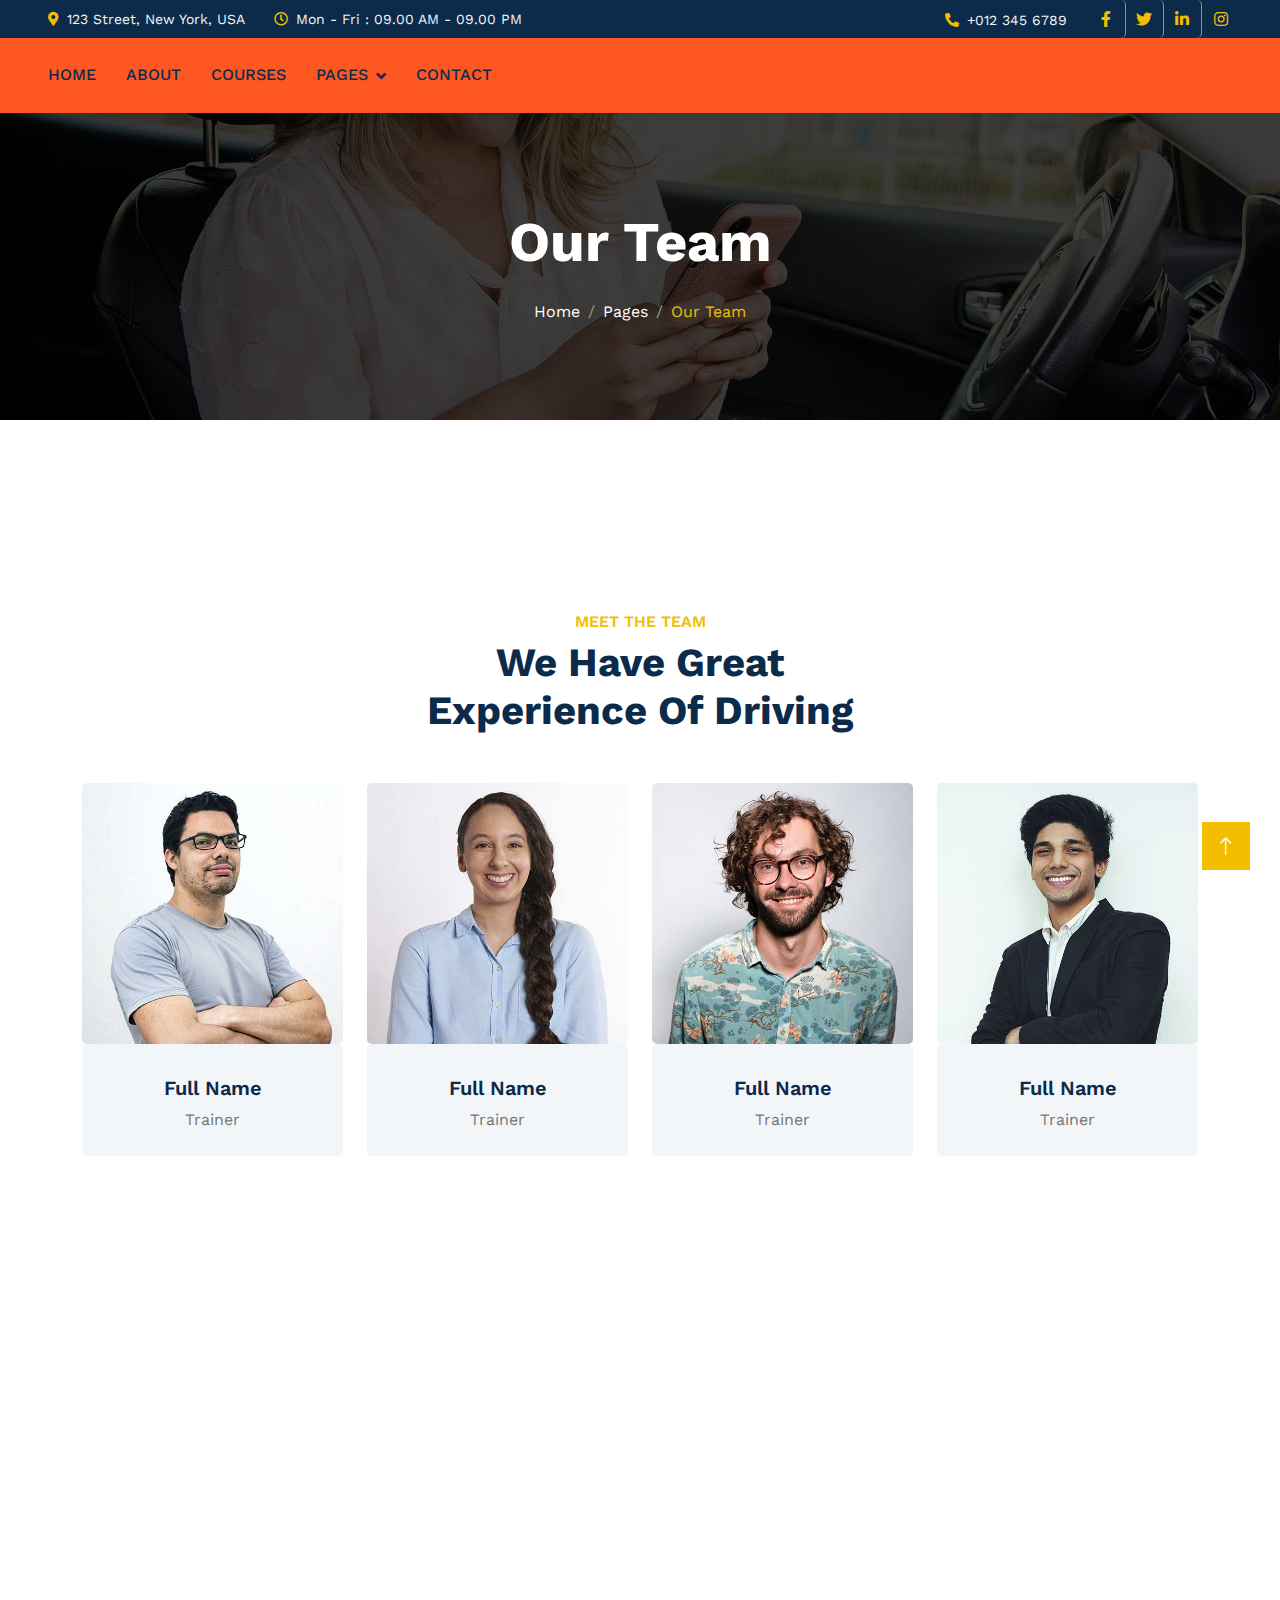
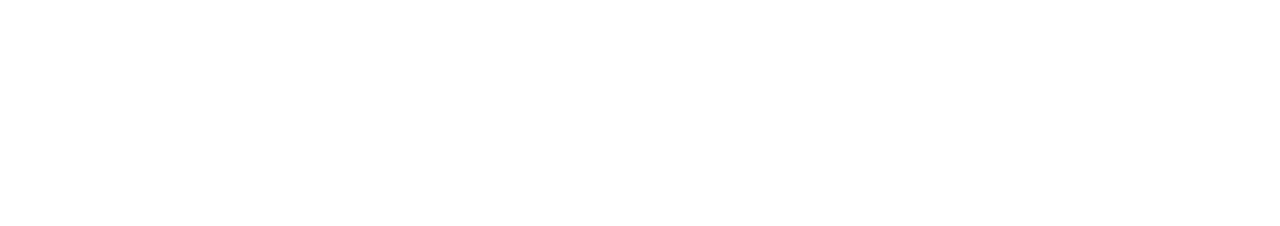
<file: team.html>
<!DOCTYPE html>
<html lang="en">

<head>
    <meta charset="utf-8">
    <title>Drivin - Driving School Website Template</title>
    <meta content="width=device-width, initial-scale=1.0" name="viewport">
    <meta content="" name="keywords">
    <meta content="" name="description">

    <!-- Favicon -->
    <link href="img/favicon.ico" rel="icon">

    <!-- Google Web Fonts -->
    <link rel="preconnect" href="https://fonts.googleapis.com">
    <link rel="preconnect" href="https://fonts.gstatic.com" crossorigin>
    <link href="https://fonts.googleapis.com/css2?family=Work+Sans:wght@400;500;600;700&display=swap" rel="stylesheet">

    <!-- Icon Font Stylesheet -->
    <link href="https://cdnjs.cloudflare.com/ajax/libs/font-awesome/5.10.0/css/all.min.css" rel="stylesheet">
    <link href="https://cdn.jsdelivr.net/npm/bootstrap-icons@1.4.1/font/bootstrap-icons.css" rel="stylesheet">

    <!-- Libraries Stylesheet -->
    <link href="lib/animate/animate.min.css" rel="stylesheet">
    <link href="lib/owlcarousel/assets/owl.carousel.min.css" rel="stylesheet">

    <!-- Customized Bootstrap Stylesheet -->
    <link href="css/bootstrap.min.css" rel="stylesheet">

    <!-- Template Stylesheet -->
    <link href="css/style.css" rel="stylesheet">
</head>

<body>
    <!-- Spinner Start -->
    <div id="spinner" class="show bg-white position-fixed translate-middle w-100 vh-100 top-50 start-50 d-flex align-items-center justify-content-center">
        <div class="spinner-grow text-primary" role="status"></div>
    </div>
    <!-- Spinner End -->


    <!-- Topbar Start -->
    <div class="container-fluid bg-dark text-light p-0">
        <div class="row gx-0 d-none d-lg-flex">
            <div class="col-lg-7 px-5 text-start">
                <div class="h-100 d-inline-flex align-items-center me-4">
                    <small class="fa fa-map-marker-alt text-primary me-2"></small>
                    <small>123 Street, New York, USA</small>
                </div>
                <div class="h-100 d-inline-flex align-items-center">
                    <small class="far fa-clock text-primary me-2"></small>
                    <small>Mon - Fri : 09.00 AM - 09.00 PM</small>
                </div>
            </div>
            <div class="col-lg-5 px-5 text-end">
                <div class="h-100 d-inline-flex align-items-center me-4">
                    <small class="fa fa-phone-alt text-primary me-2"></small>
                    <small>+012 345 6789</small>
                </div>
                <div class="h-100 d-inline-flex align-items-center mx-n2">
                    <a class="btn btn-square btn-link rounded-0 border-0 border-end border-secondary" href=""><i class="fab fa-facebook-f"></i></a>
                    <a class="btn btn-square btn-link rounded-0 border-0 border-end border-secondary" href=""><i class="fab fa-twitter"></i></a>
                    <a class="btn btn-square btn-link rounded-0 border-0 border-end border-secondary" href=""><i class="fab fa-linkedin-in"></i></a>
                    <a class="btn btn-square btn-link rounded-0" href=""><i class="fab fa-instagram"></i></a>
                </div>
            </div>
        </div>
    </div>
    <!-- Topbar End -->


    <!-- Navbar Start -->
    <nav class="navbar navbar-expand-lg bg-white navbar-light sticky-top p-0 px-sm-5">
        <button type="button" class="navbar-toggler me-4" data-bs-toggle="collapse" data-bs-target="#navbarCollapse">
            <span class="navbar-toggler-icon"></span>
        </button>
        <div class="collapse navbar-collapse" id="navbarCollapse">
            <div class="navbar-nav me-auto p-4 p-lg-0">
                <a href="index.html" class="nav-item nav-link">Home</a>
                <a href="about.html" class="nav-item nav-link">About</a>
                <a href="courses.html" class="nav-item nav-link">Courses</a>
                <div class="nav-item dropdown">
                    <a href="#" class="nav-link dropdown-toggle" data-bs-toggle="dropdown">Pages</a>
                    <div class="dropdown-menu bg-light m-0">
                        <a href="feature.html" class="dropdown-item">Features</a>
                        <a href="appointment.html" class="dropdown-item">Appointment</a>
                        <a href="team.html" class="dropdown-item active">Our Team</a>
                        <a href="testimonial.html" class="dropdown-item">Testimonial</a>
                        <a href="404.html" class="dropdown-item">404 Page</a>
                    </div>
                </div>
                <a href="contact.html" class="nav-item nav-link">Contact</a>
            </div>
        </div>
    </nav>
    <!-- Navbar End -->


    <!-- Page Header Start -->
    <div class="container-fluid page-header py-6 my-6 mt-0 wow fadeIn" data-wow-delay="0.1s">
        <div class="container text-center">
            <h1 class="display-4 text-white animated slideInDown mb-4">Our Team</h1>
            <nav aria-label="breadcrumb animated slideInDown">
                <ol class="breadcrumb justify-content-center mb-0">
                    <li class="breadcrumb-item"><a class="text-white" href="#">Home</a></li>
                    <li class="breadcrumb-item"><a class="text-white" href="#">Pages</a></li>
                    <li class="breadcrumb-item text-primary active" aria-current="page">Our Team</li>
                </ol>
            </nav>
        </div>
    </div>
    <!-- Page Header End -->


    <!-- Team Start -->
    <div class="container-xxl py-6">
        <div class="container">
            <div class="text-center mx-auto mb-5 wow fadeInUp" data-wow-delay="0.1s" style="max-width: 500px;">
                <h6 class="text-primary text-uppercase mb-2">Meet The Team</h6>
                <h1 class="display-6 mb-4">We Have Great Experience Of Driving</h1>
            </div>
            <div class="row g-0 team-items">
                <div class="col-lg-3 col-md-6 wow fadeInUp" data-wow-delay="0.1s">
                    <div class="team-item position-relative">
                        <div class="position-relative">
                            <img class="img-fluid" src="img/team-1.jpg" alt="">
                            <div class="team-social text-center">
                                <a class="btn btn-square btn-outline-primary border-2 m-1" href=""><i class="fab fa-facebook-f"></i></a>
                                <a class="btn btn-square btn-outline-primary border-2 m-1" href=""><i class="fab fa-twitter"></i></a>
                                <a class="btn btn-square btn-outline-primary border-2 m-1" href=""><i class="fab fa-instagram"></i></a>
                            </div>
                        </div>
                        <div class="bg-light text-center p-4">
                            <h5 class="mt-2">Full Name</h5>
                            <span>Trainer</span>
                        </div>
                    </div>
                </div>
                <div class="col-lg-3 col-md-6 wow fadeInUp" data-wow-delay="0.3s">
                    <div class="team-item position-relative">
                        <div class="position-relative">
                            <img class="img-fluid" src="img/team-2.jpg" alt="">
                            <div class="team-social text-center">
                                <a class="btn btn-square btn-outline-primary border-2 m-1" href=""><i class="fab fa-facebook-f"></i></a>
                                <a class="btn btn-square btn-outline-primary border-2 m-1" href=""><i class="fab fa-twitter"></i></a>
                                <a class="btn btn-square btn-outline-primary border-2 m-1" href=""><i class="fab fa-instagram"></i></a>
                            </div>
                        </div>
                        <div class="bg-light text-center p-4">
                            <h5 class="mt-2">Full Name</h5>
                            <span>Trainer</span>
                        </div>
                    </div>
                </div>
                <div class="col-lg-3 col-md-6 wow fadeInUp" data-wow-delay="0.5s">
                    <div class="team-item position-relative">
                        <div class="position-relative">
                            <img class="img-fluid" src="img/team-3.jpg" alt="">
                            <div class="team-social text-center">
                                <a class="btn btn-square btn-outline-primary border-2 m-1" href=""><i class="fab fa-facebook-f"></i></a>
                                <a class="btn btn-square btn-outline-primary border-2 m-1" href=""><i class="fab fa-twitter"></i></a>
                                <a class="btn btn-square btn-outline-primary border-2 m-1" href=""><i class="fab fa-instagram"></i></a>
                            </div>
                        </div>
                        <div class="bg-light text-center p-4">
                            <h5 class="mt-2">Full Name</h5>
                            <span>Trainer</span>
                        </div>
                    </div>
                </div>
                <div class="col-lg-3 col-md-6 wow fadeInUp" data-wow-delay="0.7s">
                    <div class="team-item position-relative">
                        <div class="position-relative">
                            <img class="img-fluid" src="img/team-4.jpg" alt="">
                            <div class="team-social text-center">
                                <a class="btn btn-square btn-outline-primary border-2 m-1" href=""><i class="fab fa-facebook-f"></i></a>
                                <a class="btn btn-square btn-outline-primary border-2 m-1" href=""><i class="fab fa-twitter"></i></a>
                                <a class="btn btn-square btn-outline-primary border-2 m-1" href=""><i class="fab fa-instagram"></i></a>
                            </div>
                        </div>
                        <div class="bg-light text-center p-4">
                            <h5 class="mt-2">Full Name</h5>
                            <span>Trainer</span>
                        </div>
                    </div>
                </div>
            </div>
        </div>
    </div>
    <!-- Team End -->


    <!-- Footer Start -->
    <div class="container-fluid bg-dark text-light footer my-6 mb-0 py-6 wow fadeIn" data-wow-delay="0.1s">
        <div class="container">
            <div class="row g-5">
                <div class="col-lg-3 col-md-6">
                    <h4 class="text-white mb-4">Get In Touch</h4>
                    <h2 class="text-primary mb-4"><i class="fa fa-car text-white me-2"></i>Drivin</h2>
                    <p class="mb-2"><i class="fa fa-map-marker-alt me-3"></i>123 Street, New York, USA</p>
                    <p class="mb-2"><i class="fa fa-phone-alt me-3"></i>+012 345 67890</p>
                    <p class="mb-2"><i class="fa fa-envelope me-3"></i>info@example.com</p>
                </div>
                <div class="col-lg-3 col-md-6">
                    <h4 class="text-light mb-4">Quick Links</h4>
                    <a class="btn btn-link" href="">About Us</a>
                    <a class="btn btn-link" href="">Contact Us</a>
                    <a class="btn btn-link" href="">Our Services</a>
                    <a class="btn btn-link" href="">Terms & Condition</a>
                    <a class="btn btn-link" href="">Support</a>
                </div>
                <div class="col-lg-3 col-md-6">
                    <h4 class="text-light mb-4">Popular Links</h4>
                    <a class="btn btn-link" href="">About Us</a>
                    <a class="btn btn-link" href="">Contact Us</a>
                    <a class="btn btn-link" href="">Our Services</a>
                    <a class="btn btn-link" href="">Terms & Condition</a>
                    <a class="btn btn-link" href="">Support</a>
                </div>
                <div class="col-lg-3 col-md-6">
                    <h4 class="text-light mb-4">Newsletter</h4>
                    <form action="">
                        <div class="input-group">
                            <input type="text" class="form-control p-3 border-0" placeholder="Your Email Address">
                            <button class="btn btn-primary">Sign Up</button>
                        </div>
                    </form>
                    <h6 class="text-white mt-4 mb-3">Follow Us</h6>
                    <div class="d-flex pt-2">
                        <a class="btn btn-square btn-outline-light me-1" href=""><i class="fab fa-twitter"></i></a>
                        <a class="btn btn-square btn-outline-light me-1" href=""><i class="fab fa-facebook-f"></i></a>
                        <a class="btn btn-square btn-outline-light me-1" href=""><i class="fab fa-youtube"></i></a>
                        <a class="btn btn-square btn-outline-light me-0" href=""><i class="fab fa-linkedin-in"></i></a>
                    </div>
                </div>
            </div>
        </div>
    </div>
    <!-- Footer End -->


    <!-- Copyright Start -->
    <div class="container-fluid copyright text-light py-4 wow fadeIn" data-wow-delay="0.1s">
        <div class="container">
            <div class="row">
                <div class="col-md-6 text-center text-md-start mb-3 mb-md-0">
                    &copy; <a href="#">Your Site Name</a>, All Right Reserved.
                </div>
            </div>
        </div>
    </div>
    <!-- Copyright End -->


    <!-- Back to Top -->
    <a href="#" class="btn btn-lg btn-primary btn-lg-square back-to-top"><i class="bi bi-arrow-up"></i></a>


    <!-- JavaScript Libraries -->
    <script src="https://code.jquery.com/jquery-3.4.1.min.js"></script>
    <script src="https://cdn.jsdelivr.net/npm/bootstrap@5.0.0/dist/js/bootstrap.bundle.min.js"></script>
    <script src="lib/wow/wow.min.js"></script>
    <script src="lib/easing/easing.min.js"></script>
    <script src="lib/waypoints/waypoints.min.js"></script>
    <script src="lib/owlcarousel/owl.carousel.min.js"></script>

    <!-- Template Javascript -->
    <script src="js/main.js"></script>
</body>

</html>
</file>
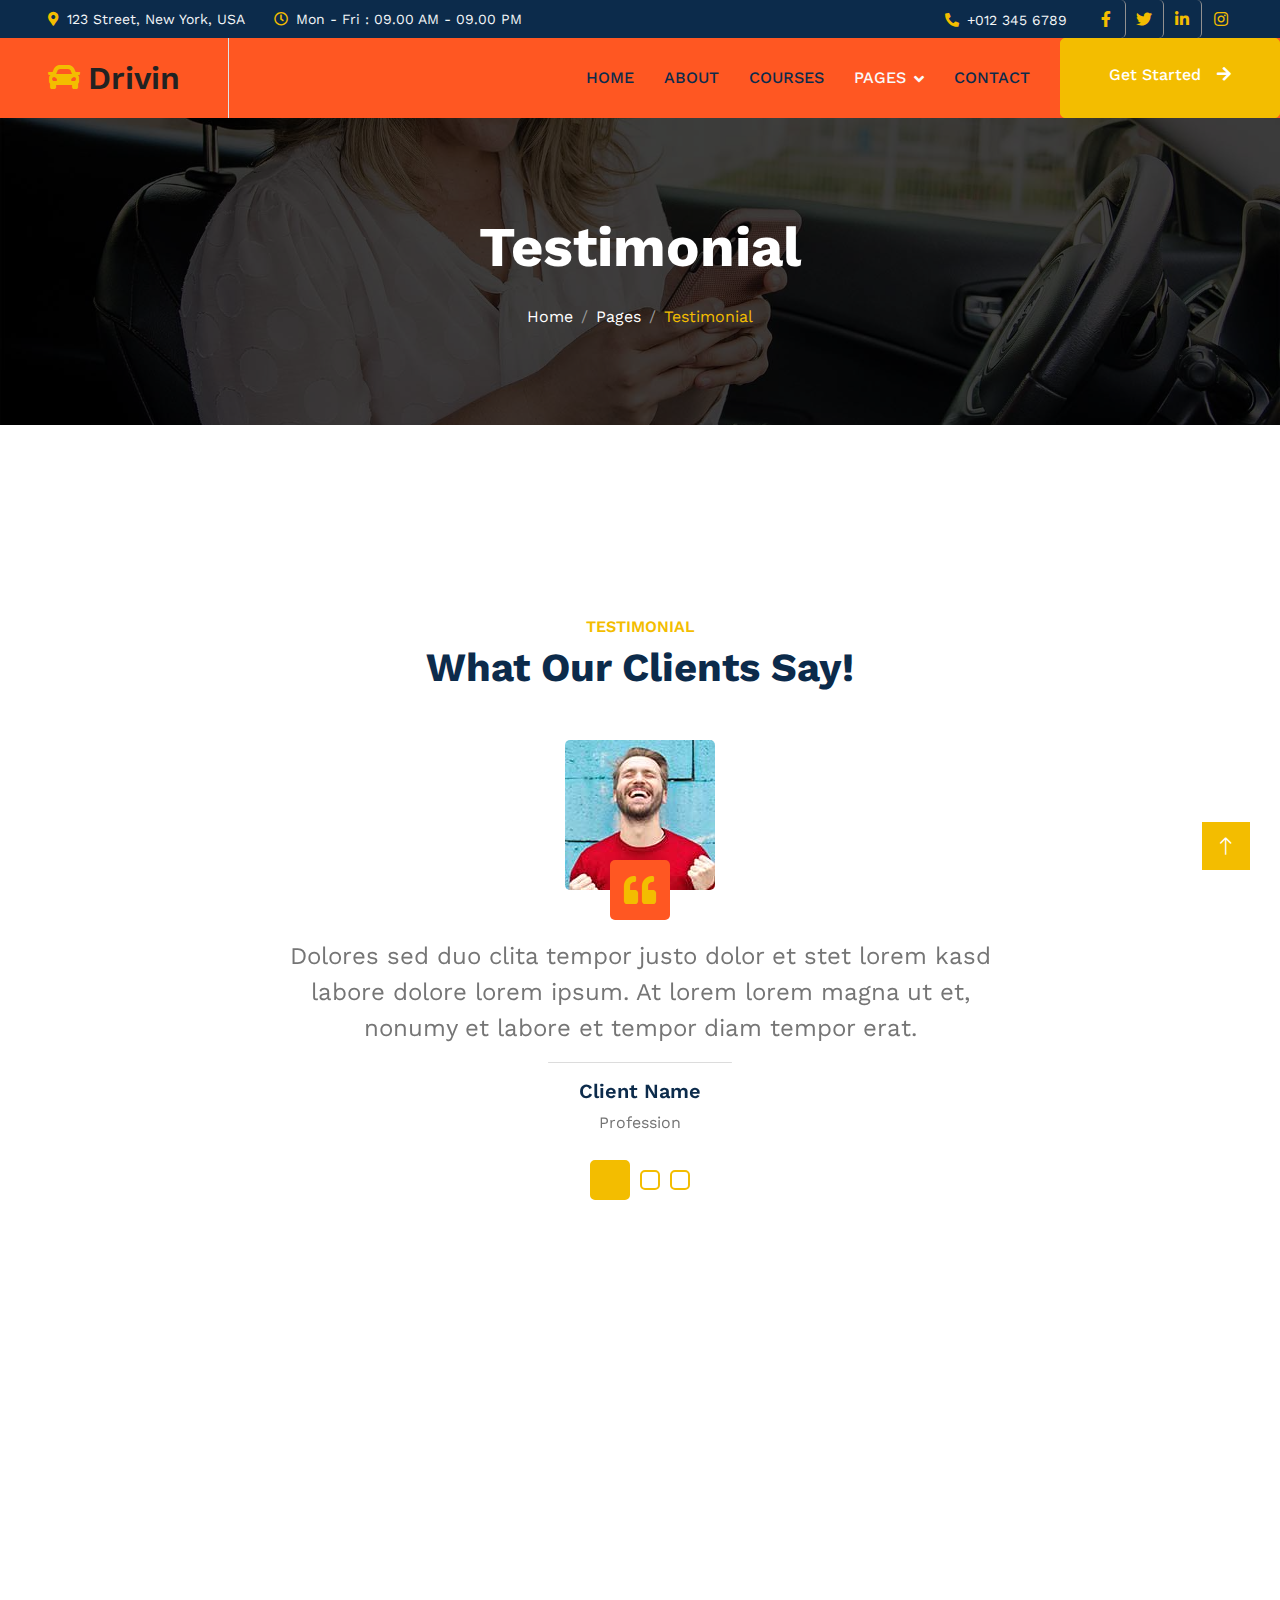
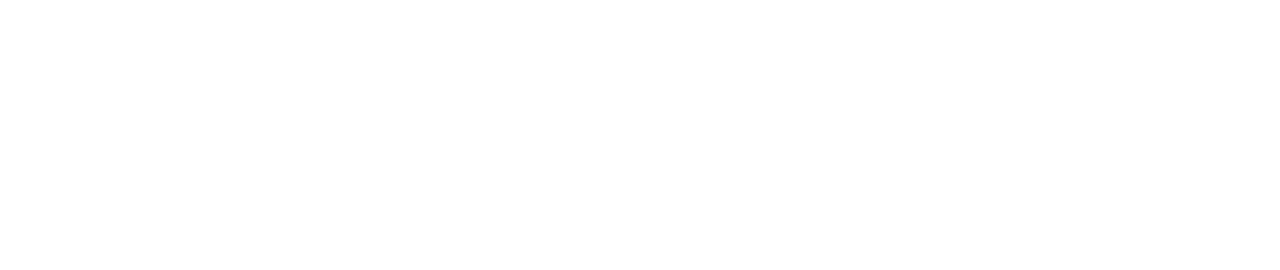
<file: testimonial.html>
<!DOCTYPE html>
<html lang="en">

<head>
    <meta charset="utf-8">
    <title>Drivin - Driving School Website Template</title>
    <meta content="width=device-width, initial-scale=1.0" name="viewport">
    <meta content="" name="keywords">
    <meta content="" name="description">

    <!-- Favicon -->
    <link href="img/favicon.ico" rel="icon">

    <!-- Google Web Fonts -->
    <link rel="preconnect" href="https://fonts.googleapis.com">
    <link rel="preconnect" href="https://fonts.gstatic.com" crossorigin>
    <link href="https://fonts.googleapis.com/css2?family=Work+Sans:wght@400;500;600;700&display=swap" rel="stylesheet">

    <!-- Icon Font Stylesheet -->
    <link href="https://cdnjs.cloudflare.com/ajax/libs/font-awesome/5.10.0/css/all.min.css" rel="stylesheet">
    <link href="https://cdn.jsdelivr.net/npm/bootstrap-icons@1.4.1/font/bootstrap-icons.css" rel="stylesheet">

    <!-- Libraries Stylesheet -->
    <link href="lib/animate/animate.min.css" rel="stylesheet">
    <link href="lib/owlcarousel/assets/owl.carousel.min.css" rel="stylesheet">

    <!-- Customized Bootstrap Stylesheet -->
    <link href="css/bootstrap.min.css" rel="stylesheet">

    <!-- Template Stylesheet -->
    <link href="css/style.css" rel="stylesheet">
</head>

<body>
    <!-- Spinner Start -->
    <div id="spinner" class="show bg-white position-fixed translate-middle w-100 vh-100 top-50 start-50 d-flex align-items-center justify-content-center">
        <div class="spinner-grow text-primary" role="status"></div>
    </div>
    <!-- Spinner End -->


    <!-- Topbar Start -->
    <div class="container-fluid bg-dark text-light p-0">
        <div class="row gx-0 d-none d-lg-flex">
            <div class="col-lg-7 px-5 text-start">
                <div class="h-100 d-inline-flex align-items-center me-4">
                    <small class="fa fa-map-marker-alt text-primary me-2"></small>
                    <small>123 Street, New York, USA</small>
                </div>
                <div class="h-100 d-inline-flex align-items-center">
                    <small class="far fa-clock text-primary me-2"></small>
                    <small>Mon - Fri : 09.00 AM - 09.00 PM</small>
                </div>
            </div>
            <div class="col-lg-5 px-5 text-end">
                <div class="h-100 d-inline-flex align-items-center me-4">
                    <small class="fa fa-phone-alt text-primary me-2"></small>
                    <small>+012 345 6789</small>
                </div>
                <div class="h-100 d-inline-flex align-items-center mx-n2">
                    <a class="btn btn-square btn-link rounded-0 border-0 border-end border-secondary" href=""><i class="fab fa-facebook-f"></i></a>
                    <a class="btn btn-square btn-link rounded-0 border-0 border-end border-secondary" href=""><i class="fab fa-twitter"></i></a>
                    <a class="btn btn-square btn-link rounded-0 border-0 border-end border-secondary" href=""><i class="fab fa-linkedin-in"></i></a>
                    <a class="btn btn-square btn-link rounded-0" href=""><i class="fab fa-instagram"></i></a>
                </div>
            </div>
        </div>
    </div>
    <!-- Topbar End -->


    <!-- Navbar Start -->
    <nav class="navbar navbar-expand-lg bg-white navbar-light sticky-top p-0">
        <a href="index.html" class="navbar-brand d-flex align-items-center border-end px-4 px-lg-5">
            <h2 class="m-0"><i class="fa fa-car text-primary me-2"></i>Drivin</h2>
        </a>
        <button type="button" class="navbar-toggler me-4" data-bs-toggle="collapse" data-bs-target="#navbarCollapse">
            <span class="navbar-toggler-icon"></span>
        </button>
        <div class="collapse navbar-collapse" id="navbarCollapse">
            <div class="navbar-nav ms-auto p-4 p-lg-0">
                <a href="index.html" class="nav-item nav-link">Home</a>
                <a href="about.html" class="nav-item nav-link">About</a>
                <a href="courses.html" class="nav-item nav-link">Courses</a>
                <div class="nav-item dropdown">
                    <a href="#" class="nav-link dropdown-toggle active" data-bs-toggle="dropdown">Pages</a>
                    <div class="dropdown-menu bg-light m-0">
                        <a href="feature.html" class="dropdown-item">Features</a>
                        <a href="appointment.html" class="dropdown-item">Appointment</a>
                        <a href="team.html" class="dropdown-item">Our Team</a>
                        <a href="testimonial.html" class="dropdown-item active">Testimonial</a>
                        <a href="404.html" class="dropdown-item">404 Page</a>
                    </div>
                </div>
                <a href="contact.html" class="nav-item nav-link">Contact</a>
            </div>
            <a href="" class="btn btn-primary py-4 px-lg-5 d-none d-lg-block">Get Started<i class="fa fa-arrow-right ms-3"></i></a>
        </div>
    </nav>
    <!-- Navbar End -->


    <!-- Page Header Start -->
    <div class="container-fluid page-header py-6 my-6 mt-0 wow fadeIn" data-wow-delay="0.1s">
        <div class="container text-center">
            <h1 class="display-4 text-white animated slideInDown mb-4">Testimonial</h1>
            <nav aria-label="breadcrumb animated slideInDown">
                <ol class="breadcrumb justify-content-center mb-0">
                    <li class="breadcrumb-item"><a class="text-white" href="#">Home</a></li>
                    <li class="breadcrumb-item"><a class="text-white" href="#">Pages</a></li>
                    <li class="breadcrumb-item text-primary active" aria-current="page">Testimonial</li>
                </ol>
            </nav>
        </div>
    </div>
    <!-- Page Header End -->


    <!-- Testimonial Start -->
    <div class="container-xxl py-6">
        <div class="container">
            <div class="text-center mx-auto mb-5 wow fadeInUp" data-wow-delay="0.1s" style="max-width: 500px;">
                <h6 class="text-primary text-uppercase mb-2">Testimonial</h6>
                <h1 class="display-6 mb-4">What Our Clients Say!</h1>
            </div>
            <div class="row justify-content-center">
                <div class="col-lg-8 wow fadeInUp" data-wow-delay="0.1s">
                    <div class="owl-carousel testimonial-carousel">
                        <div class="testimonial-item text-center">
                            <div class="position-relative mb-5">
                                <img class="img-fluid rounded-circle mx-auto" src="img/testimonial-1.jpg" alt="">
                                <div class="position-absolute top-100 start-50 translate-middle d-flex align-items-center justify-content-center bg-white rounded-circle" style="width: 60px; height: 60px;">
                                    <i class="fa fa-quote-left fa-2x text-primary"></i>
                                </div>
                            </div>
                            <p class="fs-4">Dolores sed duo clita tempor justo dolor et stet lorem kasd labore dolore lorem ipsum. At lorem lorem magna ut et, nonumy et labore et tempor diam tempor erat.</p>
                            <hr class="w-25 mx-auto">
                            <h5>Client Name</h5>
                            <span>Profession</span>
                        </div>
                        <div class="testimonial-item text-center">
                            <div class="position-relative mb-5">
                                <img class="img-fluid rounded-circle mx-auto" src="img/testimonial-2.jpg" alt="">
                                <div class="position-absolute top-100 start-50 translate-middle d-flex align-items-center justify-content-center bg-white rounded-circle" style="width: 60px; height: 60px;">
                                    <i class="fa fa-quote-left fa-2x text-primary"></i>
                                </div>
                            </div>
                            <p class="fs-4">Dolores sed duo clita tempor justo dolor et stet lorem kasd labore dolore lorem ipsum. At lorem lorem magna ut et, nonumy et labore et tempor diam tempor erat.</p>
                            <hr class="w-25 mx-auto">
                            <h5>Client Name</h5>
                            <span>Profession</span>
                        </div>
                        <div class="testimonial-item text-center">
                            <div class="position-relative mb-5">
                                <img class="img-fluid rounded-circle mx-auto" src="img/testimonial-3.jpg" alt="">
                                <div class="position-absolute top-100 start-50 translate-middle d-flex align-items-center justify-content-center bg-white rounded-circle" style="width: 60px; height: 60px;">
                                    <i class="fa fa-quote-left fa-2x text-primary"></i>
                                </div>
                            </div>
                            <p class="fs-4">Dolores sed duo clita tempor justo dolor et stet lorem kasd labore dolore lorem ipsum. At lorem lorem magna ut et, nonumy et labore et tempor diam tempor erat.</p>
                            <hr class="w-25 mx-auto">
                            <h5>Client Name</h5>
                            <span>Profession</span>
                        </div>
                    </div>
                </div>
            </div>
        </div>
    </div>
    <!-- Testimonial End -->


    <!-- Footer Start -->
    <div class="container-fluid bg-dark text-light footer my-6 mb-0 py-6 wow fadeIn" data-wow-delay="0.1s">
        <div class="container">
            <div class="row g-5">
                <div class="col-lg-3 col-md-6">
                    <h4 class="text-white mb-4">Get In Touch</h4>
                    <h2 class="text-primary mb-4"><i class="fa fa-car text-white me-2"></i>Drivin</h2>
                    <p class="mb-2"><i class="fa fa-map-marker-alt me-3"></i>123 Street, New York, USA</p>
                    <p class="mb-2"><i class="fa fa-phone-alt me-3"></i>+012 345 67890</p>
                    <p class="mb-2"><i class="fa fa-envelope me-3"></i>info@example.com</p>
                </div>
                <div class="col-lg-3 col-md-6">
                    <h4 class="text-light mb-4">Quick Links</h4>
                    <a class="btn btn-link" href="">About Us</a>
                    <a class="btn btn-link" href="">Contact Us</a>
                    <a class="btn btn-link" href="">Our Services</a>
                    <a class="btn btn-link" href="">Terms & Condition</a>
                    <a class="btn btn-link" href="">Support</a>
                </div>
                <div class="col-lg-3 col-md-6">
                    <h4 class="text-light mb-4">Popular Links</h4>
                    <a class="btn btn-link" href="">About Us</a>
                    <a class="btn btn-link" href="">Contact Us</a>
                    <a class="btn btn-link" href="">Our Services</a>
                    <a class="btn btn-link" href="">Terms & Condition</a>
                    <a class="btn btn-link" href="">Support</a>
                </div>
                <div class="col-lg-3 col-md-6">
                    <h4 class="text-light mb-4">Newsletter</h4>
                    <form action="">
                        <div class="input-group">
                            <input type="text" class="form-control p-3 border-0" placeholder="Your Email Address">
                            <button class="btn btn-primary">Sign Up</button>
                        </div>
                    </form>
                    <h6 class="text-white mt-4 mb-3">Follow Us</h6>
                    <div class="d-flex pt-2">
                        <a class="btn btn-square btn-outline-light me-1" href=""><i class="fab fa-twitter"></i></a>
                        <a class="btn btn-square btn-outline-light me-1" href=""><i class="fab fa-facebook-f"></i></a>
                        <a class="btn btn-square btn-outline-light me-1" href=""><i class="fab fa-youtube"></i></a>
                        <a class="btn btn-square btn-outline-light me-0" href=""><i class="fab fa-linkedin-in"></i></a>
                    </div>
                </div>
            </div>
        </div>
    </div>
    <!-- Footer End -->


    <!-- Copyright Start -->
    <div class="container-fluid copyright text-light py-4 wow fadeIn" data-wow-delay="0.1s">
        <div class="container">
            <div class="row">
                <div class="col-md-6 text-center text-md-start mb-3 mb-md-0">
                    &copy; <a href="#">Your Site Name</a>, All Right Reserved.
                </div>

            </div>
        </div>
    </div>
    <!-- Copyright End -->


    <!-- Back to Top -->
    <a href="#" class="btn btn-lg btn-primary btn-lg-square back-to-top"><i class="bi bi-arrow-up"></i></a>


    <!-- JavaScript Libraries -->
    <script src="https://code.jquery.com/jquery-3.4.1.min.js"></script>
    <script src="https://cdn.jsdelivr.net/npm/bootstrap@5.0.0/dist/js/bootstrap.bundle.min.js"></script>
    <script src="lib/wow/wow.min.js"></script>
    <script src="lib/easing/easing.min.js"></script>
    <script src="lib/waypoints/waypoints.min.js"></script>
    <script src="lib/owlcarousel/owl.carousel.min.js"></script>

    <!-- Template Javascript -->
    <script src="js/main.js"></script>
</body>

</html>
</file>
<file: css/style.css>
/********** Template CSS **********/

:root {
    --primary: #F3BD00;
    --secondary: #757575;
    --light: #F3F6F8;
    --dark: #0C2B4B;
}

.py-6 {
    padding-top: 6rem;
    padding-bottom: 6rem;
}

.my-6 {
    margin-top: 6rem;
    margin-bottom: 6rem;
}

.back-to-top {
    position: fixed;
    display: none;
    right: 30px;
    bottom: 30px;
    z-index: 99;
}


/*** Spinner ***/

#spinner {
    opacity: 0;
    visibility: hidden;
    transition: opacity .5s ease-out, visibility 0s linear .5s;
    z-index: 99999;
}

#spinner.show {
    transition: opacity .5s ease-out, visibility 0s linear 0s;
    visibility: visible;
    opacity: 1;
}


/*** Button ***/

.btn {
    font-weight: 500;
    transition: .5s;
}

.btn.btn-primary,
.btn.btn-outline-primary:hover {
    color: #FFFFFF;
}

.btn-square {
    width: 38px;
    height: 38px;
}

.btn-sm-square {
    width: 32px;
    height: 32px;
}

.btn-lg-square {
    width: 48px;
    height: 48px;
}

.btn-square,
.btn-sm-square,
.btn-lg-square {
    padding: 0;
    display: flex;
    align-items: center;
    justify-content: center;
    font-weight: normal;
}


/*** Navbar ***/

.navbar.sticky-top {
    top: -100px;
    transition: .5s;
}

.navbar .navbar-brand,
.navbar a.btn {
    height: 80px
}

.navbar .navbar-nav .nav-link {
    margin-right: 30px;
    padding: 25px 0;
    color: var(--dark);
    font-weight: 500;
    text-transform: uppercase;
    outline: none;
}

.navbar .navbar-nav .nav-link:hover,
.navbar .navbar-nav .nav-link.active {
    color: #f9f9f9;
}

.navbar .dropdown-toggle::after {
    border: none;
    content: "\f107";
    font-family: "Font Awesome 5 Free";
    font-weight: 900;
    vertical-align: middle;
    margin-left: 8px;
}

@media (max-width: 991.98px) {
    .navbar .navbar-nav .nav-link {
        margin-right: 0;
        padding: 10px 0;
    }
    .navbar .navbar-nav {
        border-top: 1px solid #EEEEEE;
    }
}

@media (min-width: 992px) {
    .navbar .nav-item .dropdown-menu {
        display: block;
        border: none;
        margin-top: 0;
        top: 150%;
        opacity: 0;
        visibility: hidden;
        transition: .5s;
    }
    .navbar .nav-item:hover .dropdown-menu {
        top: 100%;
        visibility: visible;
        transition: .5s;
        opacity: 1;
    }
}


/*** Header ***/

.carousel-caption {
    top: 0;
    left: 0;
    right: 0;
    bottom: 0;
    display: flex;
    align-items: center;
    justify-content: center;
    text-align: center;
    background: rgba(0, 0, 0, 0);
    z-index: 1;
}

.carousel-control-prev,
.carousel-control-next {
    width: 15%;
}

.carousel-control-prev-icon,
.carousel-control-next-icon {
    width: 3rem;
    height: 3rem;
    background-color: #f3bd0030;
    border: 10px solid #f3bd0000;
}

@media (max-width: 768px) {
    #header-carousel .carousel-item {
        position: relative;
        min-height: 450px;
    }
    #header-carousel .carousel-item img {
        position: absolute;
        width: 100%;
        height: 100%;
        object-fit: cover;
    }
}

.page-header {
    background: linear-gradient(rgba(0, 0, 0, .75), rgba(0, 0, 0, .75)), url(../img/carousel-1.jpg) center center no-repeat;
    background-size: cover;
}

.breadcrumb-item+.breadcrumb-item::before {
    color: #999999;
}


/*** Facts ***/

@media (min-width: 991.98px) {
    .facts {
        position: relative;
        margin-top: -75px;
        z-index: 1;
    }
}


/*** Courses ***/

.courses {
    min-height: 100vh;
    background: linear-gradient(rgba(255, 255, 255, .9), rgba(255, 255, 255, .9));
    background-attachment: fixed;
    background-size: cover;
}

.courses-item .courses-overlay {
    position: absolute;
    width: 100%;
    height: 0;
    top: 0;
    left: 0;
    display: flex;
    align-items: center;
    justify-content: center;
    background: rgba(0, 0, 0, .5);
    overflow: hidden;
    opacity: 0;
    transition: .5s;
}

.courses-item:hover .courses-overlay {
    height: 100%;
    opacity: 1;
}


/*** Team ***/

.team-items {
    margin: -.75rem;
}

.team-item {
    padding: .75rem;
}

.team-item::after {
    position: absolute;
    content: "";
    width: 100%;
    height: 0;
    top: 0;
    left: 0;
    background: #FFFFFF;
    transition: .5s;
    z-index: -1;
}

.team-item:hover::after {
    height: 100%;
    background: var(--primary);
}

.team-item .team-social {
    position: absolute;
    width: 100%;
    height: 0;
    top: 0;
    left: 0;
    display: flex;
    align-items: center;
    justify-content: center;
    background: rgba(0, 0, 0, .75);
    overflow: hidden;
    opacity: 0;
    transition: .5s;
}

.team-item:hover .team-social {
    height: 100%;
    opacity: 1;
}


/*** Testimonial ***/

.testimonial-carousel .owl-dots {
    height: 40px;
    margin-top: 25px;
    display: flex;
    align-items: center;
    justify-content: center;
}

.testimonial-carousel .owl-dot {
    position: relative;
    display: inline-block;
    margin: 0 5px;
    width: 20px;
    height: 20px;
    background: transparent;
    border: 2px solid var(--primary);
    transition: .5s;
}

.testimonial-carousel .owl-dot.active {
    width: 40px;
    height: 40px;
    background: var(--primary);
}

.testimonial-carousel .owl-item img {
    width: 150px;
    height: 150px;
}


/*** Footer ***/

.footer .btn.btn-link {
    display: block;
    margin-bottom: 5px;
    padding: 0;
    text-align: left;
    color: var(--light);
    font-weight: normal;
    text-transform: capitalize;
    transition: .3s;
}

.footer .btn.btn-link::before {
    position: relative;
    content: "\f105";
    font-family: "Font Awesome 5 Free";
    font-weight: 900;
    color: var(--light);
    margin-right: 10px;
}

.footer .btn.btn-link:hover {
    color: var(--primary);
    letter-spacing: 1px;
    box-shadow: none;
}

.copyright {
    background: #092139;
}

.copyright a {
    color: var(--primary);
}

.copyright a:hover {
    color: var(--light);
}

.topbar2 {
    border-bottom: 1px solid #ddd;
}

.logo {
    height: 90px;
}

.cert {
    height: 80px;
}

.contact-item {
    text-align: center;
}

.contact-item span {
    font-size: 14px;
    color: #555;
}

.contact-item p {
    margin: 0;
    font-size: 16px;
}

.btn-warning {
    background-color: #ffc107;
    border: none;
    padding: 10px 20px;
    border-radius: 5px;
}


/* Topbar Background */

.topbar2 {
    background-color: #ffffff;
    /* Light grey background */
    border-bottom: 1px solid #ffffff;
    color: black !important;
    /* Ensures all text is black */
}

.topbar3 {
    background-color: #919090;
    /* Light grey background */
    border-bottom: 1px solid #ffffff;
    color: black !important;
    /* Ensures all text is black */
}


/* Topbar Icons */

.topbar2 i,
.topbar2 small {
    color: black !important;
    /* Forces black color for icons and small text */
}

.topbar3 i,
.topbar3 small {
    color: black !important;
    /* Forces black color for icons and small text */
}

@media (max-width: 768px) {
    .topbar2 {
        flex-direction: column !important;
        text-align: center;
        padding: 10px 0;
    }
    .topbar2 .cert {
        height: 60px;
        /* Reduce size for small screens */
        margin-bottom: 5px;
    }
    .topbar2 .contact-item {
        margin-bottom: 5px;
    }
    .topbar2 .btn-warning {
        padding: 8px 15px;
        font-size: 14px;
    }
}


/* Reduce border-radius for all elements */

body *:not(.navbar):not(.header-container) :not(.container-fluid) {
    border-radius: 5px !important;
}


/* Ensure buttons have a nice hover effect */

.custom-btn,
.btn {
    transition: all 0.3s ease-in-out;
}

.custom-btn:hover,
.btn:hover {
    background-color: #e0400fe6 !important;
    /* Change to yellow on hover */
    color: #000 !important;
    /* Change text color */
    transform: scale(1.05);
    /* Slightly enlarge */
}

.carousel-caption h1 {
    position: relative;
    opacity: 0;
    transform: translateY(-200px);
    /* Start from the header */
    animation: slideInFromHeader 1s ease-out forwards;
}

@keyframes slideInFromHeader {
    0% {
        opacity: 0;
        transform: translateY(-200px);
        /* Start far above */
    }
    100% {
        opacity: 1;
        transform: translateY(0);
        /* Move to normal position */
    }
}

.logo {
    max-height: 50px;
    width: auto;
}

.container1 {
    display: flex;
    justify-content: space-between;
    max-width: 1200px;
    margin: auto;
}

.left,
.right {
    width: 48%;
}

h2 {
    color: #222;
}

.section {
    display: flex;
    align-items: flex-start;
    margin-bottom: 20px;
}

.accordion {
    background-color: #fff;
    border: 1px solid #ddd;
    margin-bottom: 10px;
    cursor: pointer;
    padding: 15px;
    font-size: 18px;
    text-align: left;
    outline: none;
    transition: 0.4s;
    width: 100%;
}

.accordion:hover {
    background-color: #f1f1f1;
}

.panel {
    padding: 15px;
    display: none;
    background-color: #fff;
    border-left: 3px solid #f7b500;
}

.active {
    display: block;
}


/* Change text color to yellow when expanded */

.accordion.active {
    color: #F3BD00;
}

.quality-btn {
    background-color: rgb(137, 7, 7);
    color: white;
    padding: 15px;
    text-align: center;
    border: none;
    cursor: pointer;
    width: 50%;
    font-size: 12px;
    margin-top: 10px;
}

.quality-btn:hover {
    background-color: rgb(46, 13, 2);
}

@media (max-width: 768px) {
    .container1 {
        flex-direction: column;
        align-items: center;
    }
    .left,
    .right {
        width: 100%;
        padding: 10px;
    }
    h2 {
        font-size: 20px;
        text-align: center;
    }
    .section {
        flex-direction: column;
        align-items: center;
        text-align: center;
    }
    .accordion {
        font-size: 16px;
        padding: 12px;
    }
    .quality-btn {
        width: 100%;
        font-size: 14px;
    }
    .row {
        display: flex;
        flex-wrap: wrap;
        justify-content: center;
    }
    .col-sm-6 {
        width: 100%;
        text-align: center;
    }
    i {
        display: block;
        margin-bottom: 5px;
    }
}
</file>
